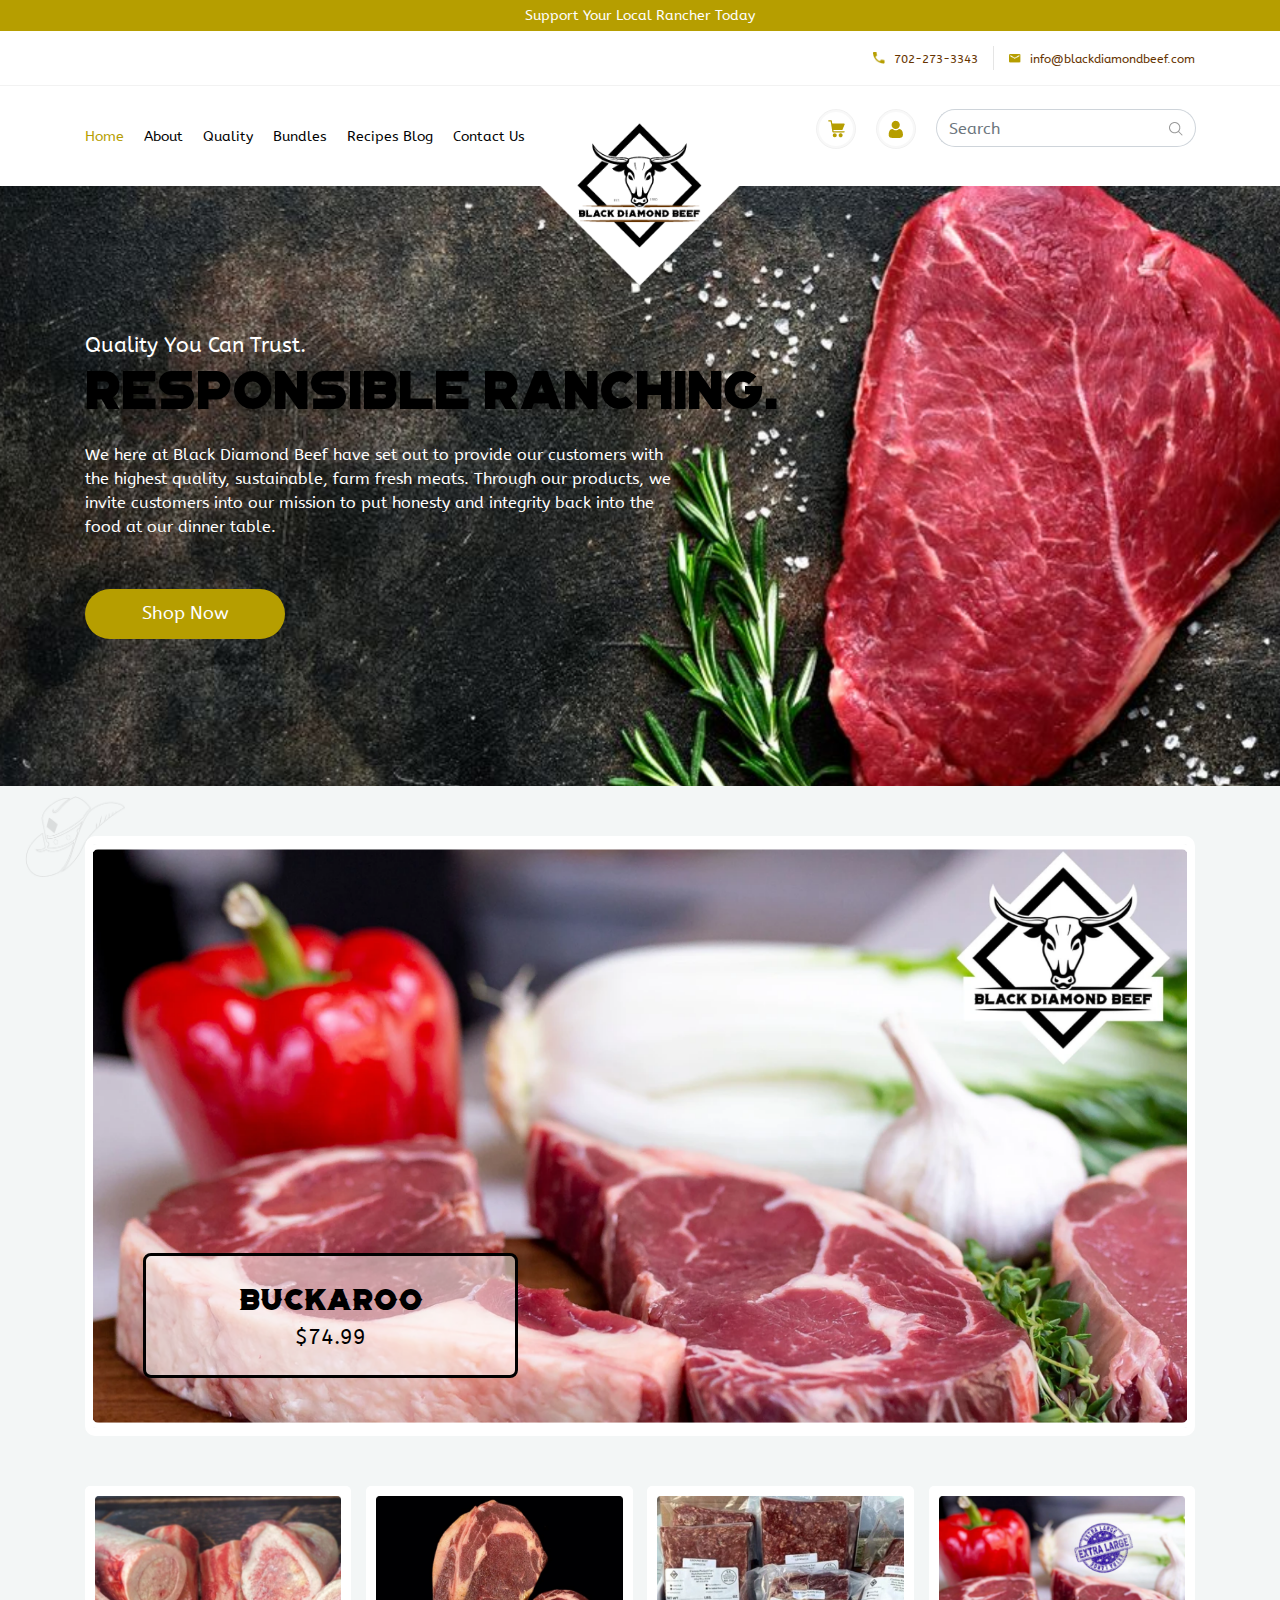
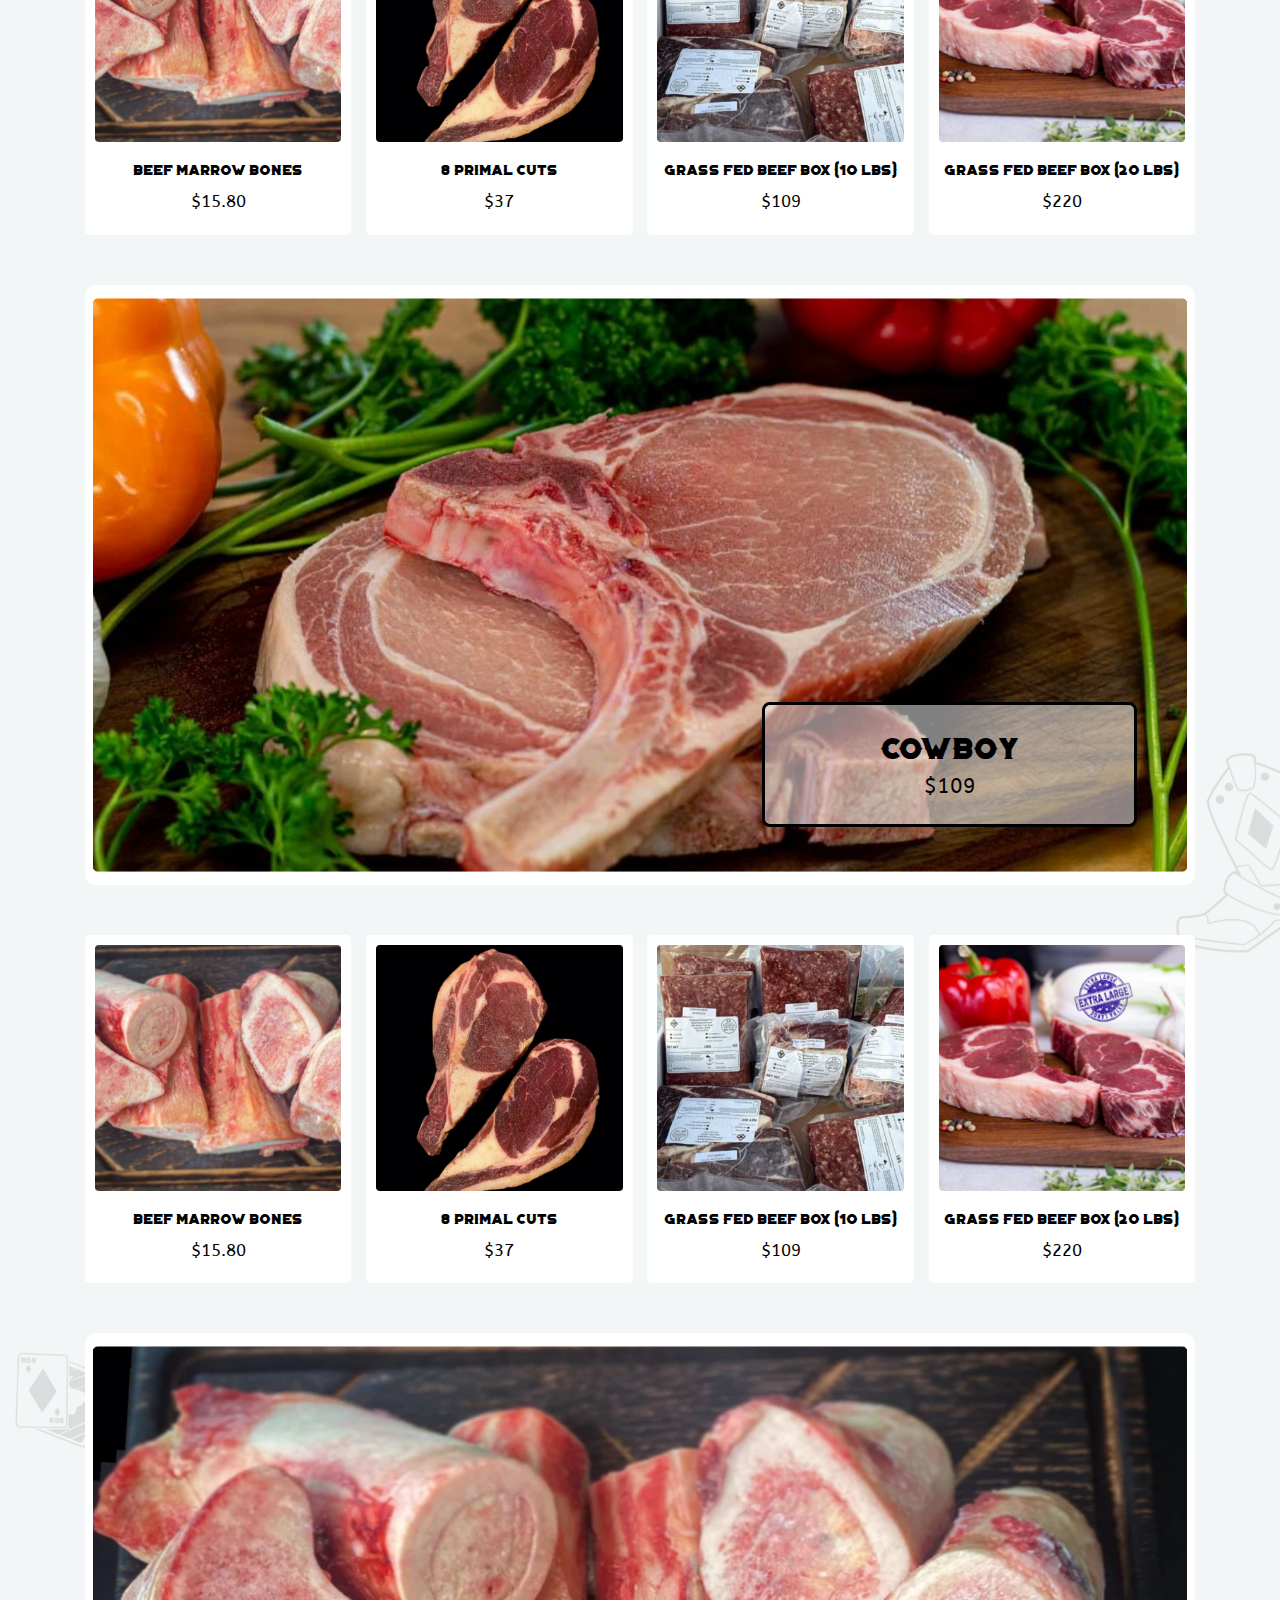
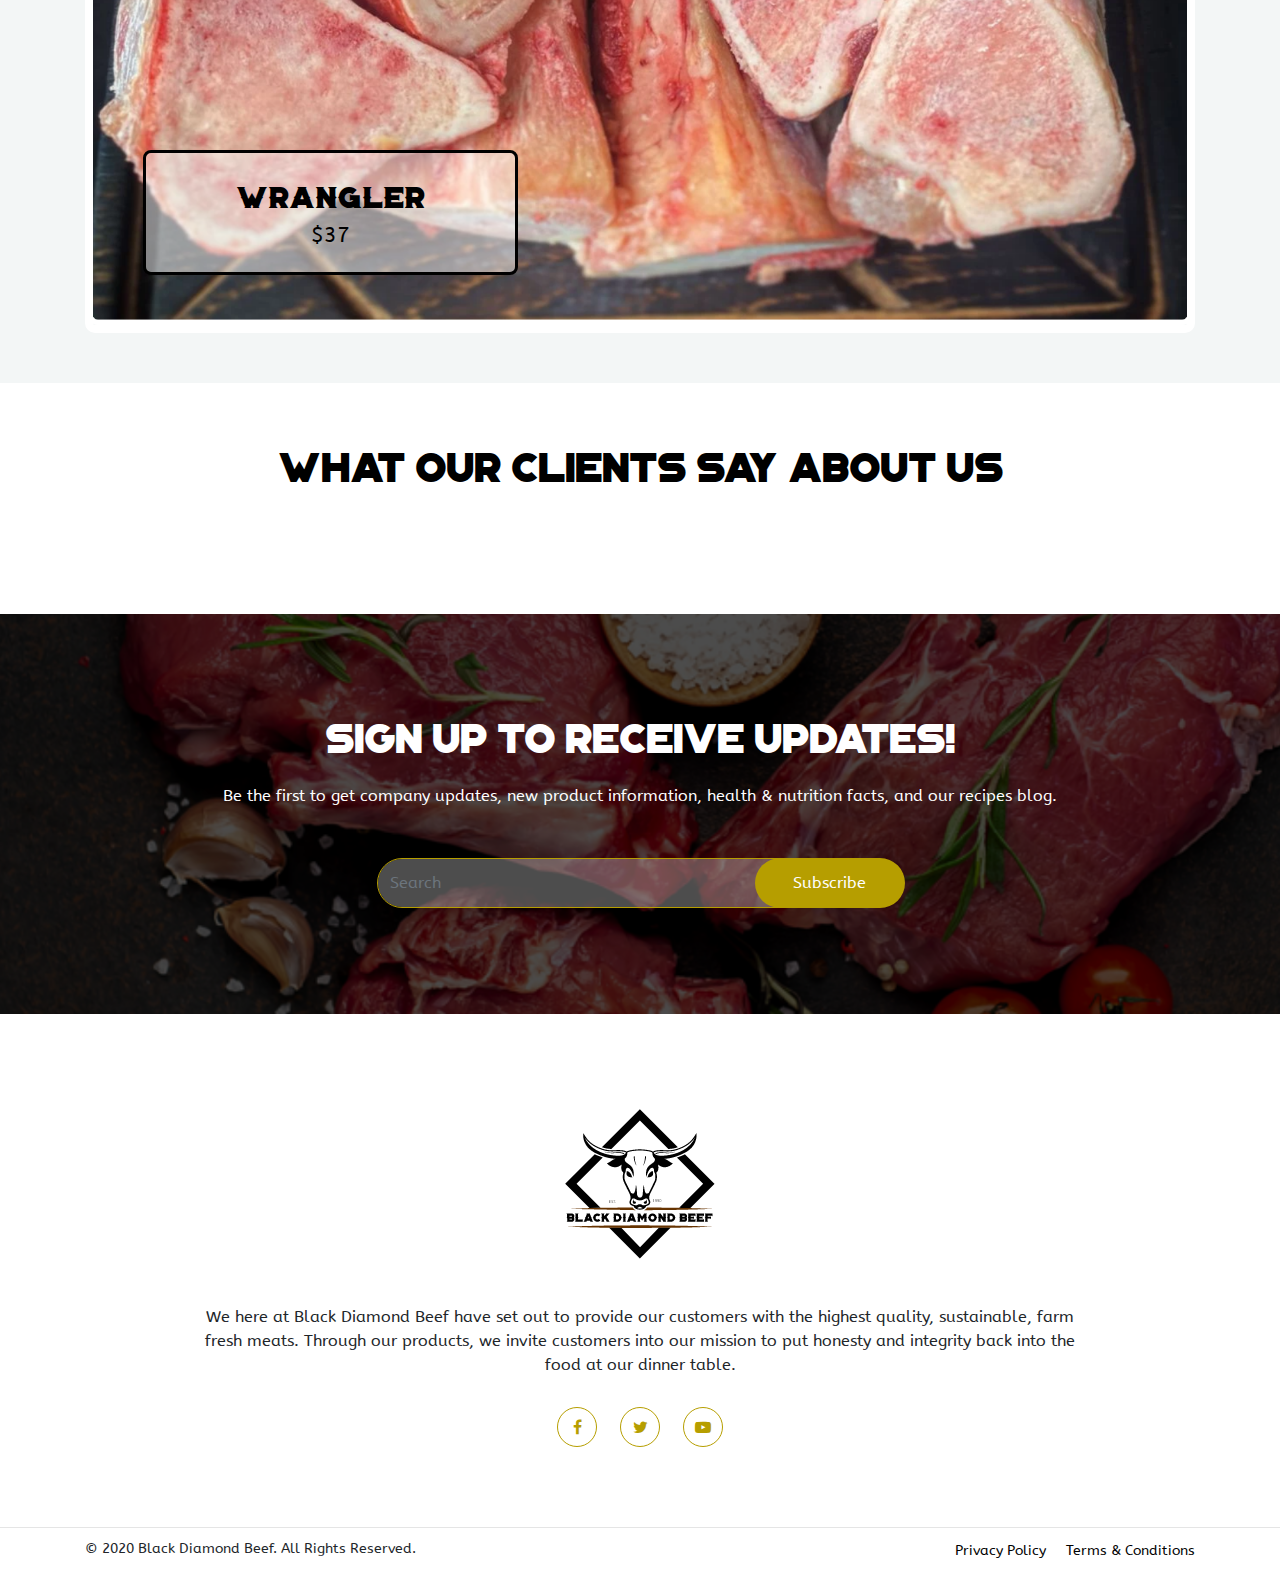
<file: index.html>
<!DOCTYPE html>
<html lang="en">
<head>
    <meta charset="UTF-8">
    <meta name="viewport" content="width=device-width, initial-scale=1.0">
    <title>Home</title>

    <link rel="stylesheet" href="https://stackpath.bootstrapcdn.com/bootstrap/4.4.1/css/bootstrap.min.css" integrity="sha384-Vkoo8x4CGsO3+Hhxv8T/Q5PaXtkKtu6ug5TOeNV6gBiFeWPGFN9MuhOf23Q9Ifjh" crossorigin="anonymous">
    <link rel="stylesheet" href="https://cdnjs.cloudflare.com/ajax/libs/font-awesome/4.7.0/css/font-awesome.min.css">

    <link rel="stylesheet" href="https://cdnjs.cloudflare.com/ajax/libs/OwlCarousel2/2.3.4/assets/owl.carousel.min.css">
    <link rel="stylesheet" href="https://cdnjs.cloudflare.com/ajax/libs/OwlCarousel2/2.3.4/assets/owl.theme.default.min.css">

    <link rel="stylesheet" href="./assets/css/all.css">

</head>
<body>

    <header>
        <div class="topbar">
            <p>Support Your Local Rancher Today</p>
        </div>

        <div class="header-area">
            <div class="header-contact">
                <div class="container">
                    <ul>
                        <li><a href="tel:702-273-3343"><img src="./assets/img/phone.png" alt=""> 702-273-3343</a></li>
                        <li><a href="mailto:info@blackdiamondbeef.com"><img src="./assets/img/mail.png" alt=""> info@blackdiamondbeef.com</a></li>
                    </ul>
                </div>
            </div>
            <div class="container">
                <div class="header-menu-area">
                    
                    <div class="header-menu-items">
                        <div class="mobile-bar">
                            <i class="fa fa-bars" aria-hidden="true"></i>
                        </div>
                        <ul class="menu-item">
                            <li><a href="./index.html" class="active-link">Home</a></li>
                            <li><a href="./about.html">About</a></li>
                            <li><a href="">Quality</a></li>
                            <li><a href="./bundles.html">Bundles</a></li>
                            <li><a href="">Recipes Blog</a></li>
                            <li><a href="">Contact Us</a></li>
                        </ul>
                    </div>
                    <div class="header-logo">
                        <a href=""><img src="./assets/img/logo.png" alt=""></a>
                    </div>
                    <div class="header-menu-items">
                        <ul>
                            <li><a href=""><img src="./assets/img/cart.png" alt=""></a></li>
                            <li><a href=""><img src="./assets/img/user.png" alt=""></a></li>
                            <li class="search-bar">
                                <div class="form-group">
                                    <div class="input-group mb-2 mr-sm-2">
                                        <input type="text" class="form-control cardnumber" id="inlineFormInputGroupUsername2" placeholder="Search">
                                        <div class="input-group-prepend">
                                            <div class="input-group-text"><button type="submit"><img src="./assets/img/search.png" alt=""></button></div>
                                        </div>
                                    </div>
                                </div>
                            </li>
                        </ul>
                    </div>
                </div>
            </div>
        </div>
    </header>

    <main class="home">
        
        <!-- Main Banner -->
        <section class="mbs-section" style="background-image: url('./assets/img/main-banner.png');">
            <div class="container">
                <div class="mbc-content">
                    <h6>Quality You Can Trust.</h6>
                    <h1>Responsible Ranching.</h1>
                    <p>We here at Black Diamond Beef have set out to provide our customers with the highest quality, sustainable, farm fresh meats. Through our products, we invite customers into our mission to put honesty and integrity back into the food at our dinner table.</p>
                    <a href="" class="mbc-btn">Shop Now</a>
                </div>
            </div>
        </section>

        <!-- Product Section -->
        <section class="pss-section">
            <div class="container">
                <div class="pss-content">

                    <div class="pss-box">
                        <div class="bg-product">
                            <img src="./assets/img/bg1-product.png" alt="">
                            <a href="" class="bg-product-btn">
                                <span class="bg-name">Buckaroo</span>
                                <span class="bg-price">$74.99</span>
                            </a>
                        </div>
    
                        <div class="grid-product">
                            <div class="product-box">
                                <div class="pro-img">
                                    <a href=""><img src="./assets/img/p1.png" alt=""></a>
                                </div>
                                <h6><a href="">Beef Marrow Bones</a></h6>
                                <p class="price-btn">$15.80</p>
                            </div>
                            <div class="product-box">
                                <div class="pro-img">
                                    <a href=""><img src="./assets/img/p2.png" alt=""></a>
                                </div>
                                <h6><a href="">8 Primal Cuts</a></h6>
                                <p class="price-btn">$37</p>
                            </div>
                            <div class="product-box">
                                <div class="pro-img">
                                    <a href=""><img src="./assets/img/p3.png" alt=""></a>
                                </div>
                                <h6><a href="">Grass Fed Beef Box (10 lbs)</a></h6>
                                <p class="price-btn">$109</p>
                            </div>
                            <div class="product-box">
                                <div class="pro-img">
                                    <a href=""><img src="./assets/img/p4.png" alt=""></a>
                                </div>
                                <h6><a href="">Grass Fed Beef Box (20 lbs)</a></h6>
                                <p class="price-btn">$220</p>
                            </div>
                        </div>
                    </div>

                    <div class="pss-box">
                        <div class="bg-product">
                            <img src="./assets/img/bg2-product.png" alt="">
                            <a href="" class="bg-product-btn">
                                <span class="bg-name">COWBOY</span>
                                <span class="bg-price">$109</span>
                            </a>
                        </div>
    
                        <div class="grid-product">
                            <div class="product-box">
                                <div class="pro-img">
                                    <a href=""><img src="./assets/img/p1.png" alt=""></a>
                                </div>
                                <h6><a href="">Beef Marrow Bones</a></h6>
                                <p class="price-btn">$15.80</p>
                            </div>
                            <div class="product-box">
                                <div class="pro-img">
                                    <a href=""><img src="./assets/img/p2.png" alt=""></a>
                                </div>
                                <h6><a href="">8 Primal Cuts</a></h6>
                                <p class="price-btn">$37</p>
                            </div>
                            <div class="product-box">
                                <div class="pro-img">
                                    <a href=""><img src="./assets/img/p3.png" alt=""></a>
                                </div>
                                <h6><a href="">Grass Fed Beef Box (10 lbs)</a></h6>
                                <p class="price-btn">$109</p>
                            </div>
                            <div class="product-box">
                                <div class="pro-img">
                                    <a href=""><img src="./assets/img/p4.png" alt=""></a>
                                </div>
                                <h6><a href="">Grass Fed Beef Box (20 lbs)</a></h6>
                                <p class="price-btn">$220</p>
                            </div>
                        </div>
                    </div>

                    <div class="pss-box">
                        <div class="bg-product">
                            <img src="./assets/img/bg3-product.png" alt="">
                            <a href="" class="bg-product-btn">
                                <span class="bg-name">WRANGLER</span>
                                <span class="bg-price">$37</span>
                            </a>
                        </div>
                    </div>

                </div>
            </div>
        </section>

        <!-- Clients Reviews -->
        <section class="crs-section">
            <div class="container">
                <div class="crs-content">
                    
                    <div class="crs-title">
                        <h2>What Our Clients Say About Us</h2>
                    </div>

                    <div class="crs-slider">
                        <div class="owl-carousel owl-theme">
                            
                            <div class="item">
                                <div class="crs-box">
                                    <div class="crs-box-img">
                                        <img src="./assets/img/u1.png" alt="">
                                    </div>
                                    <div class="crs-box-content">
                                        <ul class="star-review">
                                            <li><a href=""><i class="fa fa-star" aria-hidden="true"></i></a></li>
                                            <li><a href=""><i class="fa fa-star" aria-hidden="true"></i></a></li>
                                            <li><a href=""><i class="fa fa-star" aria-hidden="true"></i></a></li>
                                            <li><a href=""><i class="fa fa-star" aria-hidden="true"></i></a></li>
                                            <li><a href=""><i class="fa fa-star" aria-hidden="true"></i></a></li>
                                        </ul>
                                        <p>I can't really say enough about the service, so very friendly. They delivered my order so fast and I really liked the flash frozen packing, makes it super easy to store in the freezer. Pork Chops have been my favorite.I have ordered 2 times and both times were 5 star reviews, this is how you treat people. Thank you</p>
                                        <h6 class="crs-name">David Krueger</h6>
                                    </div>
                                </div>
                            </div>
                            <div class="item">
                                <div class="crs-box">
                                    <div class="crs-box-img">
                                        <img src="./assets/img/user.png" alt="">
                                    </div>
                                    <div class="crs-box-content">
                                        <ul class="star-review">
                                            <li><a href=""><i class="fa fa-star" aria-hidden="true"></i></a></li>
                                            <li><a href=""><i class="fa fa-star" aria-hidden="true"></i></a></li>
                                            <li><a href=""><i class="fa fa-star" aria-hidden="true"></i></a></li>
                                            <li><a href=""><i class="fa fa-star" aria-hidden="true"></i></a></li>
                                            <li><a href=""><i class="fa fa-star" aria-hidden="true"></i></a></li>
                                        </ul>
                                        <p>I can't really say enough about the service, so very friendly. They delivered my order so fast and I really liked the flash frozen packing, makes it super easy to store in the freezer. Pork Chops have been my favorite.I have ordered 2 times and both times were 5 star reviews, this is how you treat people. Thank you</p>
                                        <h6 class="crs-name">David Krueger</h6>
                                    </div>
                                </div>
                            </div>
                            <div class="item">
                                <div class="crs-box">
                                    <div class="crs-box-img">
                                        <img src="./assets/img/user.png" alt="">
                                    </div>
                                    <div class="crs-box-content">
                                        <ul class="star-review">
                                            <li><a href=""><i class="fa fa-star" aria-hidden="true"></i></a></li>
                                            <li><a href=""><i class="fa fa-star" aria-hidden="true"></i></a></li>
                                            <li><a href=""><i class="fa fa-star" aria-hidden="true"></i></a></li>
                                            <li><a href=""><i class="fa fa-star" aria-hidden="true"></i></a></li>
                                            <li><a href=""><i class="fa fa-star" aria-hidden="true"></i></a></li>
                                        </ul>
                                        <p>I can't really say enough about the service, so very friendly. They delivered my order so fast and I really liked the flash frozen packing, makes it super easy to store in the freezer. Pork Chops have been my favorite.I have ordered 2 times and both times were 5 star reviews, this is how you treat people. Thank you</p>
                                        <h6 class="crs-name">David Krueger</h6>
                                    </div>
                                </div>
                            </div>
                            <div class="item">
                                <div class="crs-box">
                                    <div class="crs-box-img">
                                        <img src="./assets/img/user.png" alt="">
                                    </div>
                                    <div class="crs-box-content">
                                        <ul class="star-review">
                                            <li><a href=""><i class="fa fa-star" aria-hidden="true"></i></a></li>
                                            <li><a href=""><i class="fa fa-star" aria-hidden="true"></i></a></li>
                                            <li><a href=""><i class="fa fa-star" aria-hidden="true"></i></a></li>
                                            <li><a href=""><i class="fa fa-star" aria-hidden="true"></i></a></li>
                                            <li><a href=""><i class="fa fa-star" aria-hidden="true"></i></a></li>
                                        </ul>
                                        <p>I can't really say enough about the service, so very friendly. They delivered my order so fast and I really liked the flash frozen packing, makes it super easy to store in the freezer. Pork Chops have been my favorite.I have ordered 2 times and both times were 5 star reviews, this is how you treat people. Thank you</p>
                                        <h6 class="crs-name">David Krueger</h6>
                                    </div>
                                </div>
                            </div>

                        </div>
                    </div>

                </div>
            </div>
        </section>

        <!-- Sign up to receive updates! -->
        <section class="sru-section" style="background-image: url('./assets/img/newsletter-banner.png');">
            <div class="container">
                <div class="sru-content">
                    <div class="crs-title">
                        <h2>Sign up to receive updates!</h2>
                        <p>Be the first to get company updates, new product information, health & nutrition facts, and our recipes blog.</p>
                    </div>
                    <div class="newsletter-form">
                        <div class="form-group">
                            <div class="input-group mb-2 mr-sm-2">
                                <input type="text" class="form-control cardnumber" id="inlineFormInputGroupUsername2" placeholder="Search">
                                <div class="input-group-prepend">
                                    <div class="input-group-text"><button type="submit">Subscribe</button></div>
                                </div>
                            </div>
                        </div>
                    </div>
                </div>
            </div>
            <div class="sru-overlay"></div>
        </section>

    </main>

    <footer>
        <div class="container">
            <div class="footer-content">
                
                <div class="foo-logo">
                    <a href=""><img src="./assets/img/logo.png" alt=""></a>
                </div>
                <p>We here at Black Diamond Beef have set out to provide our customers with the highest quality, sustainable, farm fresh meats. Through our products, we invite customers into our mission to put honesty and integrity back into the food at our dinner table.</p>
                <ul class="foo-social-link">
                    <li><a href=""><i class="fa fa-facebook" aria-hidden="true"></i></a></li>
                    <li><a href=""><i class="fa fa-twitter" aria-hidden="true"></i></a></li>
                    <li><a href=""><i class="fa fa-youtube-play" aria-hidden="true"></i></a></li>
                </ul>
            </div>
        </div>

        <div class="copyright">
            <div class="container">
                <div class="copyright-content">
                    <p>© 2020 Black Diamond Beef. All Rights Reserved.</p>
                    <ul>
                        <li><a href="">Privacy Policy</a></li>
                        <li><a href="">Terms & Conditions</a></li>
                    </ul>
                </div>
            </div>
        </div>
    </footer>


    <script src="https://code.jquery.com/jquery-3.4.1.slim.min.js" integrity="sha384-J6qa4849blE2+poT4WnyKhv5vZF5SrPo0iEjwBvKU7imGFAV0wwj1yYfoRSJoZ+n" crossorigin="anonymous"></script>
    <script src="https://stackpath.bootstrapcdn.com/bootstrap/4.4.1/js/bootstrap.min.js" integrity="sha384-wfSDF2E50Y2D1uUdj0O3uMBJnjuUD4Ih7YwaYd1iqfktj0Uod8GCExl3Og8ifwB6" crossorigin="anonymous"></script>
    
    <script src="https://cdnjs.cloudflare.com/ajax/libs/OwlCarousel2/2.3.4/owl.carousel.min.js"></script>

    <script src="./assets/js/custom.js"></script>

</body>
</html>
</file>
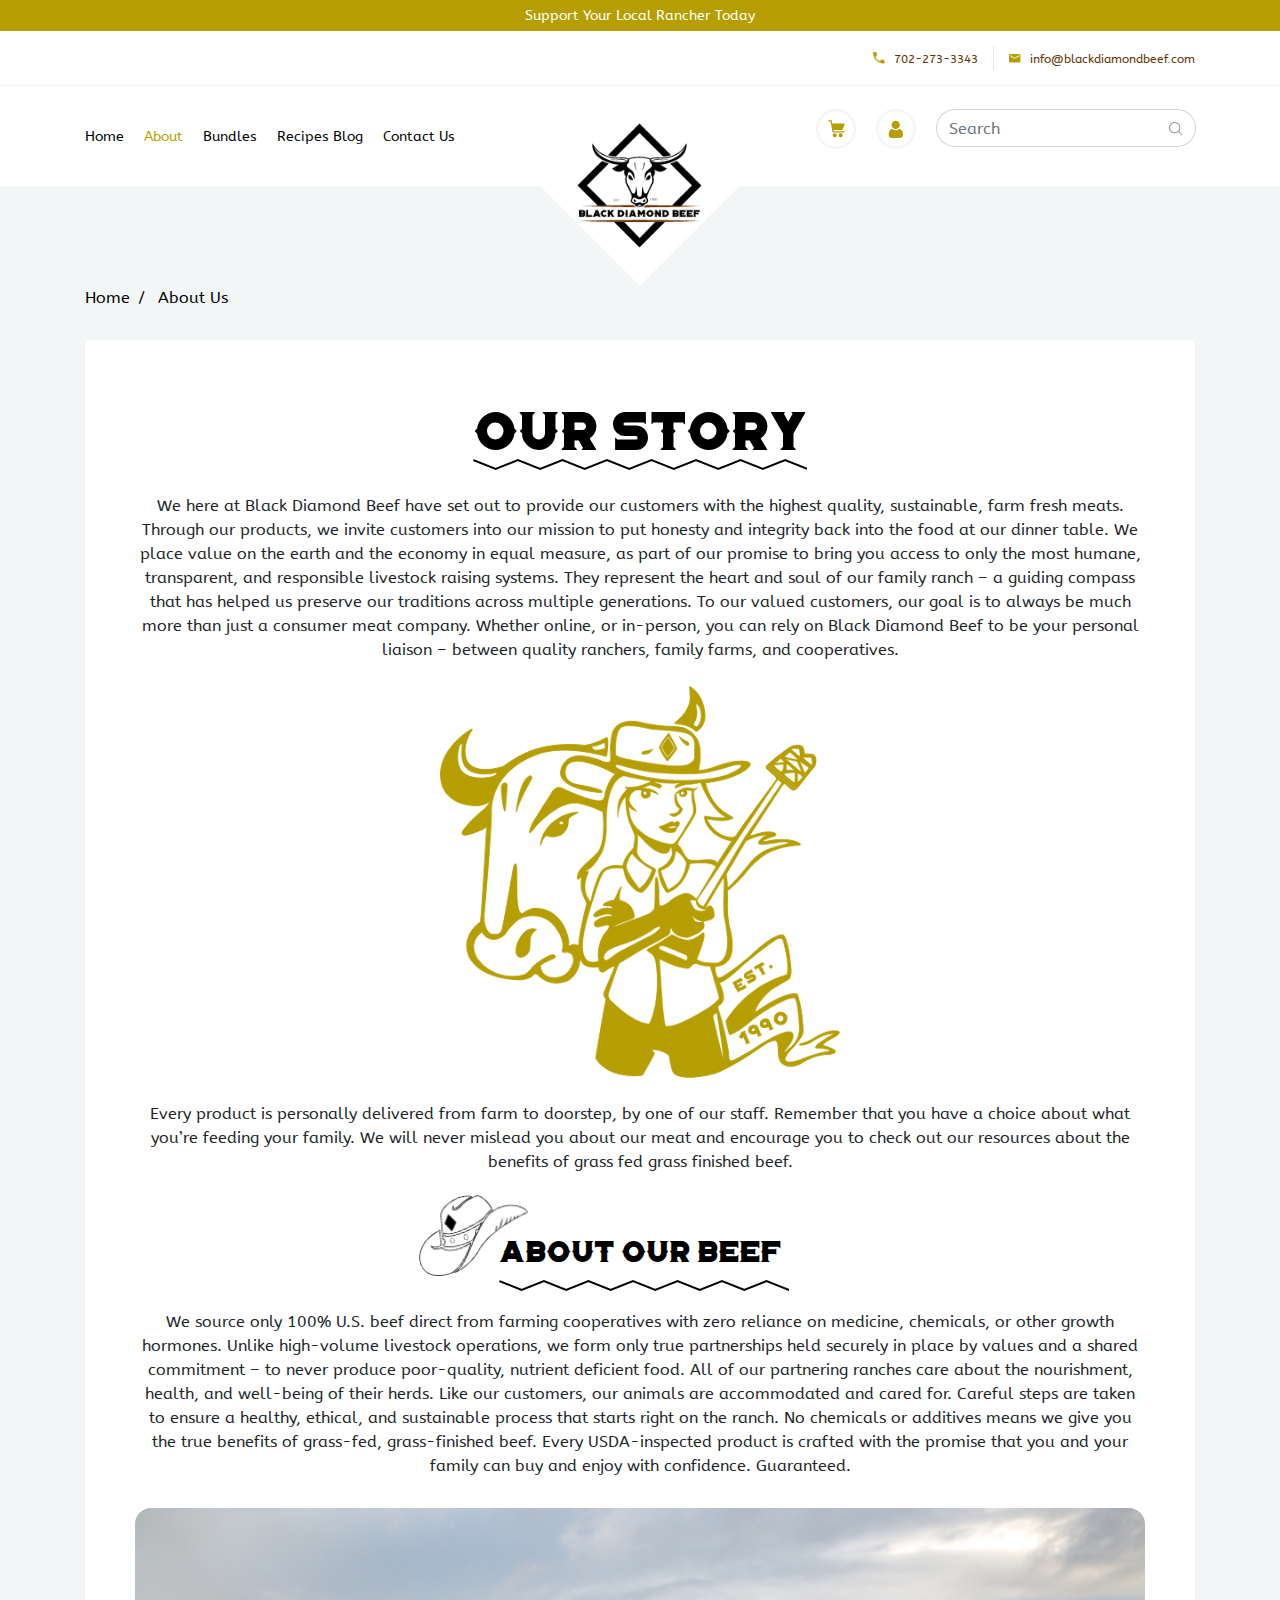
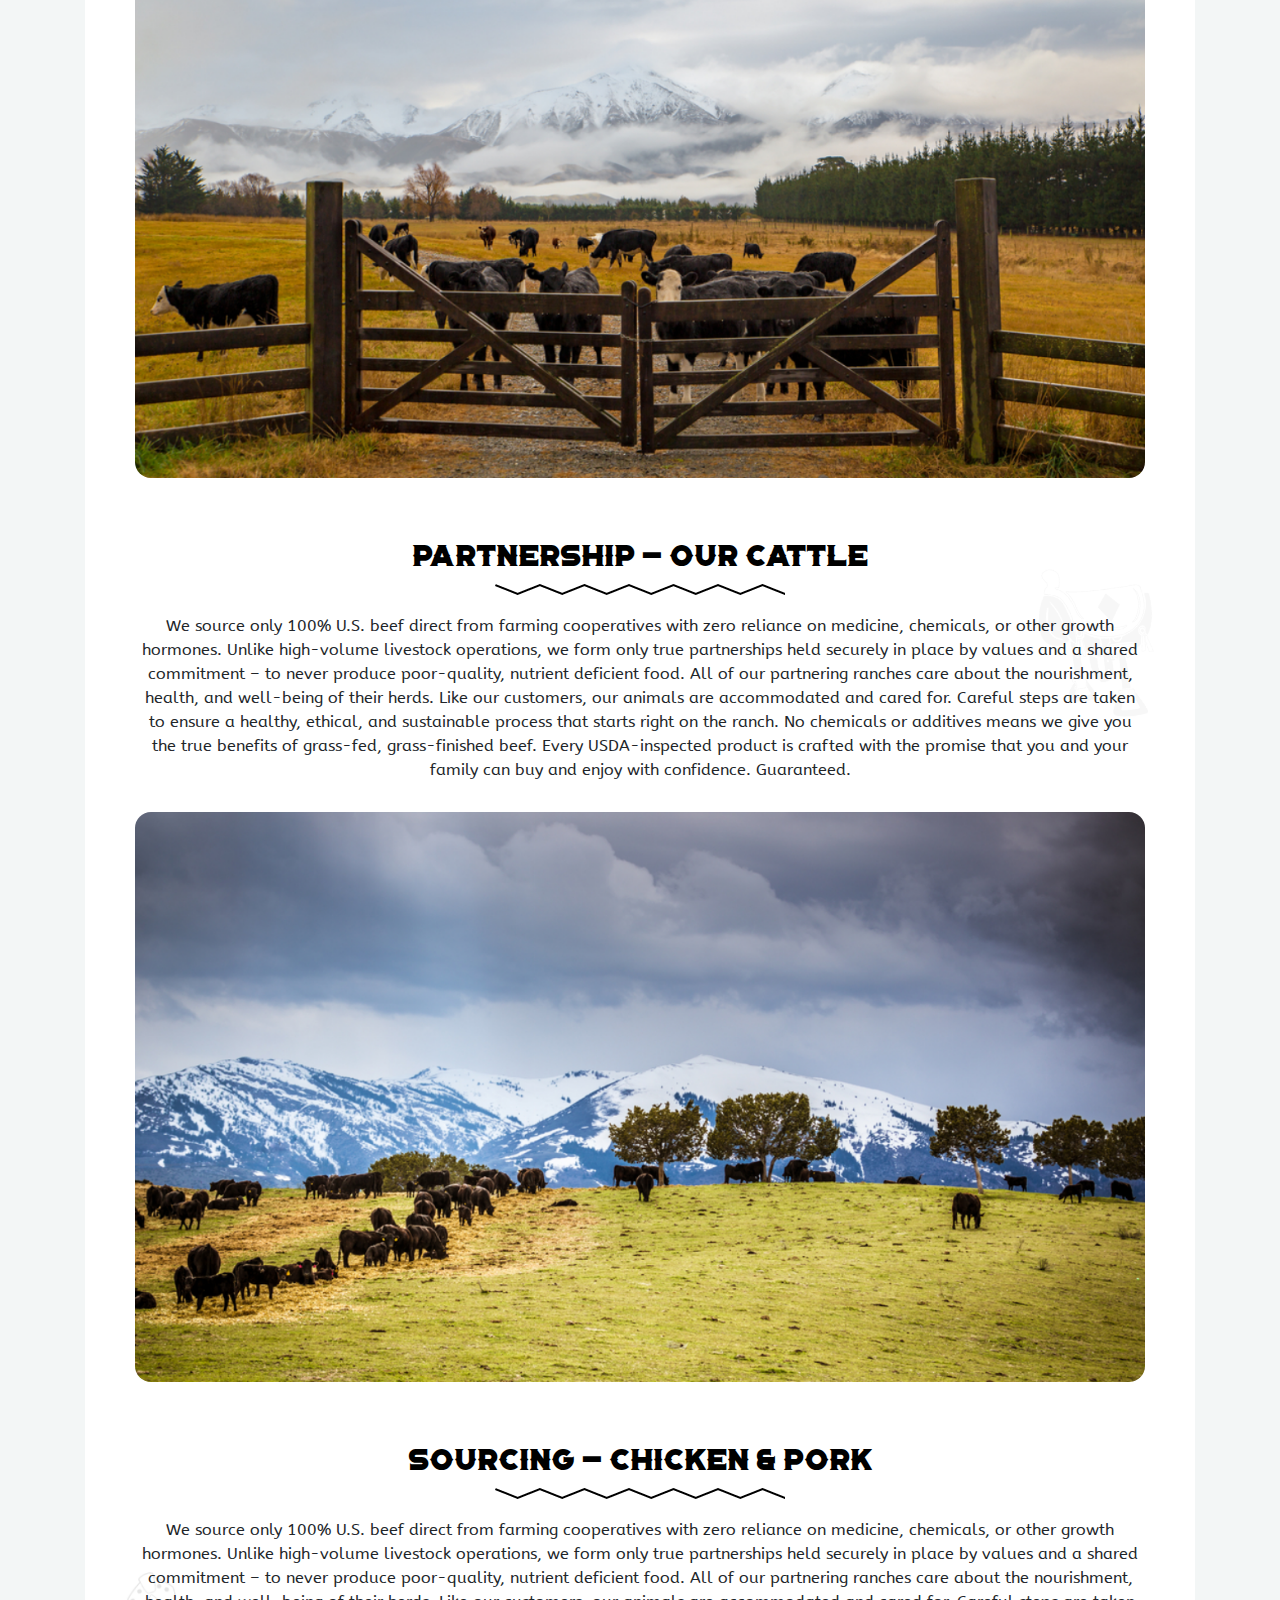
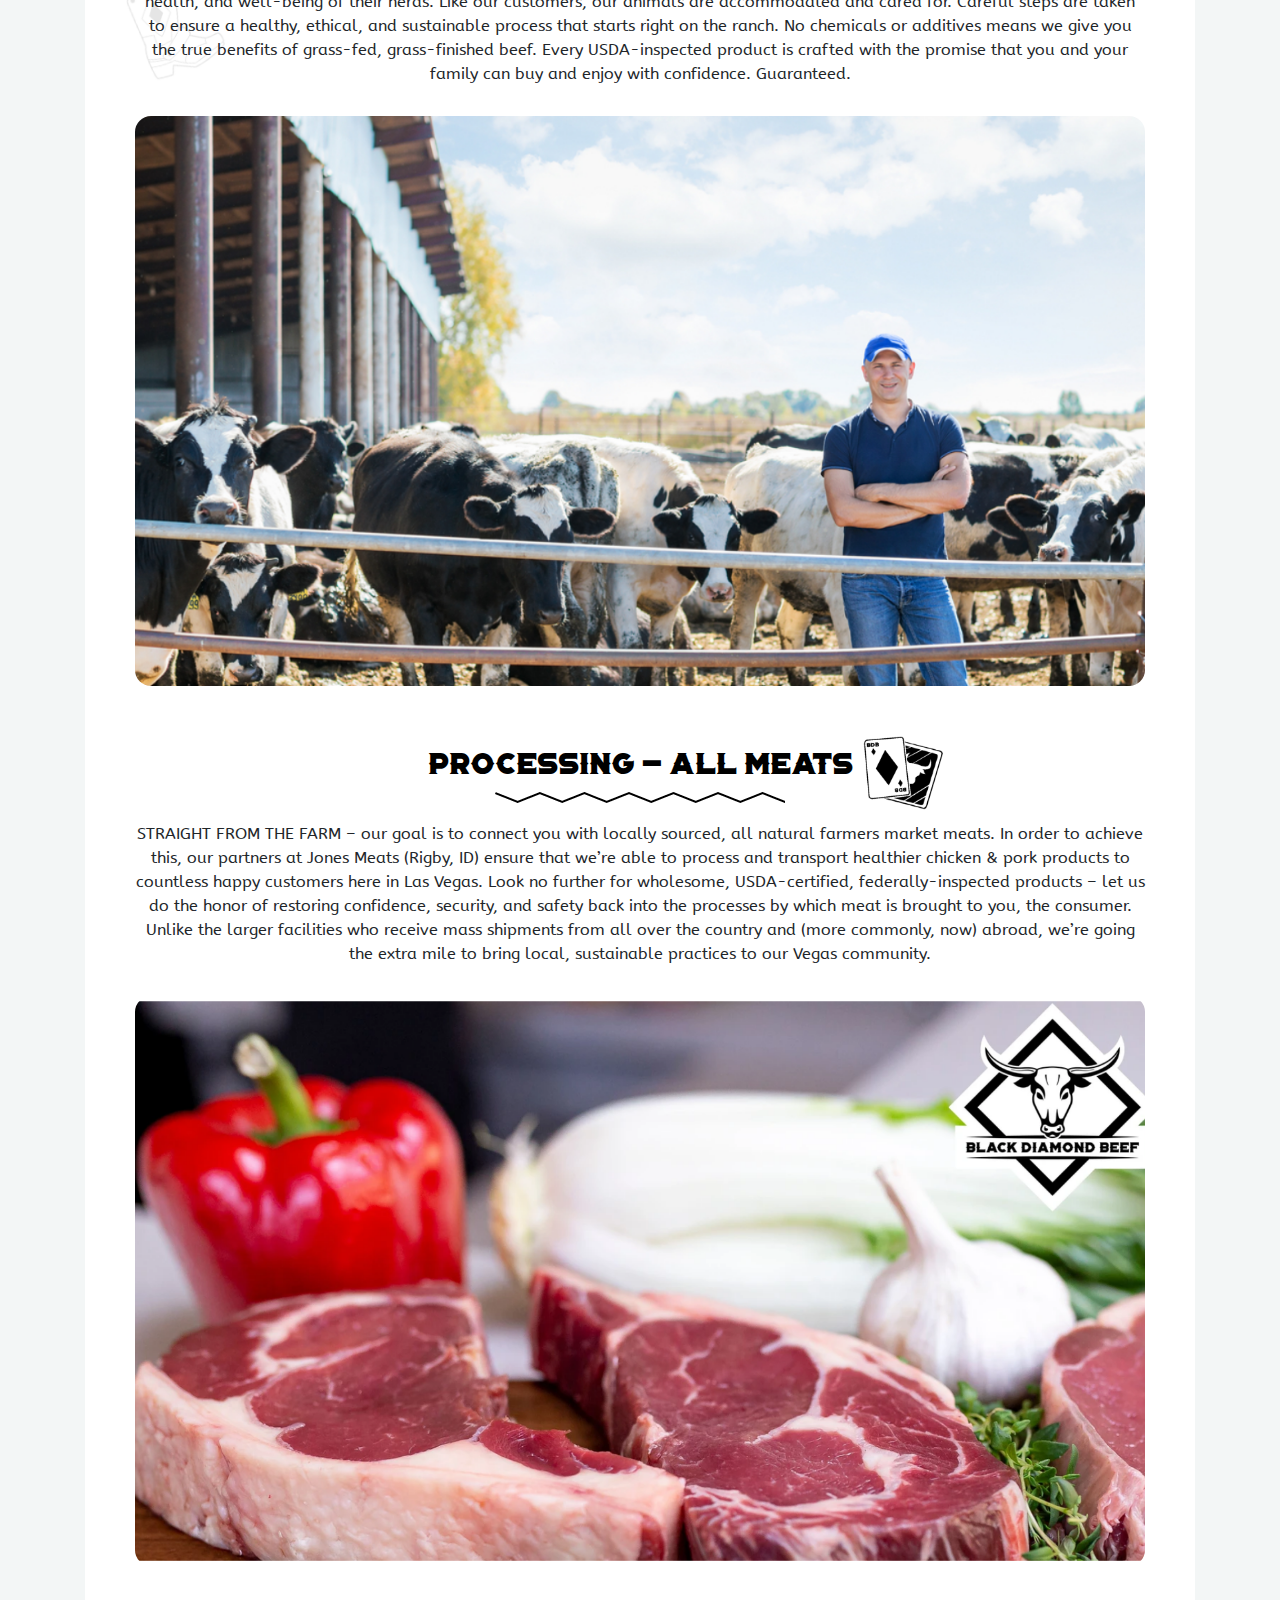
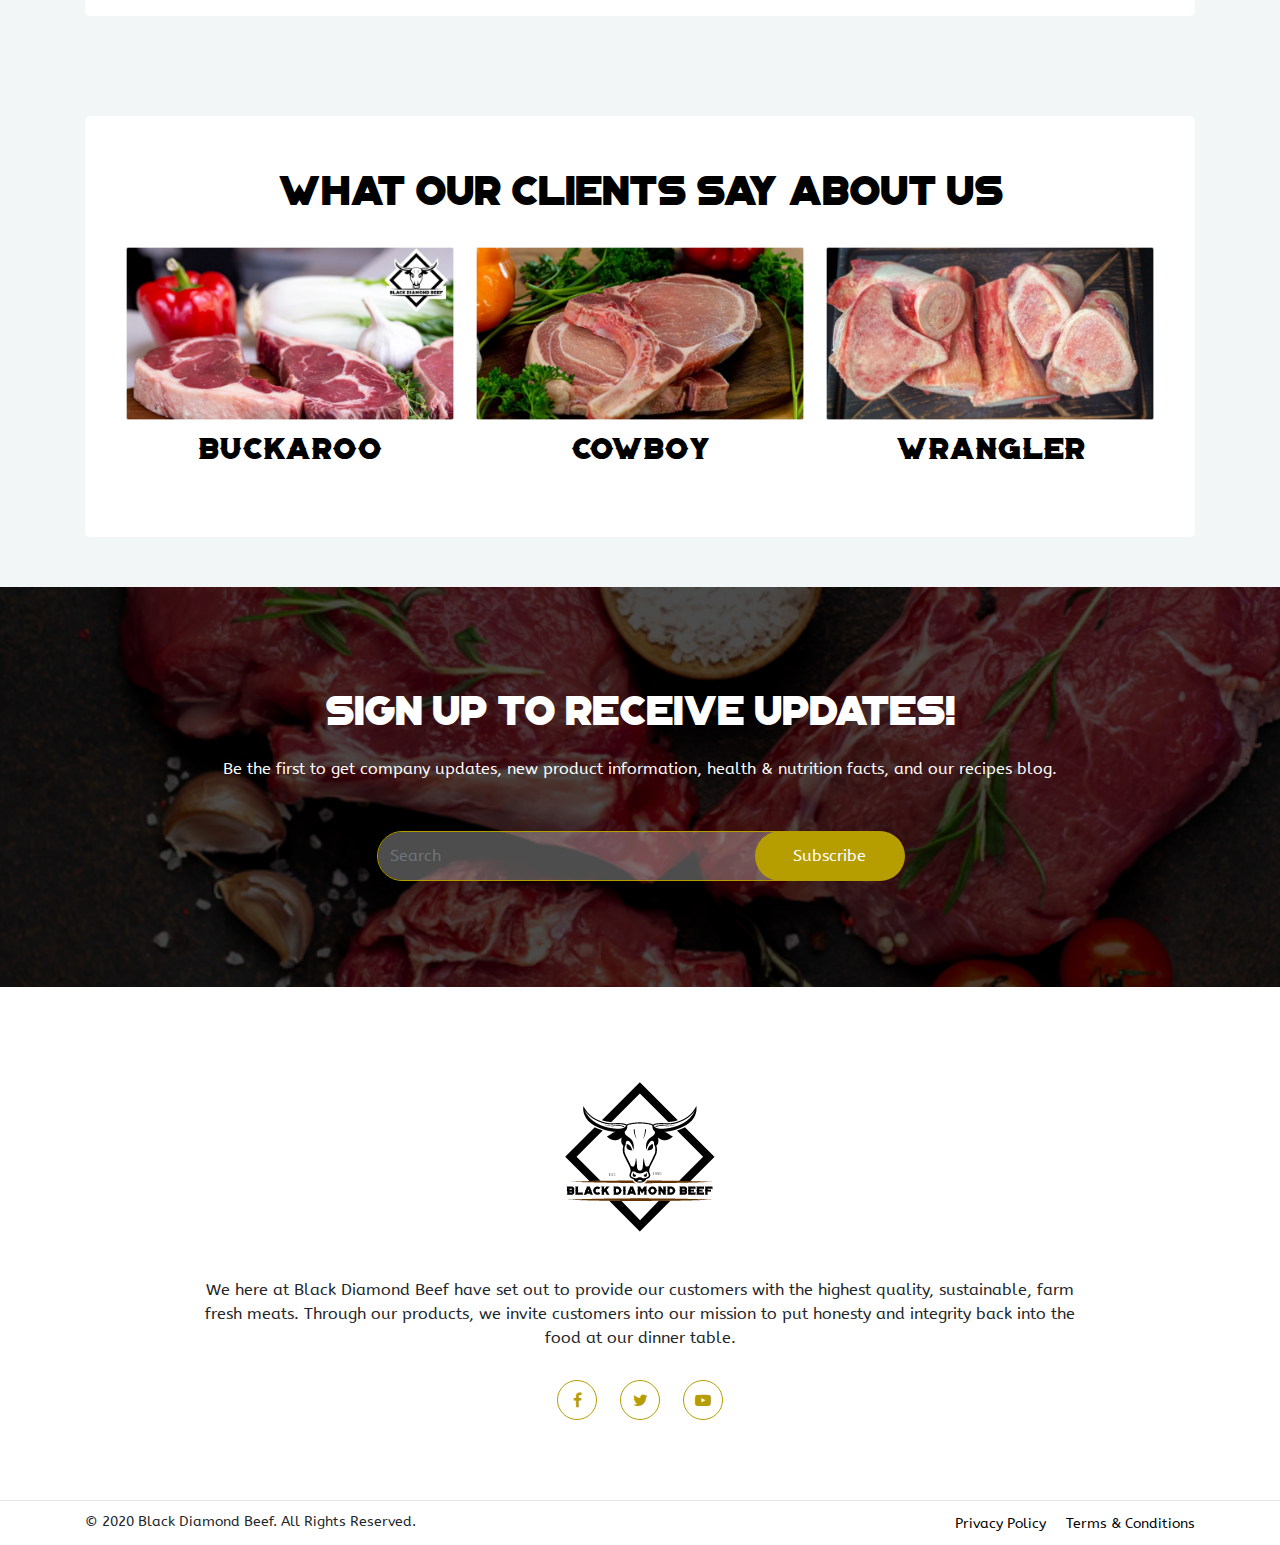
<file: about.html>
<!DOCTYPE html>
<html lang="en">
<head>
    <meta charset="UTF-8">
    <meta name="viewport" content="width=device-width, initial-scale=1.0">
    <title>About</title>

    <link rel="stylesheet" href="https://stackpath.bootstrapcdn.com/bootstrap/4.4.1/css/bootstrap.min.css" integrity="sha384-Vkoo8x4CGsO3+Hhxv8T/Q5PaXtkKtu6ug5TOeNV6gBiFeWPGFN9MuhOf23Q9Ifjh" crossorigin="anonymous">
    <link rel="stylesheet" href="https://cdnjs.cloudflare.com/ajax/libs/font-awesome/4.7.0/css/font-awesome.min.css">

    <link rel="stylesheet" href="https://cdnjs.cloudflare.com/ajax/libs/OwlCarousel2/2.3.4/assets/owl.carousel.min.css">
    <link rel="stylesheet" href="https://cdnjs.cloudflare.com/ajax/libs/OwlCarousel2/2.3.4/assets/owl.theme.default.min.css">

    <link rel="stylesheet" href="./assets/css/all.css">

</head>
<body>

    <header>
        <div class="topbar">
            <p>Support Your Local Rancher Today</p>
        </div>

        <div class="header-area">
            <div class="header-contact">
                <div class="container">
                    <ul>
                        <li><a href="tel:702-273-3343"><img src="./assets/img/phone.png" alt=""> 702-273-3343</a></li>
                        <li><a href="mailto:info@blackdiamondbeef.com"><img src="./assets/img/mail.png" alt=""> info@blackdiamondbeef.com</a></li>
                    </ul>
                </div>
            </div>
            <div class="container">
                <div class="header-menu-area">
                    
                    <div class="header-menu-items">
                        <div class="mobile-bar">
                            <i class="fa fa-bars" aria-hidden="true"></i>
                        </div>
                        <ul class="menu-item">
                            <li><a href="./index.html">Home</a></li>
                            <li><a href="./about.html" class="active-link">About</a></li>
                            <li><a href="./bundles.html">Bundles</a></li>
                            <li><a href="">Recipes Blog</a></li>
                            <li><a href="">Contact Us</a></li>
                        </ul>
                    </div>
                    <div class="header-logo">
                        <a href=""><img src="./assets/img/logo.png" alt=""></a>
                    </div>
                    <div class="header-menu-items">
                        <ul>
                            <li><a href=""><img src="./assets/img/cart.png" alt=""></a></li>
                            <li><a href=""><img src="./assets/img/user.png" alt=""></a></li>
                            <li class="search-bar">
                                <div class="form-group">
                                    <div class="input-group mb-2 mr-sm-2">
                                        <input type="text" class="form-control cardnumber" id="inlineFormInputGroupUsername2" placeholder="Search">
                                        <div class="input-group-prepend">
                                            <div class="input-group-text"><button type="submit"><img src="./assets/img/search.png" alt=""></button></div>
                                        </div>
                                    </div>
                                </div>
                            </li>
                        </ul>
                    </div>
                </div>
            </div>
        </div>
    </header>

    <main class="about">

        <!-- Site Breadcrumb -->
        <div class="own-breadcrumb">
            <div class="container">
                <div class="own-breadcrumb-items">
                    <ul>
                        <li><a href="">Home</a></li>
                        <li>About Us</li>
                    </ul>
                </div>
            </div>
        </div>

        <!-- Our Story -->
        <section class="oss-section">
            <div class="container">
                <div class="oss-content">

                    <div class="oss-box">
                        <div class="oss-box-title">
                            <h1>Our Story</h1>    
                        </div>
                        <p>We here at Black Diamond Beef have set out to provide our customers with the highest quality, sustainable, farm fresh meats. Through our products, we invite customers into our mission to put honesty and integrity back into the food at our dinner table. We place value on the earth and the economy in equal measure, as part of our promise to bring you access to only the most humane, transparent, and responsible livestock raising systems. They represent the heart and soul of our family ranch – a guiding compass that has helped us preserve our traditions across multiple generations. To our valued customers, our goal is to always be much more than just a consumer meat company. Whether online, or in-person, you can rely on Black Diamond Beef to be your personal liaison – between quality ranchers, family farms, and cooperatives.</p>
                        <div class="oss-box-img">
                            <img src="./assets/img/cowgirl.png" alt="">
                        </div>
                        <p>Every product is personally delivered from farm to doorstep, by one of our staff. Remember that you have a choice about what you’re feeding your family. We will never mislead you about our meat and encourage you to check out our resources about the benefits of grass fed grass finished beef.  </p>
                    </div>

                    <div class="oss-inner-box">
                        <div class="oss-inner-box-title">
                            <h3>About Our Beef</h3>
                        </div>
                        <p>We source only 100% U.S. beef direct from farming cooperatives with zero reliance on medicine, chemicals, or other growth hormones. Unlike high-volume livestock operations, we form only true partnerships held securely in place by values and a shared commitment – to never produce poor-quality, nutrient deficient food. All of our partnering ranches care about the nourishment, health, and well-being of their herds. Like our customers, our animals are accommodated and cared for. Careful steps are taken to ensure a healthy, ethical, and sustainable process that starts right on the ranch. No chemicals or additives means we give you the true benefits of grass-fed, grass-finished beef. Every USDA-inspected product is crafted with the promise that you and your family can buy and enjoy with confidence. Guaranteed.</p>
                        <div class="oss-inner-box-img">
                            <img src="./assets/img/our-beef.png" alt="">
                        </div>
                    </div>

                    <div class="oss-inner-box">
                        <div class="oss-inner-box-title">
                            <h3>Partnership - our Cattle</h3>
                        </div>
                        <p>We source only 100% U.S. beef direct from farming cooperatives with zero reliance on medicine, chemicals, or other growth hormones. Unlike high-volume livestock operations, we form only true partnerships held securely in place by values and a shared commitment – to never produce poor-quality, nutrient deficient food. All of our partnering ranches care about the nourishment, health, and well-being of their herds. Like our customers, our animals are accommodated and cared for. Careful steps are taken to ensure a healthy, ethical, and sustainable process that starts right on the ranch. No chemicals or additives means we give you the true benefits of grass-fed, grass-finished beef. Every USDA-inspected product is crafted with the promise that you and your family can buy and enjoy with confidence. Guaranteed.</p>
                        <div class="oss-inner-box-img">
                            <img src="./assets/img/our-cattle.png" alt="">
                        </div>
                    </div>

                    <div class="oss-inner-box">
                        <div class="oss-inner-box-title">
                            <h3>Sourcing - Chicken & Pork</h3>
                        </div>
                        <p>We source only 100% U.S. beef direct from farming cooperatives with zero reliance on medicine, chemicals, or other growth hormones. Unlike high-volume livestock operations, we form only true partnerships held securely in place by values and a shared commitment – to never produce poor-quality, nutrient deficient food. All of our partnering ranches care about the nourishment, health, and well-being of their herds. Like our customers, our animals are accommodated and cared for. Careful steps are taken to ensure a healthy, ethical, and sustainable process that starts right on the ranch. No chemicals or additives means we give you the true benefits of grass-fed, grass-finished beef. Every USDA-inspected product is crafted with the promise that you and your family can buy and enjoy with confidence. Guaranteed.</p>
                        <div class="oss-inner-box-img">
                            <img src="./assets/img/chicken-and-pork.png" alt="">
                        </div>
                    </div>

                    <div class="oss-inner-box">
                        <div class="oss-inner-box-title">
                            <h3>Processing - All Meats</h3>
                        </div>
                        <p>STRAIGHT FROM THE FARM – our goal is to connect you with locally sourced, all natural farmers market meats. In order to achieve this, our partners at Jones Meats (Rigby, ID) ensure that we’re able to process and transport healthier chicken & pork products to countless happy customers here in Las Vegas. Look no further for wholesome, USDA-certified, federally-inspected products – let us do the honor of restoring confidence, security, and safety back into the processes by which meat is brought to you, the consumer. Unlike the larger facilities who receive mass shipments from all over the country and (more commonly, now) abroad, we’re going the extra mile to bring local, sustainable practices to our Vegas community.</p>
                        <div class="oss-inner-box-img">
                            <img src="./assets/img/bg1-product.png" alt="">
                        </div>
                    </div>

                </div>
            </div>
        </section>

        <!-- Our Core products -->
        <section class="ocp-section">
            <div class="container">
                <div class="ocp-content">
                    <div class="crs-title">
                        <h2>What Our Clients Say About Us</h2>
                    </div>

                    <div class="ocp-boxes">
                        <div class="ocp-box">
                            <div class="ocp-box-img">
                                <a href=""><img src="./assets/img/bg1-product.png" alt=""></a>
                            </div>
                            <h3><a href="">BUCKAROO</a></h3>
                        </div>
                        <div class="ocp-box">
                            <div class="ocp-box-img">
                                <a href=""><img src="./assets/img/bg2-product.png" alt=""></a>
                            </div>
                            <h3><a href="">COWBOY</a></h3>
                        </div>
                        <div class="ocp-box">
                            <div class="ocp-box-img">
                                <a href=""><img src="./assets/img/bg3-product.png" alt=""></a>
                            </div>
                            <h3><a href="">WRANGLER</a></h3>
                        </div>

                    </div>
                </div>
            </div>
        </section>

        <!-- Sign up to receive updates! -->
        <section class="sru-section" style="background-image: url('./assets/img/newsletter-banner.png');">
            <div class="container">
                <div class="sru-content">
                    <div class="crs-title">
                        <h2>Sign up to receive updates!</h2>
                        <p>Be the first to get company updates, new product information, health & nutrition facts, and our recipes blog.</p>
                    </div>
                    <div class="newsletter-form">
                        <div class="form-group">
                            <div class="input-group mb-2 mr-sm-2">
                                <input type="text" class="form-control cardnumber" id="inlineFormInputGroupUsername2" placeholder="Search">
                                <div class="input-group-prepend">
                                    <div class="input-group-text"><button type="submit">Subscribe</button></div>
                                </div>
                            </div>
                        </div>
                    </div>
                </div>
            </div>
            <div class="sru-overlay"></div>
        </section>
    
    </main>

    <footer>
        <div class="container">
            <div class="footer-content">
                
                <div class="foo-logo">
                    <a href=""><img src="./assets/img/logo.png" alt=""></a>
                </div>
                <p>We here at Black Diamond Beef have set out to provide our customers with the highest quality, sustainable, farm fresh meats. Through our products, we invite customers into our mission to put honesty and integrity back into the food at our dinner table.</p>
                <ul class="foo-social-link">
                    <li><a href=""><i class="fa fa-facebook" aria-hidden="true"></i></a></li>
                    <li><a href=""><i class="fa fa-twitter" aria-hidden="true"></i></a></li>
                    <li><a href=""><i class="fa fa-youtube-play" aria-hidden="true"></i></a></li>
                </ul>
            </div>
        </div>

        <div class="copyright">
            <div class="container">
                <div class="copyright-content">
                    <p>© 2020 Black Diamond Beef. All Rights Reserved.</p>
                    <ul>
                        <li><a href="">Privacy Policy</a></li>
                        <li><a href="">Terms & Conditions</a></li>
                    </ul>
                </div>
            </div>
        </div>
    </footer>


    <script src="https://code.jquery.com/jquery-3.4.1.slim.min.js" integrity="sha384-J6qa4849blE2+poT4WnyKhv5vZF5SrPo0iEjwBvKU7imGFAV0wwj1yYfoRSJoZ+n" crossorigin="anonymous"></script>
    <script src="https://stackpath.bootstrapcdn.com/bootstrap/4.4.1/js/bootstrap.min.js" integrity="sha384-wfSDF2E50Y2D1uUdj0O3uMBJnjuUD4Ih7YwaYd1iqfktj0Uod8GCExl3Og8ifwB6" crossorigin="anonymous"></script>
    
    <script src="https://cdnjs.cloudflare.com/ajax/libs/OwlCarousel2/2.3.4/owl.carousel.min.js"></script>

    <script src="./assets/js/custom.js"></script>

</body>
</html>
</file>
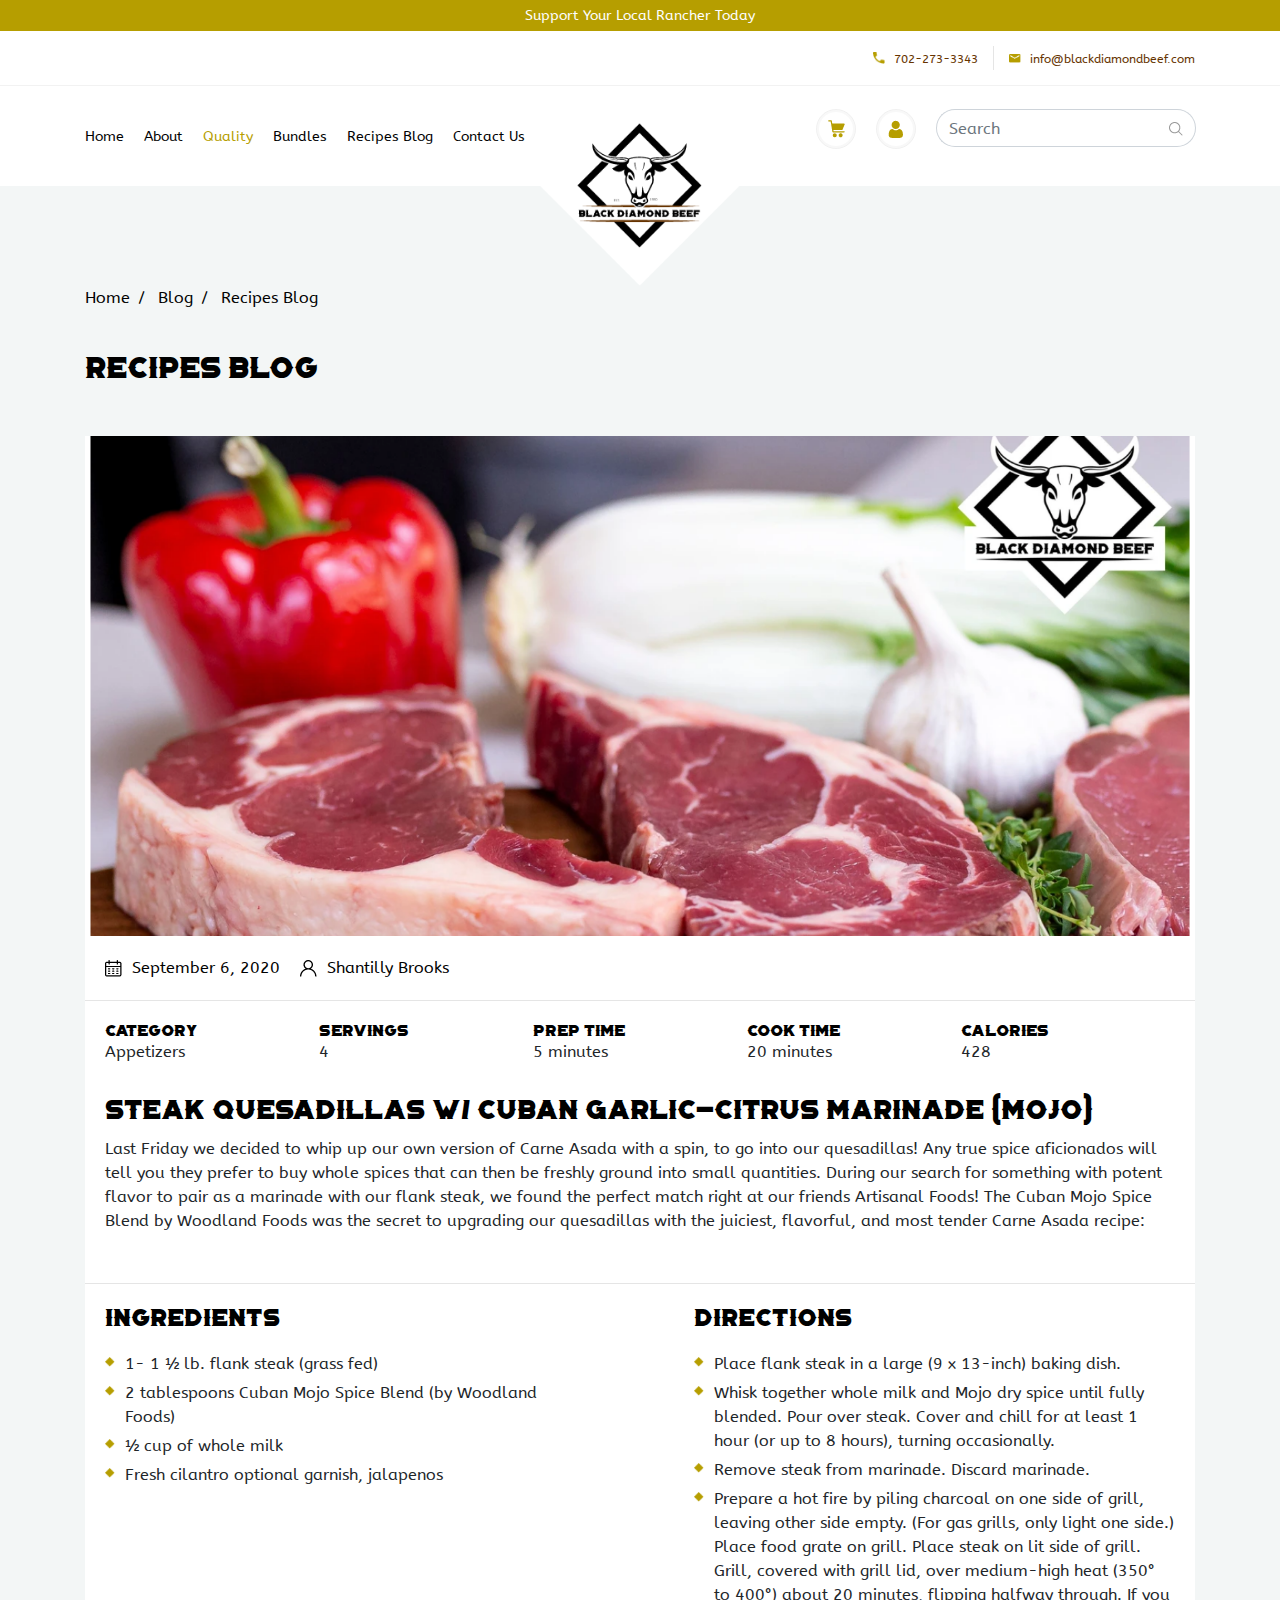
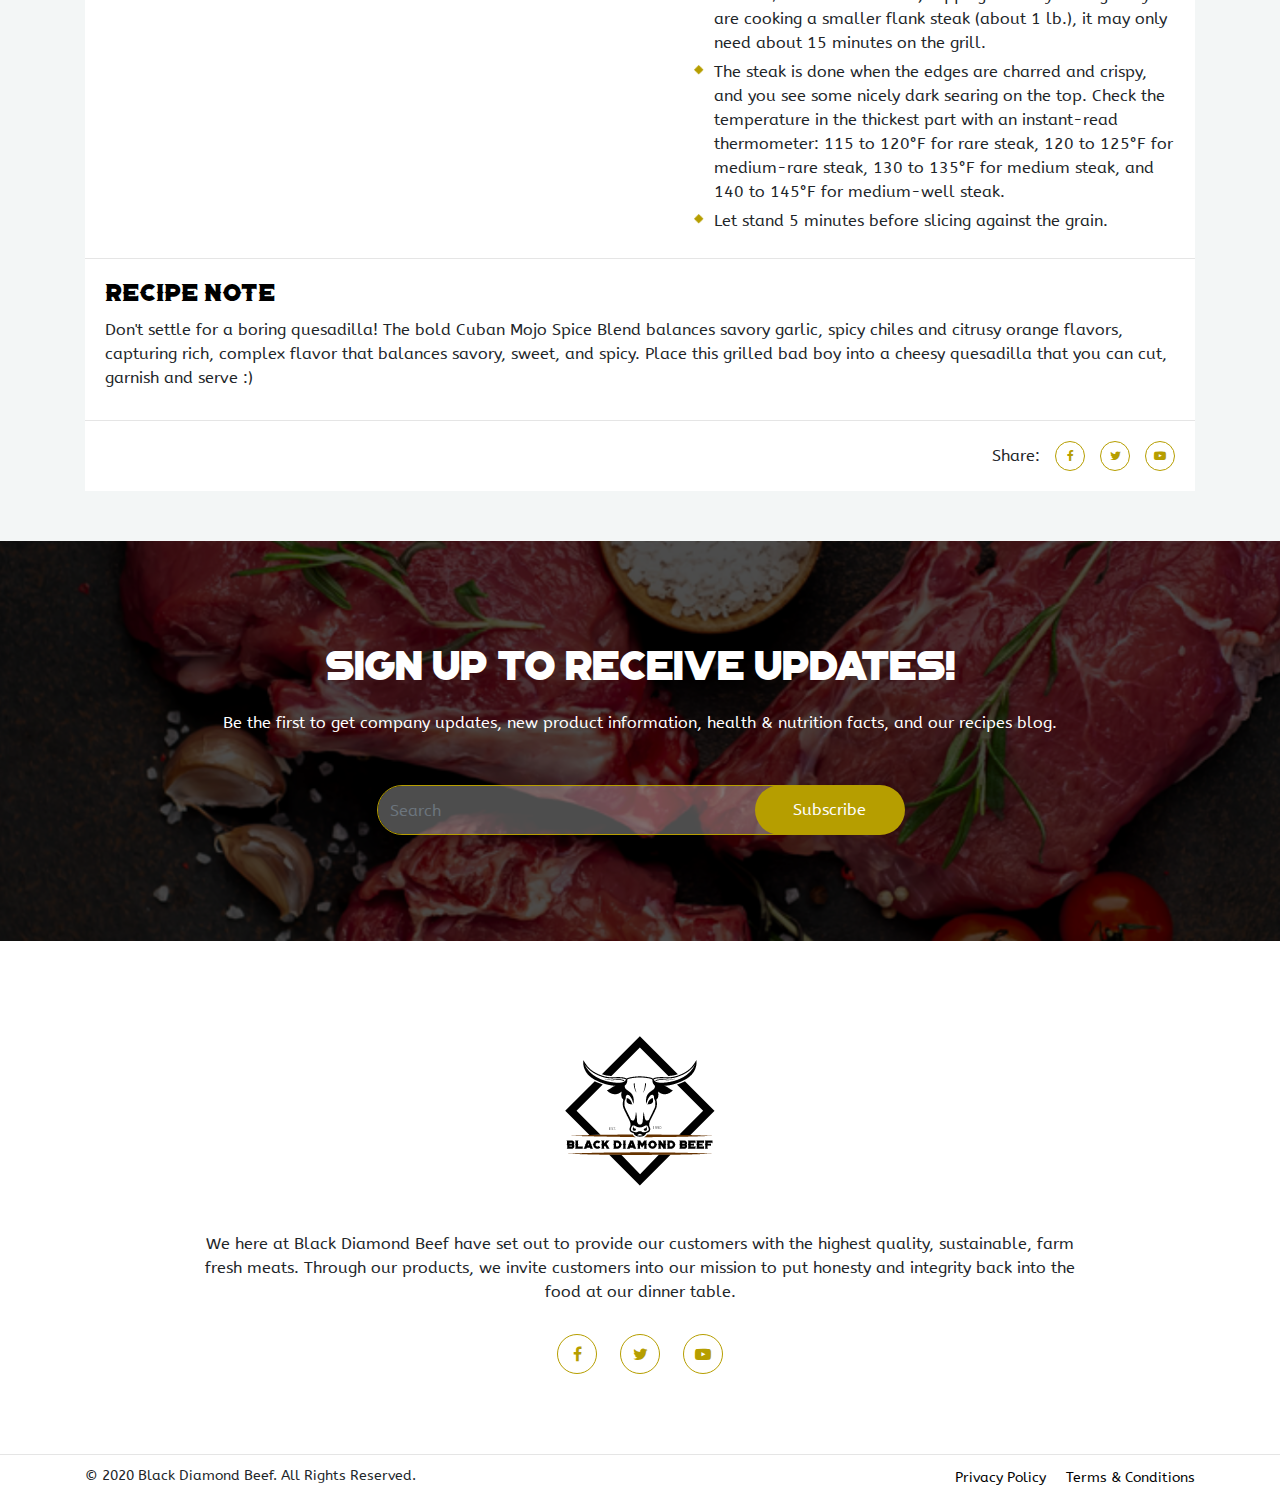
<file: blog-detail.html>
<!DOCTYPE html>
<html lang="en">
<head>
    <meta charset="UTF-8">
    <meta name="viewport" content="width=device-width, initial-scale=1.0">
    <title>Blog Detail</title>

    <link rel="stylesheet" href="https://stackpath.bootstrapcdn.com/bootstrap/4.4.1/css/bootstrap.min.css" integrity="sha384-Vkoo8x4CGsO3+Hhxv8T/Q5PaXtkKtu6ug5TOeNV6gBiFeWPGFN9MuhOf23Q9Ifjh" crossorigin="anonymous">
    <link rel="stylesheet" href="https://cdnjs.cloudflare.com/ajax/libs/font-awesome/4.7.0/css/font-awesome.min.css">

    <link rel="stylesheet" href="https://cdnjs.cloudflare.com/ajax/libs/OwlCarousel2/2.3.4/assets/owl.carousel.min.css">
    <link rel="stylesheet" href="https://cdnjs.cloudflare.com/ajax/libs/OwlCarousel2/2.3.4/assets/owl.theme.default.min.css">

    <link rel="stylesheet" href="./assets/css/all.css">

</head>
<body>

    <header>
        <div class="topbar">
            <p>Support Your Local Rancher Today</p>
        </div>

        <div class="header-area">
            <div class="header-contact">
                <div class="container">
                    <ul>
                        <li><a href="tel:702-273-3343"><img src="./assets/img/phone.png" alt=""> 702-273-3343</a></li>
                        <li><a href="mailto:info@blackdiamondbeef.com"><img src="./assets/img/mail.png" alt=""> info@blackdiamondbeef.com</a></li>
                    </ul>
                </div>
            </div>
            <div class="container">
                <div class="header-menu-area">
                    
                    <div class="header-menu-items">
                        <div class="mobile-bar">
                            <i class="fa fa-bars" aria-hidden="true"></i>
                        </div>
                        <ul class="menu-item">
                            <li><a href="./index.html">Home</a></li>
                            <li><a href="./about.html">About</a></li>
                            <li><a href="./quality.html" class="active-link">Quality</a></li>
                            <li><a href="./bundles.html">Bundles</a></li>
                            <li><a href="">Recipes Blog</a></li>
                            <li><a href="">Contact Us</a></li>
                        </ul>
                    </div>
                    <div class="header-logo">
                        <a href=""><img src="./assets/img/logo.png" alt=""></a>
                    </div>
                    <div class="header-menu-items">
                        <ul>
                            <li><a href=""><img src="./assets/img/cart.png" alt=""></a></li>
                            <li><a href=""><img src="./assets/img/user.png" alt=""></a></li>
                            <li class="search-bar">
                                <div class="form-group">
                                    <div class="input-group mb-2 mr-sm-2">
                                        <input type="text" class="form-control cardnumber" id="inlineFormInputGroupUsername2" placeholder="Search">
                                        <div class="input-group-prepend">
                                            <div class="input-group-text"><button type="submit"><img src="./assets/img/search.png" alt=""></button></div>
                                        </div>
                                    </div>
                                </div>
                            </li>
                        </ul>
                    </div>
                </div>
            </div>
        </div>
    </header>

    <main class="blog-detail">

        <!-- Site Breadcrumb -->
        <div class="own-breadcrumb">
            <div class="container">
                <div class="own-breadcrumb-items">
                    <ul>
                        <li><a href="">Home</a></li>
                        <li><a href="">Blog</a></li>
                        <li>Recipes Blog</li>
                    </ul>
                </div>
            </div>
        </div>

        <!-- product Title -->
        <div class="product-title">
            <div class="container">
                <h3>Recipes Blog</h3>
            </div>
        </div>

        <!-- Single Blog Post -->
        <section class="sbp-section">
            <div class="container">
                <div class="sbp-content">
                    <div class="sbp-img">
                        <img src="./assets/img/bg1-product.png" alt="">
                    </div>
                    <div class="blg-post-date">
                        <a href=""><img src="./assets/img/calendar.png" alt=""> September 6, 2020</a>
                        <a href=""><img src="./assets/img/user1.png" alt=""> Shantilly Brooks</a>
                    </div>
                    <div class="blg-recipe-detail">
                        <div class="recipe-details-titles">
                            <div class="titles-box">
                                <h6>Category</h6>
                                <p>Appetizers</p>
                            </div>
                            <div class="titles-box">
                                <h6>Servings</h6>
                                <p>4</p>
                            </div>
                            <div class="titles-box">
                                <h6>Prep Time</h6>
                                <p>5 minutes</p>
                            </div>
                            <div class="titles-box">
                                <h6>Cook Time</h6>
                                <p>20 minutes</p>
                            </div>
                            <div class="titles-box">
                                <h6>Calories</h6>
                                <p>428</p>
                            </div>
                        </div>
                        <h4>Steak Quesadillas w/ Cuban Garlic-Citrus Marinade (Mojo)</h4>
                        <p>Last Friday we decided to whip up our own version of Carne Asada with a spin, to go into our quesadillas! Any true spice aficionados will tell you they prefer to buy whole spices that can then be freshly ground into small quantities. During our search for something with potent flavor to pair as a marinade with our flank steak, we found the perfect match right at our friends Artisanal Foods! The Cuban Mojo Spice Blend by Woodland Foods was the secret to upgrading our quesadillas with the juiciest, flavorful, and most tender Carne Asada recipe:</p>
                    </div>
                    <div class="blg-ingredient">
                        <div class="ingredients-box">
                            <h5>Ingredients</h5>
                            <ul>
                                <li>1- 1 ½ lb. flank steak (grass fed)</li>
                                <li>2 tablespoons Cuban Mojo Spice Blend (by Woodland Foods)</li>
                                <li>½ cup of whole milk</li>
                                <li>Fresh cilantro optional garnish, jalapenos</li>
                            </ul>
                        </div>
                        <div class="ingredients-box">
                            <h5>Directions</h5>
                            <ul>
                                <li>Place flank steak in a large (9 x 13-inch) baking dish.</li>
                                <li>Whisk together whole milk and Mojo dry spice until fully blended. Pour over steak. Cover and chill for at least 1 hour (or up to 8 hours), turning occasionally.</li>
                                <li>Remove steak from marinade. Discard marinade.</li>
                                <li>Prepare a hot fire by piling charcoal on one side of grill, leaving other side empty. (For gas grills, only light one side.) Place food grate on grill. Place steak on lit side of grill. Grill, covered with grill lid, over medium-high heat (350° to 400°) about 20 minutes, flipping halfway through. If you are cooking a smaller flank steak (about 1 lb.), it may only need about 15 minutes on the grill.</li>
                                <li>The steak is done when the edges are charred and crispy, and you see some nicely dark searing on the top. Check the temperature in the thickest part with an instant-read thermometer: 115 to 120°F for rare steak, 120 to 125°F for medium-rare steak, 130 to 135°F for medium steak, and 140 to 145°F for medium-well steak.</li>
                                <li>Let stand 5 minutes before slicing against the grain.</li>
                            </ul>
                        </div>
                    </div>
                    <div class="blg-recipe-note">
                        <h5>Recipe Note</h5>
                        <p>Don't settle for a boring quesadilla! The bold Cuban Mojo Spice Blend balances savory garlic, spicy chiles and citrusy orange flavors, capturing rich, complex flavor that balances savory, sweet, and spicy. Place this grilled bad boy into a cheesy quesadilla that you can cut, garnish and serve :)</p>
                    </div>
                    <div class="blg-social-link">
                        <p>Share:</p>
                        <ul>
                            <li><a href=""><i class="fa fa-facebook" aria-hidden="true"></i></a></li>
                            <li><a href=""><i class="fa fa-twitter" aria-hidden="true"></i></a></li>
                            <li><a href=""><i class="fa fa-youtube-play" aria-hidden="true"></i></a></li>
                        </ul>
                    </div>
                </div>
            </div>
        </section>

        <!-- Sign up to receive updates! -->
        <section class="sru-section" style="background-image: url('./assets/img/newsletter-banner.png');">
            <div class="container">
                <div class="sru-content">
                    <div class="crs-title">
                        <h2>Sign up to receive updates!</h2>
                        <p>Be the first to get company updates, new product information, health & nutrition facts, and our recipes blog.</p>
                    </div>
                    <div class="newsletter-form">
                        <div class="form-group">
                            <div class="input-group mb-2 mr-sm-2">
                                <input type="text" class="form-control cardnumber" id="inlineFormInputGroupUsername2" placeholder="Search">
                                <div class="input-group-prepend">
                                    <div class="input-group-text"><button type="submit">Subscribe</button></div>
                                </div>
                            </div>
                        </div>
                    </div>
                </div>
            </div>
            <div class="sru-overlay"></div>
        </section>

    </main>

    <footer>
        <div class="container">
            <div class="footer-content">
                
                <div class="foo-logo">
                    <a href=""><img src="./assets/img/logo.png" alt=""></a>
                </div>
                <p>We here at Black Diamond Beef have set out to provide our customers with the highest quality, sustainable, farm fresh meats. Through our products, we invite customers into our mission to put honesty and integrity back into the food at our dinner table.</p>
                <ul class="foo-social-link">
                    <li><a href=""><i class="fa fa-facebook" aria-hidden="true"></i></a></li>
                    <li><a href=""><i class="fa fa-twitter" aria-hidden="true"></i></a></li>
                    <li><a href=""><i class="fa fa-youtube-play" aria-hidden="true"></i></a></li>
                </ul>
            </div>
        </div>

        <div class="copyright">
            <div class="container">
                <div class="copyright-content">
                    <p>© 2020 Black Diamond Beef. All Rights Reserved.</p>
                    <ul>
                        <li><a href="">Privacy Policy</a></li>
                        <li><a href="">Terms & Conditions</a></li>
                    </ul>
                </div>
            </div>
        </div>
    </footer>


    <script src="https://code.jquery.com/jquery-3.4.1.slim.min.js" integrity="sha384-J6qa4849blE2+poT4WnyKhv5vZF5SrPo0iEjwBvKU7imGFAV0wwj1yYfoRSJoZ+n" crossorigin="anonymous"></script>
    <script src="https://stackpath.bootstrapcdn.com/bootstrap/4.4.1/js/bootstrap.min.js" integrity="sha384-wfSDF2E50Y2D1uUdj0O3uMBJnjuUD4Ih7YwaYd1iqfktj0Uod8GCExl3Og8ifwB6" crossorigin="anonymous"></script>
    
    <script src="https://cdnjs.cloudflare.com/ajax/libs/OwlCarousel2/2.3.4/owl.carousel.min.js"></script>

    <script src="./assets/js/custom.js"></script>

</body>
</html>
</file>
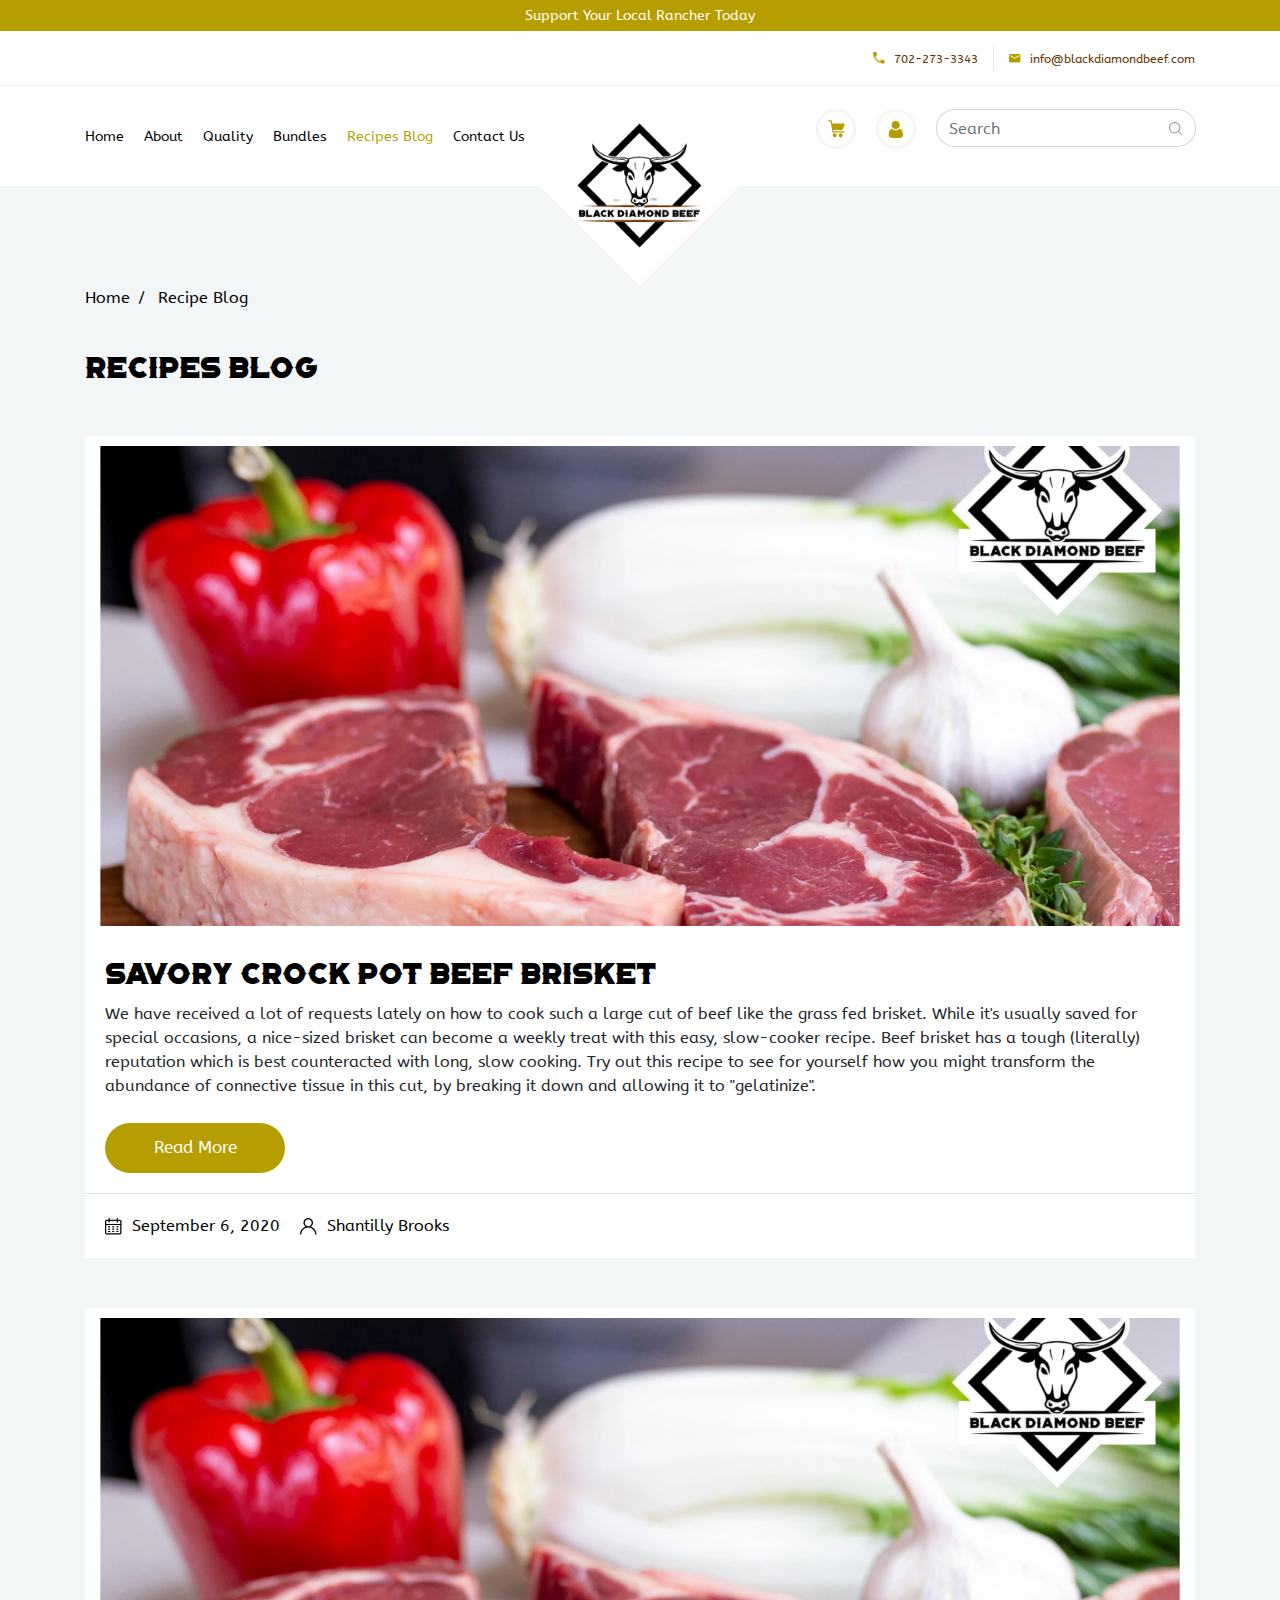
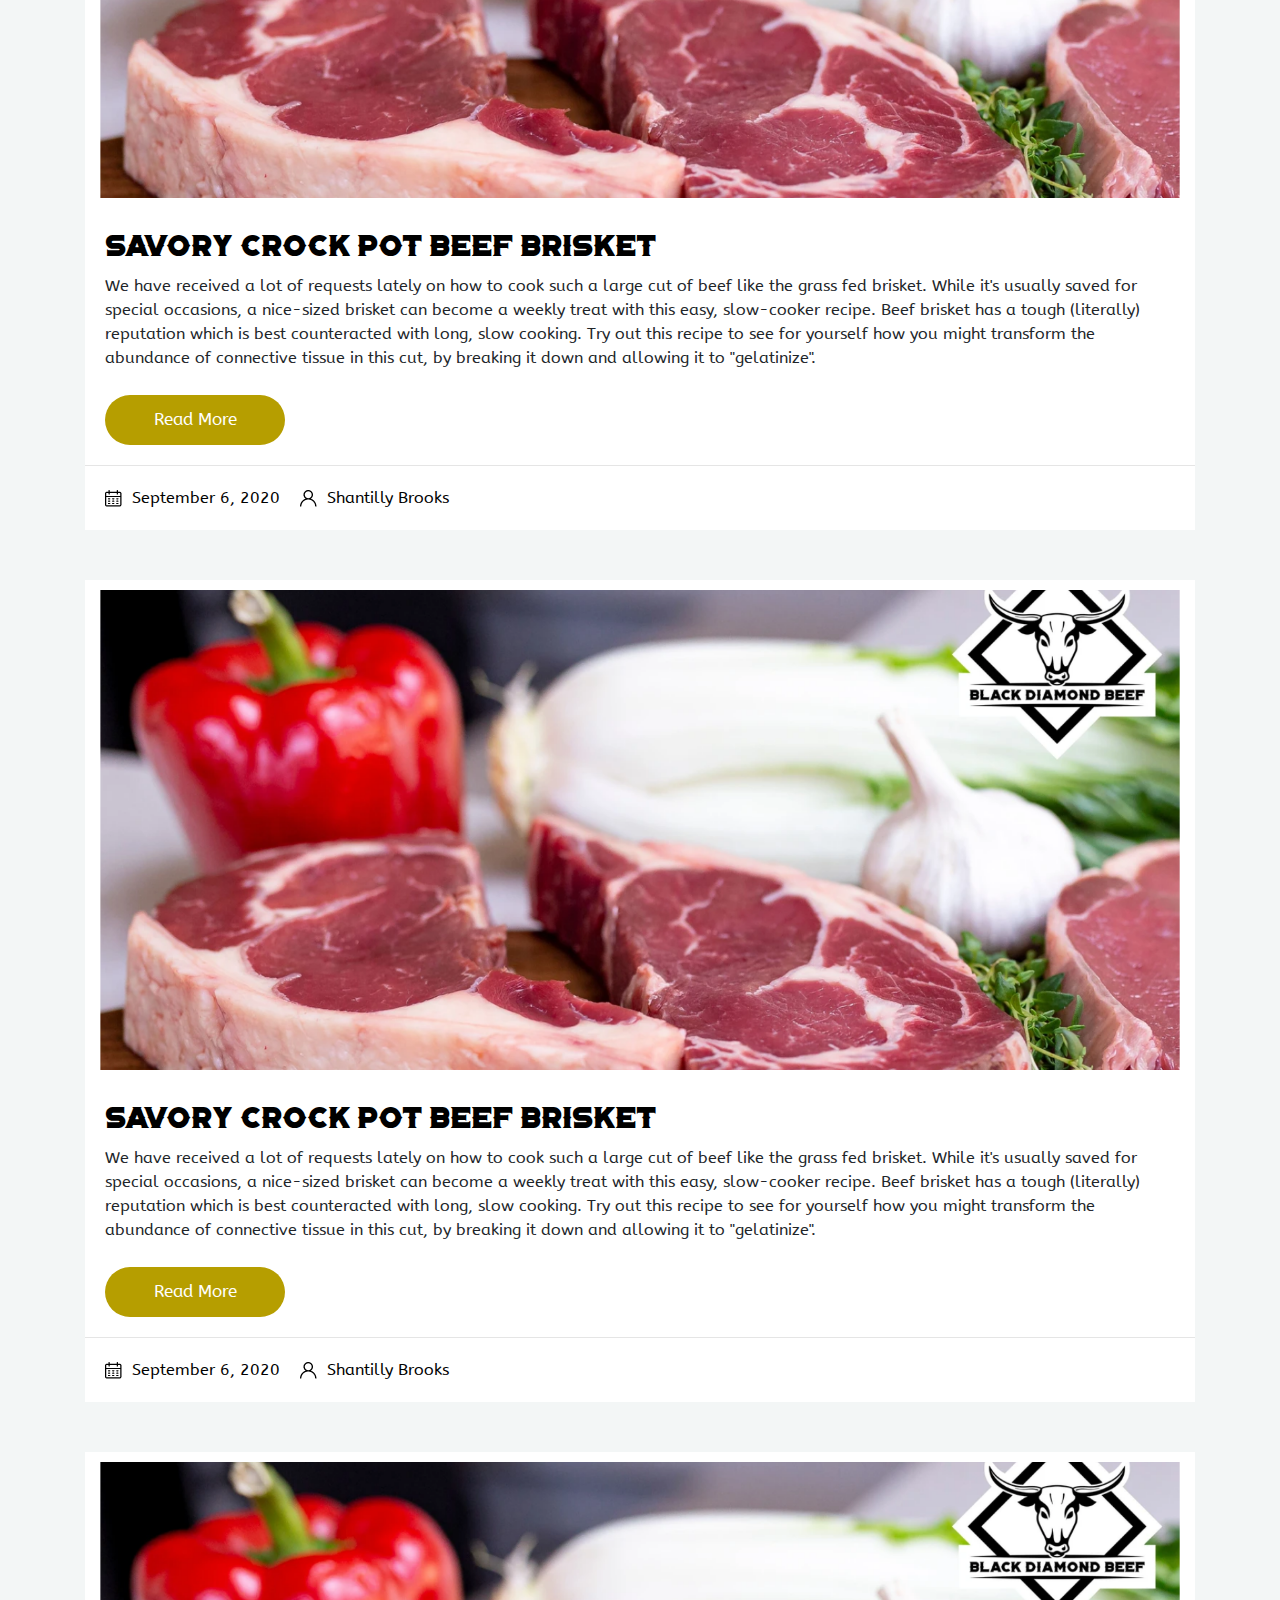
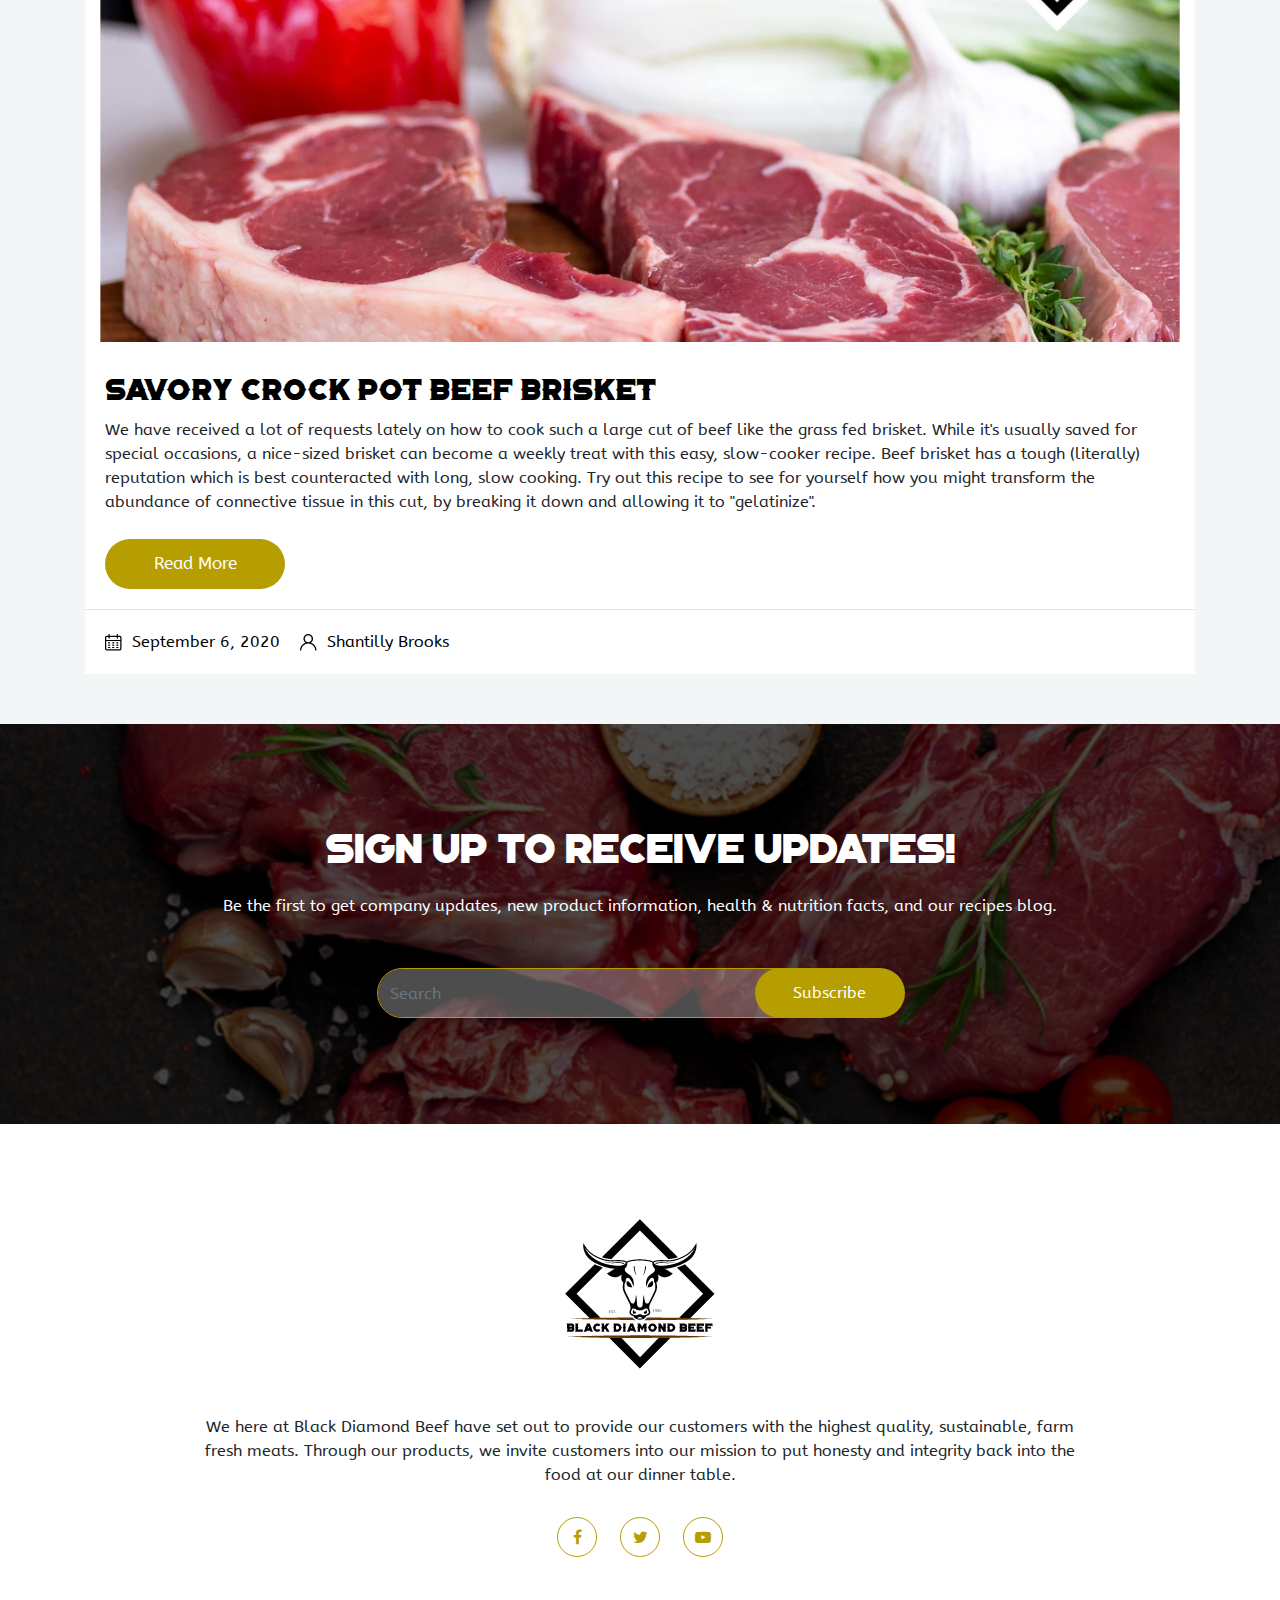
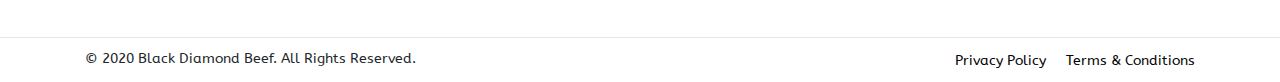
<file: blog.html>
<!DOCTYPE html>
<html lang="en">
<head>
    <meta charset="UTF-8">
    <meta name="viewport" content="width=device-width, initial-scale=1.0">
    <title>Recipe Blog</title>

    <link rel="stylesheet" href="https://stackpath.bootstrapcdn.com/bootstrap/4.4.1/css/bootstrap.min.css" integrity="sha384-Vkoo8x4CGsO3+Hhxv8T/Q5PaXtkKtu6ug5TOeNV6gBiFeWPGFN9MuhOf23Q9Ifjh" crossorigin="anonymous">
    <link rel="stylesheet" href="https://cdnjs.cloudflare.com/ajax/libs/font-awesome/4.7.0/css/font-awesome.min.css">

    <link rel="stylesheet" href="https://cdnjs.cloudflare.com/ajax/libs/OwlCarousel2/2.3.4/assets/owl.carousel.min.css">
    <link rel="stylesheet" href="https://cdnjs.cloudflare.com/ajax/libs/OwlCarousel2/2.3.4/assets/owl.theme.default.min.css">

    <link rel="stylesheet" href="./assets/css/all.css">

</head>
<body>

    <header>
        <div class="topbar">
            <p>Support Your Local Rancher Today</p>
        </div>

        <div class="header-area">
            <div class="header-contact">
                <div class="container">
                    <ul>
                        <li><a href="tel:702-273-3343"><img src="./assets/img/phone.png" alt=""> 702-273-3343</a></li>
                        <li><a href="mailto:info@blackdiamondbeef.com"><img src="./assets/img/mail.png" alt=""> info@blackdiamondbeef.com</a></li>
                    </ul>
                </div>
            </div>
            <div class="container">
                <div class="header-menu-area">
                    
                    <div class="header-menu-items">
                        <div class="mobile-bar">
                            <i class="fa fa-bars" aria-hidden="true"></i>
                        </div>
                        <ul class="menu-item">
                            <li><a href="./index.html">Home</a></li>
                            <li><a href="./about.html">About</a></li>
                            <li><a href="./quality.html">Quality</a></li>
                            <li><a href="./bundles.html">Bundles</a></li>
                            <li><a href="./blog.html" class="active-link">Recipes Blog</a></li>
                            <li><a href="./contact.html">Contact Us</a></li>
                        </ul>
                    </div>
                    <div class="header-logo">
                        <a href=""><img src="./assets/img/logo.png" alt=""></a>
                    </div>
                    <div class="header-menu-items">
                        <ul>
                            <li><a href=""><img src="./assets/img/cart.png" alt=""></a></li>
                            <li><a href=""><img src="./assets/img/user.png" alt=""></a></li>
                            <li class="search-bar">
                                <div class="form-group">
                                    <div class="input-group mb-2 mr-sm-2">
                                        <input type="text" class="form-control cardnumber" id="inlineFormInputGroupUsername2" placeholder="Search">
                                        <div class="input-group-prepend">
                                            <div class="input-group-text"><button type="submit"><img src="./assets/img/search.png" alt=""></button></div>
                                        </div>
                                    </div>
                                </div>
                            </li>
                        </ul>
                    </div>
                </div>
            </div>
        </div>
    </header>

    <main class="blog">

        <!-- Site Breadcrumb -->
        <div class="own-breadcrumb">
            <div class="container">
                <div class="own-breadcrumb-items">
                    <ul>
                        <li><a href="">Home</a></li>
                        <li>Recipe Blog</li>
                    </ul>
                </div>
            </div>
        </div>

        <!-- product Title -->
        <div class="product-title">
            <div class="container">
                <h3>Recipes Blog</h3>
            </div>
        </div>

        <!-- Blog Posts -->
        <section class="blg-section">
            <div class="container">
                <div class="blg-content">

                    <div class="blg-box">
                        <div class="blg-img">
                            <img src="./assets/img/bg1-product.png" alt="">
                        </div>
                        <div class="blg-description">
                            <h3>SAVORY CROCK POT BEEF BRISKET</h3>
                            <p>We have received a lot of requests lately on how to cook such a large cut of beef like the grass fed brisket. While it's usually saved for special occasions, a nice-sized brisket can become a weekly treat with this easy, slow-cooker recipe. Beef brisket has a tough (literally) reputation which is best counteracted with long, slow cooking. Try out this recipe to see for yourself how you might transform the abundance of connective tissue in this cut, by breaking it down and allowing it to "gelatinize".</p>
                            <button type="button" class="blg-btn">Read More</button>
                        </div>
                        <div class="blg-post-date">
                            <a href=""><img src="./assets/img/calendar.png" alt=""> September 6, 2020</a>
                            <a href=""><img src="./assets/img/user1.png" alt=""> Shantilly Brooks</a>
                        </div>
                    </div>
                    <div class="blg-box">
                        <div class="blg-img">
                            <img src="./assets/img/bg1-product.png" alt="">
                        </div>
                        <div class="blg-description">
                            <h3>SAVORY CROCK POT BEEF BRISKET</h3>
                            <p>We have received a lot of requests lately on how to cook such a large cut of beef like the grass fed brisket. While it's usually saved for special occasions, a nice-sized brisket can become a weekly treat with this easy, slow-cooker recipe. Beef brisket has a tough (literally) reputation which is best counteracted with long, slow cooking. Try out this recipe to see for yourself how you might transform the abundance of connective tissue in this cut, by breaking it down and allowing it to "gelatinize".</p>
                            <button type="button" class="blg-btn">Read More</button>
                        </div>
                        <div class="blg-post-date">
                            <a href=""><img src="./assets/img/calendar.png" alt=""> September 6, 2020</a>
                            <a href=""><img src="./assets/img/user1.png" alt=""> Shantilly Brooks</a>
                        </div>
                    </div>
                    <div class="blg-box">
                        <div class="blg-img">
                            <img src="./assets/img/bg1-product.png" alt="">
                        </div>
                        <div class="blg-description">
                            <h3>SAVORY CROCK POT BEEF BRISKET</h3>
                            <p>We have received a lot of requests lately on how to cook such a large cut of beef like the grass fed brisket. While it's usually saved for special occasions, a nice-sized brisket can become a weekly treat with this easy, slow-cooker recipe. Beef brisket has a tough (literally) reputation which is best counteracted with long, slow cooking. Try out this recipe to see for yourself how you might transform the abundance of connective tissue in this cut, by breaking it down and allowing it to "gelatinize".</p>
                            <button type="button" class="blg-btn">Read More</button>
                        </div>
                        <div class="blg-post-date">
                            <a href=""><img src="./assets/img/calendar.png" alt=""> September 6, 2020</a>
                            <a href=""><img src="./assets/img/user1.png" alt=""> Shantilly Brooks</a>
                        </div>
                    </div>
                    <div class="blg-box">
                        <div class="blg-img">
                            <img src="./assets/img/bg1-product.png" alt="">
                        </div>
                        <div class="blg-description">
                            <h3>SAVORY CROCK POT BEEF BRISKET</h3>
                            <p>We have received a lot of requests lately on how to cook such a large cut of beef like the grass fed brisket. While it's usually saved for special occasions, a nice-sized brisket can become a weekly treat with this easy, slow-cooker recipe. Beef brisket has a tough (literally) reputation which is best counteracted with long, slow cooking. Try out this recipe to see for yourself how you might transform the abundance of connective tissue in this cut, by breaking it down and allowing it to "gelatinize".</p>
                            <button type="button" class="blg-btn">Read More</button>
                        </div>
                        <div class="blg-post-date">
                            <a href=""><img src="./assets/img/calendar.png" alt=""> September 6, 2020</a>
                            <a href=""><img src="./assets/img/user1.png" alt=""> Shantilly Brooks</a>
                        </div>
                    </div>

                </div>
            </div>
        </section>

        <!-- Sign up to receive updates! -->
        <section class="sru-section" style="background-image: url('./assets/img/newsletter-banner.png');">
            <div class="container">
                <div class="sru-content">
                    <div class="crs-title">
                        <h2>Sign up to receive updates!</h2>
                        <p>Be the first to get company updates, new product information, health & nutrition facts, and our recipes blog.</p>
                    </div>
                    <div class="newsletter-form">
                        <div class="form-group">
                            <div class="input-group mb-2 mr-sm-2">
                                <input type="text" class="form-control cardnumber" id="inlineFormInputGroupUsername2" placeholder="Search">
                                <div class="input-group-prepend">
                                    <div class="input-group-text"><button type="submit">Subscribe</button></div>
                                </div>
                            </div>
                        </div>
                    </div>
                </div>
            </div>
            <div class="sru-overlay"></div>
        </section>

    </main>

    <footer>
        <div class="container">
            <div class="footer-content">
                
                <div class="foo-logo">
                    <a href=""><img src="./assets/img/logo.png" alt=""></a>
                </div>
                <p>We here at Black Diamond Beef have set out to provide our customers with the highest quality, sustainable, farm fresh meats. Through our products, we invite customers into our mission to put honesty and integrity back into the food at our dinner table.</p>
                <ul class="foo-social-link">
                    <li><a href=""><i class="fa fa-facebook" aria-hidden="true"></i></a></li>
                    <li><a href=""><i class="fa fa-twitter" aria-hidden="true"></i></a></li>
                    <li><a href=""><i class="fa fa-youtube-play" aria-hidden="true"></i></a></li>
                </ul>
            </div>
        </div>

        <div class="copyright">
            <div class="container">
                <div class="copyright-content">
                    <p>© 2020 Black Diamond Beef. All Rights Reserved.</p>
                    <ul>
                        <li><a href="">Privacy Policy</a></li>
                        <li><a href="">Terms & Conditions</a></li>
                    </ul>
                </div>
            </div>
        </div>
    </footer>


    <script src="https://code.jquery.com/jquery-3.4.1.slim.min.js" integrity="sha384-J6qa4849blE2+poT4WnyKhv5vZF5SrPo0iEjwBvKU7imGFAV0wwj1yYfoRSJoZ+n" crossorigin="anonymous"></script>
    <script src="https://stackpath.bootstrapcdn.com/bootstrap/4.4.1/js/bootstrap.min.js" integrity="sha384-wfSDF2E50Y2D1uUdj0O3uMBJnjuUD4Ih7YwaYd1iqfktj0Uod8GCExl3Og8ifwB6" crossorigin="anonymous"></script>
    
    <script src="https://cdnjs.cloudflare.com/ajax/libs/OwlCarousel2/2.3.4/owl.carousel.min.js"></script>

    <script src="./assets/js/custom.js"></script>

</body>
</html>
</file>
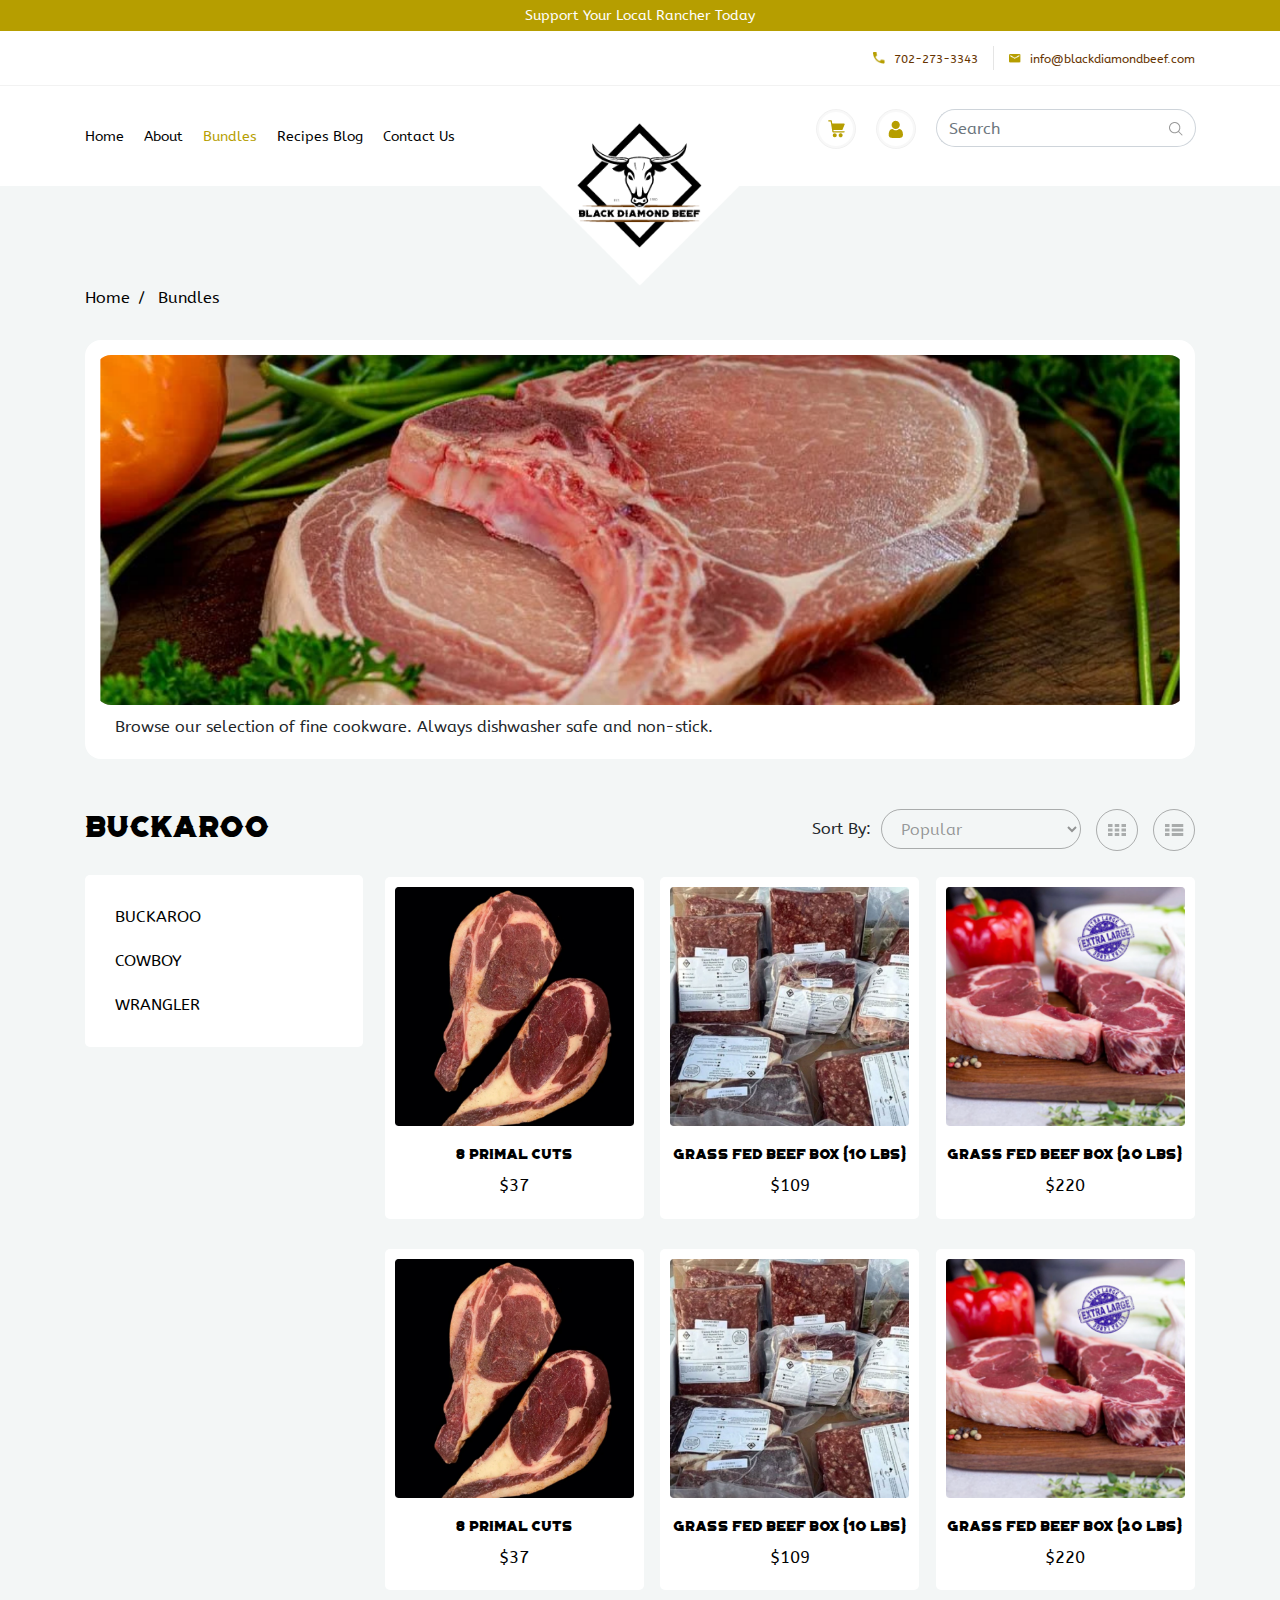
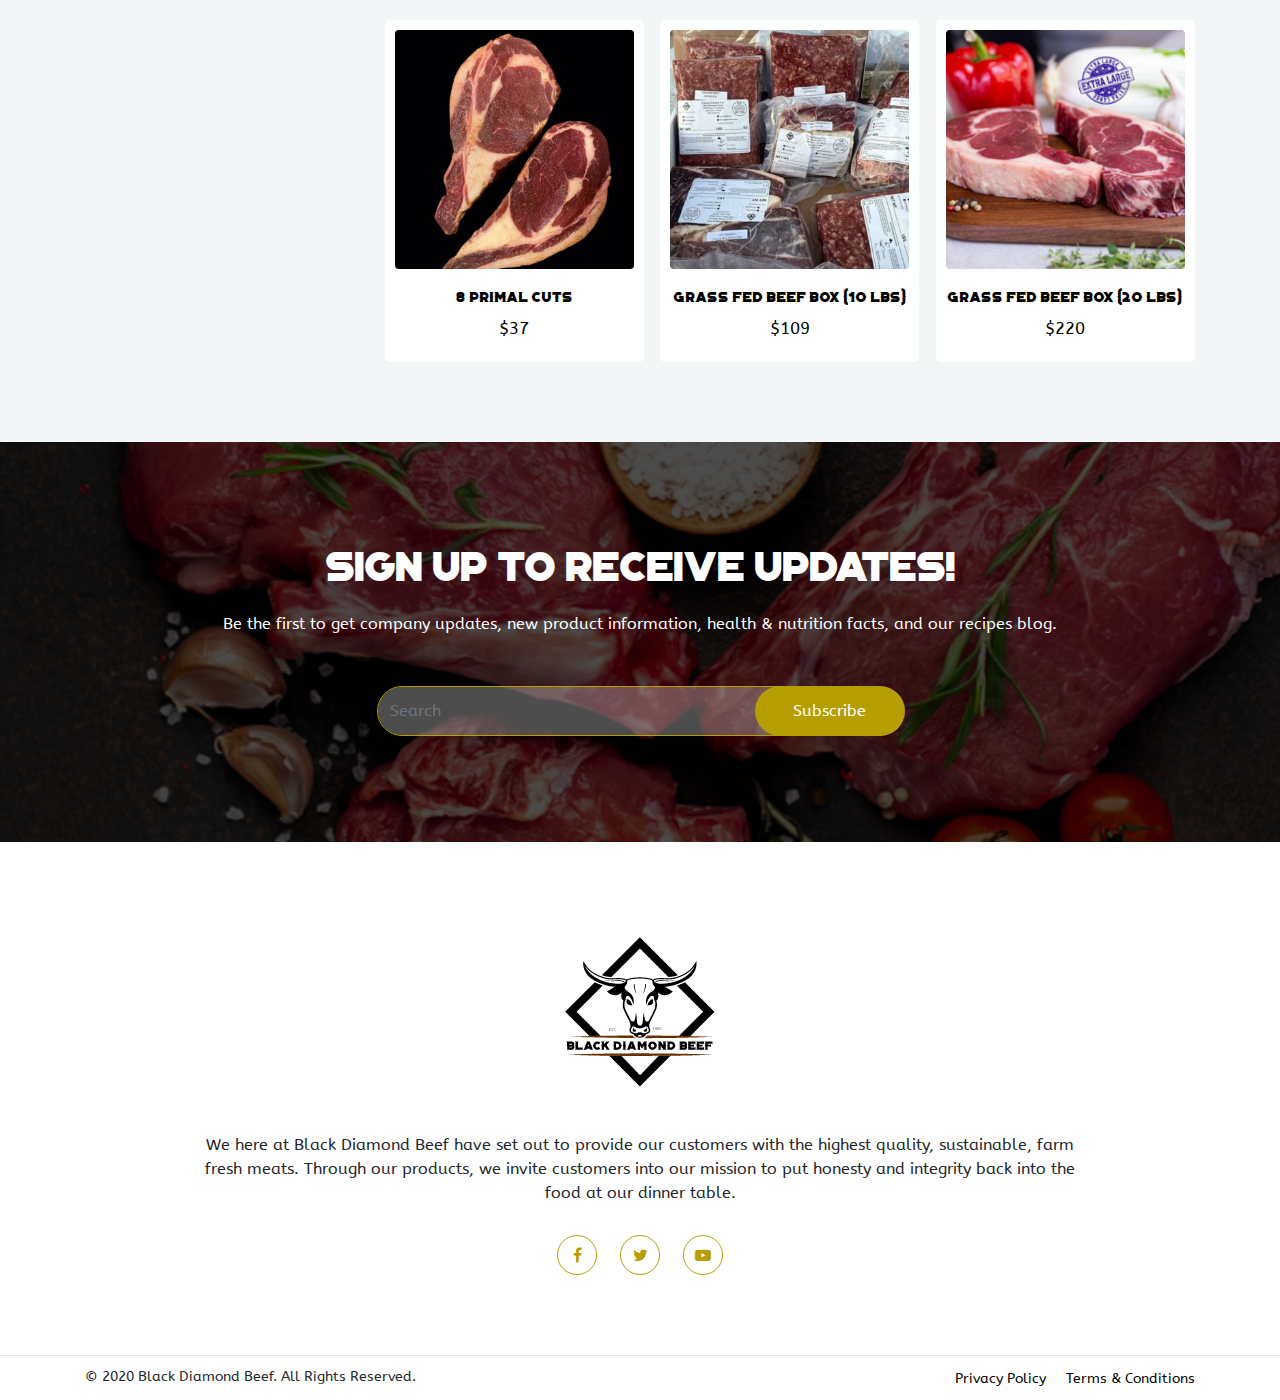
<file: bundles.html>
<!DOCTYPE html>
<html lang="en">
<head>
    <meta charset="UTF-8">
    <meta name="viewport" content="width=device-width, initial-scale=1.0">
    <title>Bundles</title>

    <link rel="stylesheet" href="https://stackpath.bootstrapcdn.com/bootstrap/4.4.1/css/bootstrap.min.css" integrity="sha384-Vkoo8x4CGsO3+Hhxv8T/Q5PaXtkKtu6ug5TOeNV6gBiFeWPGFN9MuhOf23Q9Ifjh" crossorigin="anonymous">
    <link rel="stylesheet" href="https://cdnjs.cloudflare.com/ajax/libs/font-awesome/4.7.0/css/font-awesome.min.css">

    <link rel="stylesheet" href="https://cdnjs.cloudflare.com/ajax/libs/OwlCarousel2/2.3.4/assets/owl.carousel.min.css">
    <link rel="stylesheet" href="https://cdnjs.cloudflare.com/ajax/libs/OwlCarousel2/2.3.4/assets/owl.theme.default.min.css">

    <link rel="stylesheet" href="./assets/css/all.css">

</head>
<body>

    <header>
        <div class="topbar">
            <p>Support Your Local Rancher Today</p>
        </div>

        <div class="header-area">
            <div class="header-contact">
                <div class="container">
                    <ul>
                        <li><a href="tel:702-273-3343"><img src="./assets/img/phone.png" alt=""> 702-273-3343</a></li>
                        <li><a href="mailto:info@blackdiamondbeef.com"><img src="./assets/img/mail.png" alt=""> info@blackdiamondbeef.com</a></li>
                    </ul>
                </div>
            </div>
            <div class="container">
                <div class="header-menu-area">
                    
                    <div class="header-menu-items">
                        <div class="mobile-bar">
                            <i class="fa fa-bars" aria-hidden="true"></i>
                        </div>
                        <ul class="menu-item">
                            <li><a href="./index.html">Home</a></li>
                            <li><a href="./about.html" >About</a></li>
                            <li><a href="./bundles.html" class="active-link">Bundles</a></li>
                            <li><a href="">Recipes Blog</a></li>
                            <li><a href="">Contact Us</a></li>
                        </ul>
                    </div>
                    <div class="header-logo">
                        <a href=""><img src="./assets/img/logo.png" alt=""></a>
                    </div>
                    <div class="header-menu-items">
                        <ul>
                            <li><a href=""><img src="./assets/img/cart.png" alt=""></a></li>
                            <li><a href=""><img src="./assets/img/user.png" alt=""></a></li>
                            <li class="search-bar">
                                <div class="form-group">
                                    <div class="input-group mb-2 mr-sm-2">
                                        <input type="text" class="form-control cardnumber" id="inlineFormInputGroupUsername2" placeholder="Search">
                                        <div class="input-group-prepend">
                                            <div class="input-group-text"><button type="submit"><img src="./assets/img/search.png" alt=""></button></div>
                                        </div>
                                    </div>
                                </div>
                            </li>
                        </ul>
                    </div>
                </div>
            </div>
        </div>
    </header>

    <main class="bundles">
        <!-- Site Breadcrumb -->
        <div class="own-breadcrumb">
            <div class="container">
                <div class="own-breadcrumb-items">
                    <ul>
                        <li><a href="">Home</a></li>
                        <li>Bundles</li>
                    </ul>
                </div>
            </div>
        </div>

        <!-- bumdle Banner -->
        <section class="bbs-section">
            <div class="container">
                <div class="bss-content">
                    <div class="bss-img">
                        <img src="./assets/img/bg2-product.png" alt="">
                    </div>
                    <p>Browse our selection of fine cookware.  Always dishwasher safe and non-stick.</p>
                </div>
            </div>
        </section>

        <!-- product Section -->
        <section class="pbs-section">
            <div class="container">
                <div class="pbs-content">
                    <div class="pbs-left">
                        <h3>Buckaroo</h3>
                        <div class="pbs-category">
                            <ul>
                                <li ><a class="active-cateory" href="">Buckaroo</a></li>
                                <li><a href="">COWBOY</a></li>
                                <li><a href="">WRANGLER</a></li>
                            </ul>
                        </div>
                    </div>
                    <div class="pbs-right">
                        <div class="pbs-search">
                            <div class="sort-by">
                                <div class="form-group">
                                    <label for="exampleFormControlSelect1">Sort By:</label>
                                    <select class="form-control" id="exampleFormControlSelect1">
                                        <option>Popular</option>
                                        <option>2</option>
                                    </select>
                                </div>
                            </div>
                            <a class="page-view-1" href="javascript:void(0)"><img src="./assets/img/layout-1.png" alt=""></a>
                            <a href="javascript:void(0)" class="page-view-2"><img src="./assets/img/layout-2.png" alt=""></a>
                        </div>
                        <div class="pbs-boxes">
                            
                            <div class="product-box">
                                <div class="pro-img">
                                    <a href=""><img src="./assets/img/p2.png" alt=""></a>
                                </div>
                                <div class="pro-details">
                                    <h6><a href="">8 Primal Cuts</a></h6>
                                    <p class="price-btn">$37</p>
                                </div>
                            </div>
                            <div class="product-box">
                                <div class="pro-img">
                                    <a href=""><img src="./assets/img/p3.png" alt=""></a>
                                </div>
                                <div class="pro-details">
                                    <h6><a href="">Grass Fed Beef Box (10 lbs)</a></h6>
                                    <p class="price-btn">$109</p>
                                </div>
                            </div>
                            <div class="product-box">
                                <div class="pro-img">
                                    <a href=""><img src="./assets/img/p4.png" alt=""></a>
                                </div>
                                <div class="pro-details">
                                    <h6><a href="">Grass Fed Beef Box (20 lbs)</a></h6>
                                    <p class="price-btn">$220</p>
                                </div>
                            </div>
                            <div class="product-box">
                                <div class="pro-img">
                                    <a href=""><img src="./assets/img/p2.png" alt=""></a>
                                </div>
                                <div class="pro-details">
                                    <h6><a href="">8 Primal Cuts</a></h6>
                                    <p class="price-btn">$37</p>
                                </div>
                            </div>
                            <div class="product-box">
                                <div class="pro-img">
                                    <a href=""><img src="./assets/img/p3.png" alt=""></a>
                                </div>
                                <div class="pro-details">
                                    <h6><a href="">Grass Fed Beef Box (10 lbs)</a></h6>
                                    <p class="price-btn">$109</p>
                                </div>
                            </div>
                            <div class="product-box">
                                <div class="pro-img">
                                    <a href=""><img src="./assets/img/p4.png" alt=""></a>
                                </div>
                                <div class="pro-details">
                                    <h6><a href="">Grass Fed Beef Box (20 lbs)</a></h6>
                                    <p class="price-btn">$220</p>
                                </div>
                            </div>
                            <div class="product-box">
                                <div class="pro-img">
                                    <a href=""><img src="./assets/img/p2.png" alt=""></a>
                                </div>
                                <div class="pro-details">
                                    <h6><a href="">8 Primal Cuts</a></h6>
                                    <p class="price-btn">$37</p>
                                </div>
                            </div>
                            <div class="product-box">
                                <div class="pro-img">
                                    <a href=""><img src="./assets/img/p3.png" alt=""></a>
                                </div>
                                <div class="pro-details">
                                    <h6><a href="">Grass Fed Beef Box (10 lbs)</a></h6>
                                    <p class="price-btn">$109</p>
                                </div>
                            </div>
                            <div class="product-box">
                                <div class="pro-img">
                                    <a href=""><img src="./assets/img/p4.png" alt=""></a>
                                </div>
                                <div class="pro-details">
                                    <h6><a href="">Grass Fed Beef Box (20 lbs)</a></h6>
                                    <p class="price-btn">$220</p>
                                </div>
                            </div>
                            
                            
                        </div>
                    </div>
                </div>
            </div>
        </section>

        <!-- Sign up to receive updates! -->
        <section class="sru-section" style="background-image: url('./assets/img/newsletter-banner.png');">
            <div class="container">
                <div class="sru-content">
                    <div class="crs-title">
                        <h2>Sign up to receive updates!</h2>
                        <p>Be the first to get company updates, new product information, health & nutrition facts, and our recipes blog.</p>
                    </div>
                    <div class="newsletter-form">
                        <div class="form-group">
                            <div class="input-group mb-2 mr-sm-2">
                                <input type="text" class="form-control cardnumber" id="inlineFormInputGroupUsername2" placeholder="Search">
                                <div class="input-group-prepend">
                                    <div class="input-group-text"><button type="submit">Subscribe</button></div>
                                </div>
                            </div>
                        </div>
                    </div>
                </div>
            </div>
            <div class="sru-overlay"></div>
        </section>

    </main>

    <footer>
        <div class="container">
            <div class="footer-content">
                
                <div class="foo-logo">
                    <a href=""><img src="./assets/img/logo.png" alt=""></a>
                </div>
                <p>We here at Black Diamond Beef have set out to provide our customers with the highest quality, sustainable, farm fresh meats. Through our products, we invite customers into our mission to put honesty and integrity back into the food at our dinner table.</p>
                <ul class="foo-social-link">
                    <li><a href=""><i class="fa fa-facebook" aria-hidden="true"></i></a></li>
                    <li><a href=""><i class="fa fa-twitter" aria-hidden="true"></i></a></li>
                    <li><a href=""><i class="fa fa-youtube-play" aria-hidden="true"></i></a></li>
                </ul>
            </div>
        </div>

        <div class="copyright">
            <div class="container">
                <div class="copyright-content">
                    <p>© 2020 Black Diamond Beef. All Rights Reserved.</p>
                    <ul>
                        <li><a href="">Privacy Policy</a></li>
                        <li><a href="">Terms & Conditions</a></li>
                    </ul>
                </div>
            </div>
        </div>
    </footer>


    <script src="https://code.jquery.com/jquery-3.4.1.slim.min.js" integrity="sha384-J6qa4849blE2+poT4WnyKhv5vZF5SrPo0iEjwBvKU7imGFAV0wwj1yYfoRSJoZ+n" crossorigin="anonymous"></script>
    <script src="https://stackpath.bootstrapcdn.com/bootstrap/4.4.1/js/bootstrap.min.js" integrity="sha384-wfSDF2E50Y2D1uUdj0O3uMBJnjuUD4Ih7YwaYd1iqfktj0Uod8GCExl3Og8ifwB6" crossorigin="anonymous"></script>
    
    <script src="https://cdnjs.cloudflare.com/ajax/libs/OwlCarousel2/2.3.4/owl.carousel.min.js"></script>

    <script src="./assets/js/custom.js"></script>

</body>
</html>
</file>
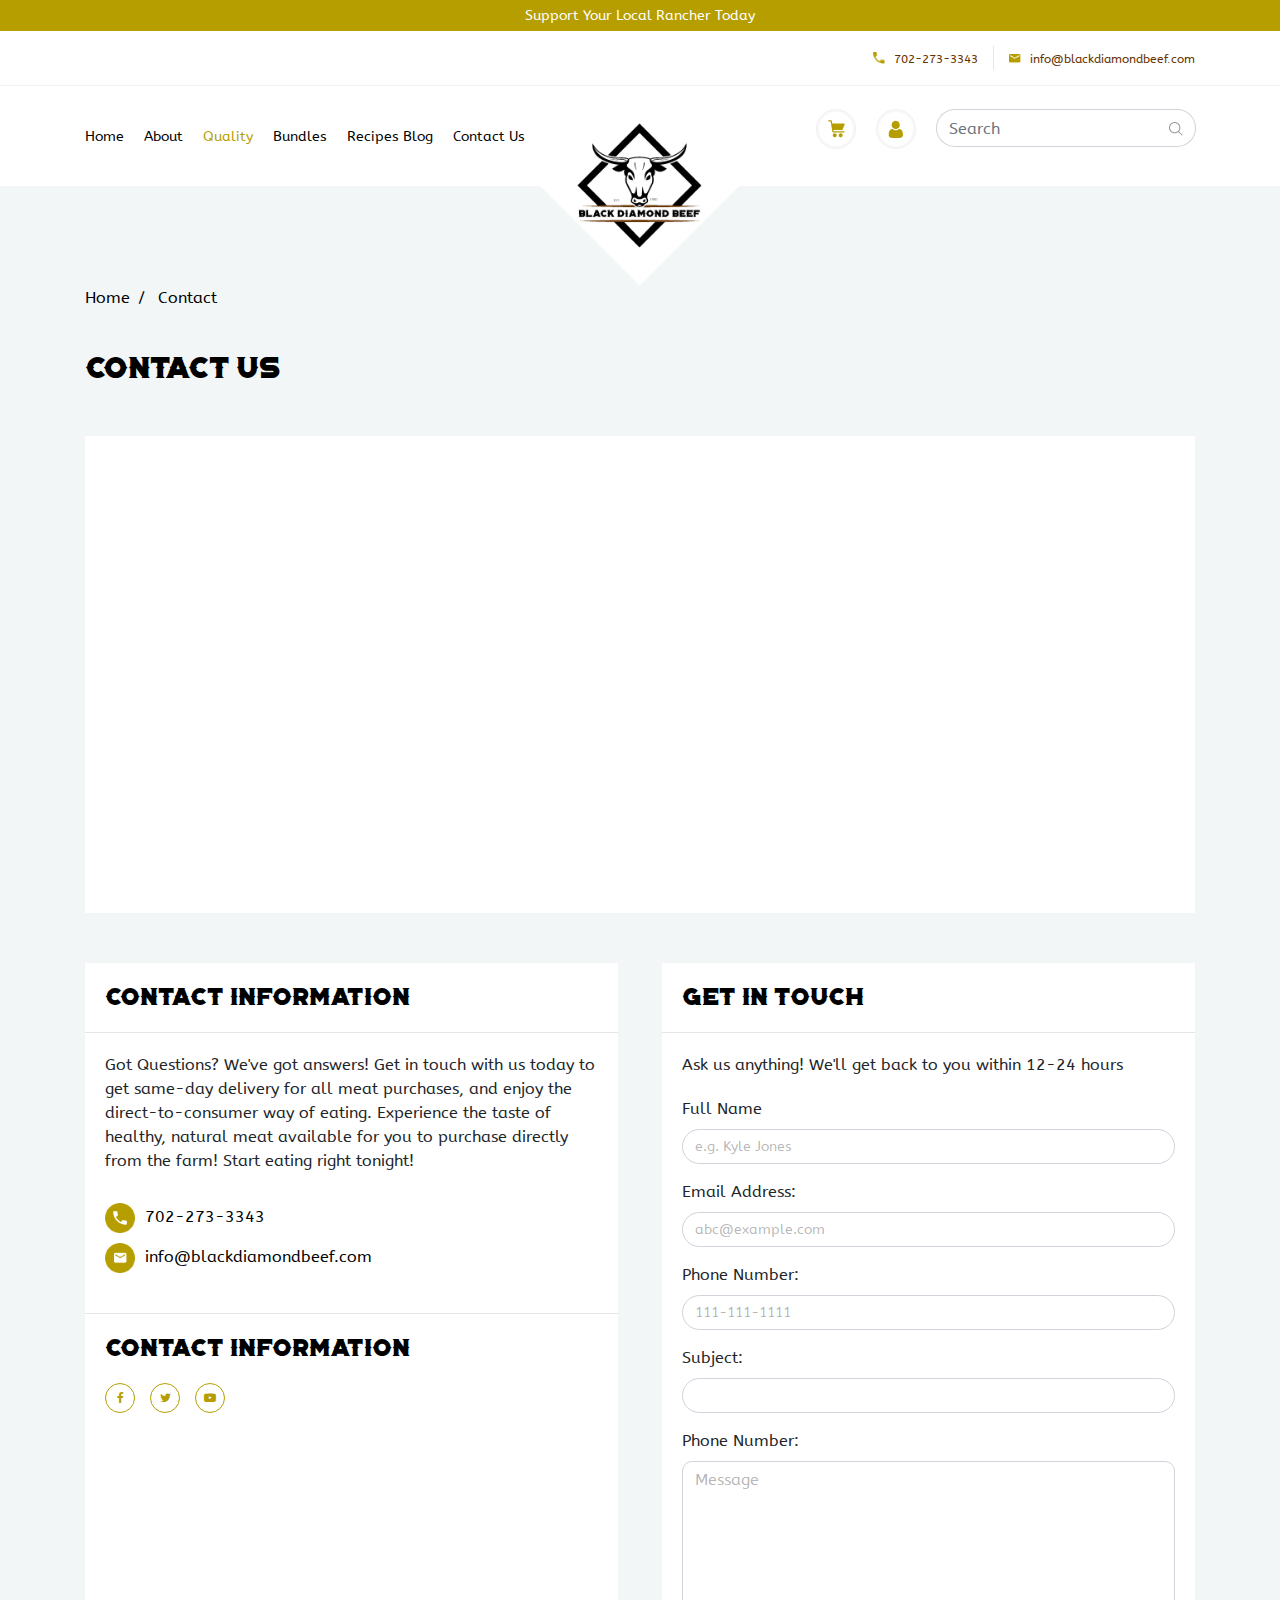
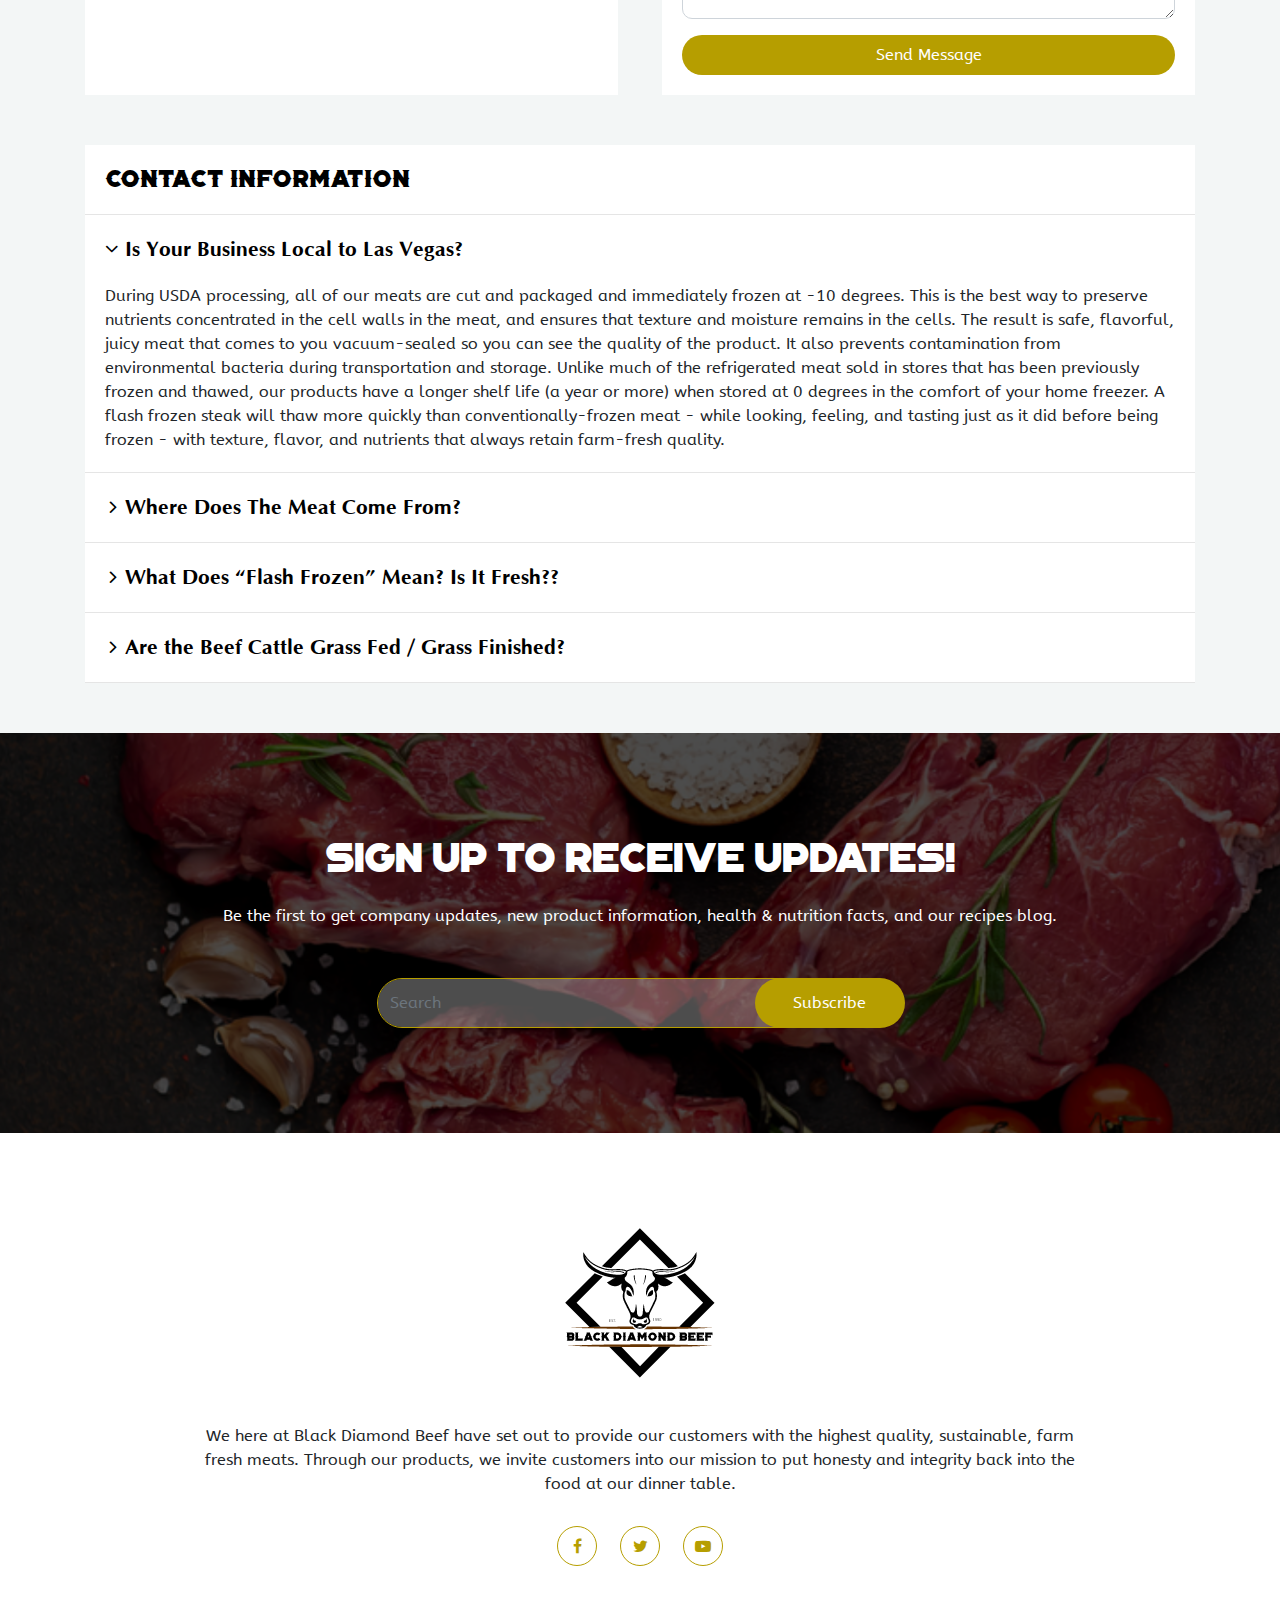
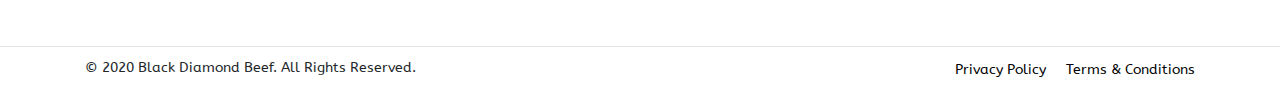
<file: contact.html>
<!DOCTYPE html>
<html lang="en">
<head>
    <meta charset="UTF-8">
    <meta name="viewport" content="width=device-width, initial-scale=1.0">
    <title>Quality</title>

    <link rel="stylesheet" href="https://stackpath.bootstrapcdn.com/bootstrap/4.4.1/css/bootstrap.min.css" integrity="sha384-Vkoo8x4CGsO3+Hhxv8T/Q5PaXtkKtu6ug5TOeNV6gBiFeWPGFN9MuhOf23Q9Ifjh" crossorigin="anonymous">
    <link rel="stylesheet" href="https://cdnjs.cloudflare.com/ajax/libs/font-awesome/4.7.0/css/font-awesome.min.css">

    <link rel="stylesheet" href="https://cdnjs.cloudflare.com/ajax/libs/OwlCarousel2/2.3.4/assets/owl.carousel.min.css">
    <link rel="stylesheet" href="https://cdnjs.cloudflare.com/ajax/libs/OwlCarousel2/2.3.4/assets/owl.theme.default.min.css">

    <link rel="stylesheet" href="./assets/css/all.css">

</head>
<body>

    <header>
        <div class="topbar">
            <p>Support Your Local Rancher Today</p>
        </div>

        <div class="header-area">
            <div class="header-contact">
                <div class="container">
                    <ul>
                        <li><a href="tel:702-273-3343"><img src="./assets/img/phone.png" alt=""> 702-273-3343</a></li>
                        <li><a href="mailto:info@blackdiamondbeef.com"><img src="./assets/img/mail.png" alt=""> info@blackdiamondbeef.com</a></li>
                    </ul>
                </div>
            </div>
            <div class="container">
                <div class="header-menu-area">
                    
                    <div class="header-menu-items">
                        <div class="mobile-bar">
                            <i class="fa fa-bars" aria-hidden="true"></i>
                        </div>
                        <ul class="menu-item">
                            <li><a href="./index.html">Home</a></li>
                            <li><a href="./about.html">About</a></li>
                            <li><a href="./quality.html" class="active-link">Quality</a></li>
                            <li><a href="./bundles.html">Bundles</a></li>
                            <li><a href="">Recipes Blog</a></li>
                            <li><a href="">Contact Us</a></li>
                        </ul>
                    </div>
                    <div class="header-logo">
                        <a href=""><img src="./assets/img/logo.png" alt=""></a>
                    </div>
                    <div class="header-menu-items">
                        <ul>
                            <li><a href=""><img src="./assets/img/cart.png" alt=""></a></li>
                            <li><a href=""><img src="./assets/img/user.png" alt=""></a></li>
                            <li class="search-bar">
                                <div class="form-group">
                                    <div class="input-group mb-2 mr-sm-2">
                                        <input type="text" class="form-control cardnumber" id="inlineFormInputGroupUsername2" placeholder="Search">
                                        <div class="input-group-prepend">
                                            <div class="input-group-text"><button type="submit"><img src="./assets/img/search.png" alt=""></button></div>
                                        </div>
                                    </div>
                                </div>
                            </li>
                        </ul>
                    </div>
                </div>
            </div>
        </div>
    </header>

    <main class="contact">
        <!-- Site Breadcrumb -->
        <div class="own-breadcrumb">
            <div class="container">
                <div class="own-breadcrumb-items">
                    <ul>
                        <li><a href="">Home</a></li>
                        <li>Contact</li>
                    </ul>
                </div>
            </div>
        </div>

        <!-- product Title -->
        <div class="product-title">
            <div class="container">
                <h3>Contact Us</h3>
            </div>
        </div>

        <!-- Google Map -->
        <section class="gms-section">
            <div class="container">
                <div class="gms-content">
                    <iframe src="https://www.google.com/maps/embed?pb=!1m18!1m12!1m3!1d3024.3204645910305!2d-74.01430808342727!3d40.71096130650702!2m3!1f0!2f0!3f0!3m2!1i1024!2i768!4f13.1!3m3!1m2!1s0x89c25a19f55d3d77%3A0xae83b1a4eabed403!2sGreenwich%20St%2C%20New%20York%2C%20NY%2010007%2C%20USA!5e0!3m2!1sen!2s!4v1602067126252!5m2!1sen!2s" width="100%" height="450" frameborder="0" style="border:0;" allowfullscreen="" aria-hidden="false" tabindex="0"></iframe>
                </div>
            </div>
        </section>   
        
        <!-- Contact Info Section -->
        <section class="cis-section">
            <div class="container">
                <div class="cis-content">
                    <div class="cis-box">
                        <div class="cis-title">
                            <h5>Contact Information</h5>
                        </div>
                        <div class="cis-info">
                            <p>Got Questions? We've got answers! Get in touch with us today to get same-day delivery for all meat purchases, and enjoy the direct-to-consumer way of eating. Experience the taste of healthy, natural meat available for you to purchase directly from the farm! Start eating right tonight!</p>
                                <div class="contact-links">
                                    <a href="tel:702-273-3343"><img src="./assets/img/c-phone.png" alt=""> 702-273-3343</a>
                                <a href="mailto:info@blackdiamondbeef.com"><img src="./assets/img/c-mail.png" alt=""> info@blackdiamondbeef.com</a>
                                </div>
                        </div>
                        <div class="cis-social">
                            <h5>Contact Information</h5>
                            <ul>
                                <li><a href=""><i class="fa fa-facebook" aria-hidden="true"></i></a></li>
                                <li><a href=""><i class="fa fa-twitter" aria-hidden="true"></i></a></li>
                                <li><a href=""><i class="fa fa-youtube-play" aria-hidden="true"></i></a></li>
                            </ul>
                        </div>
                    </div>
                    <div class="cis-box">
                        <div class="cis-title">
                            <h5>Get In Touch</h5>
                        </div>
                        <div class="cis-form">
                            <p>Ask us anything! We'll get back to you within 12-24 hours</p>
                            <form action="">
                                <div class="form-group">
                                    <label>Full Name</label>
                                    <input type="text" class="form-control" placeholder="e.g. Kyle Jones">
                                </div>
                                <div class="form-group">
                                    <label>Email Address:</label>
                                    <input type="text" class="form-control" placeholder="abc@example.com">
                                </div>
                                <div class="form-group">
                                    <label>Phone Number:</label>
                                    <input type="text" class="form-control" placeholder="111-111-1111">
                                </div>
                                <div class="form-group">
                                    <label>Subject:</label>
                                    <input type="text" class="form-control" placeholder="">
                                </div>
                                <div class="form-group">
                                    <label>Phone Number:</label>
                                    <textarea class="form-control" rows="6" placeholder="Message"></textarea>
                                </div>
                                <input type="submit" value="Send Message" class="cis-form-btn">
                            </form>
                        </div>
                    </div>
                </div>
            </div>
        </section>

        <!-- Faq Section -->
        <section class="faq-section">
            <div class="container">
                <div class="faq-content">
                    <div class="cis-title">
                        <h5>Contact Information</h5>
                    </div>

                    <div id="accordion">
                        <div class="card">
                            <div class="card-header" id="headingOne">
                                <h6 class="mb-0">
                                <button class="faq-link" data-toggle="collapse" data-target="#collapseOne" aria-expanded="true" aria-controls="collapseOne">
                                    <i class="fa fa-angle-down" aria-hidden="true"></i> Is Your Business Local to Las Vegas?
                                </button>
                                </h6>
                            </div>
                      
                            <div id="collapseOne" class="collapse show" aria-labelledby="headingOne" data-parent="#accordion" style="">
                                <div class="card-body">
                                    <p>During USDA processing, all of our meats are cut and packaged and immediately frozen at -10 degrees. This is the best way to preserve nutrients concentrated in the cell walls in the meat, and ensures that texture and moisture remains in the cells. The result is safe, flavorful, juicy meat that comes to you vacuum-sealed so you can see the quality of the product. It also prevents contamination from environmental bacteria during transportation and storage. Unlike much of the refrigerated meat sold in stores that has been previously frozen and thawed, our products have a longer shelf life (a year or more) when stored at 0 degrees in the comfort of your home freezer. A flash frozen steak will thaw more quickly than conventionally-frozen meat - while looking, feeling, and tasting just as it did before being frozen - with texture, flavor, and nutrients that always retain farm-fresh quality.</p>
                                </div>
                            </div>
                        </div>
                        <div class="card">
                            <div class="card-header" id="headingTwo">
                                <h6 class="mb-0">
                                <button class="faq-link collapsed" data-toggle="collapse" data-target="#collapseTwo" aria-expanded="false" aria-controls="collapseTwo">
                                    <i class="fa fa-angle-down" aria-hidden="true"></i> Where Does The Meat Come From?
                                </button>
                                </h6>
                            </div>
                            <div id="collapseTwo" class="collapse" aria-labelledby="headingTwo" data-parent="#accordion" style="">
                                <div class="card-body">
                                    <p>During USDA processing, all of our meats are cut and packaged and immediately frozen at -10 degrees. This is the best way to preserve nutrients concentrated in the cell walls in the meat, and ensures that texture and moisture remains in the cells. The result is safe, flavorful, juicy meat that comes to you vacuum-sealed so you can see the quality of the product. It also prevents contamination from environmental bacteria during transportation and storage. Unlike much of the refrigerated meat sold in stores that has been previously frozen and thawed, our products have a longer shelf life (a year or more) when stored at 0 degrees in the comfort of your home freezer. A flash frozen steak will thaw more quickly than conventionally-frozen meat - while looking, feeling, and tasting just as it did before being frozen - with texture, flavor, and nutrients that always retain farm-fresh quality.</p>
                                </div>
                            </div>
                        </div>
                        <div class="card">
                            <div class="card-header" id="headingThree">
                                <h6 class="mb-0">
                                <button class="faq-link collapsed" data-toggle="collapse" data-target="#collapseThree" aria-expanded="false" aria-controls="collapseThree">
                                    <i class="fa fa-angle-down" aria-hidden="true"></i> What Does “Flash Frozen” Mean? Is It Fresh??
                                </button>
                                </h6>
                            </div>
                            <div id="collapseThree" class="collapse" aria-labelledby="headingThree" data-parent="#accordion" style="">
                                <div class="card-body">
                                    <p>During USDA processing, all of our meats are cut and packaged and immediately frozen at -10 degrees. This is the best way to preserve nutrients concentrated in the cell walls in the meat, and ensures that texture and moisture remains in the cells. The result is safe, flavorful, juicy meat that comes to you vacuum-sealed so you can see the quality of the product. It also prevents contamination from environmental bacteria during transportation and storage. Unlike much of the refrigerated meat sold in stores that has been previously frozen and thawed, our products have a longer shelf life (a year or more) when stored at 0 degrees in the comfort of your home freezer. A flash frozen steak will thaw more quickly than conventionally-frozen meat - while looking, feeling, and tasting just as it did before being frozen - with texture, flavor, and nutrients that always retain farm-fresh quality.</p>
                                </div>
                            </div>
                        </div>
                        <div class="card">
                            <div class="card-header" id="headingThree">
                                <h6 class="mb-0">
                                <button class="faq-link collapsed" data-toggle="collapse" data-target="#collapsefour" aria-expanded="false" aria-controls="collapseThree">
                                    <i class="fa fa-angle-down" aria-hidden="true"></i> Are the Beef Cattle Grass Fed / Grass Finished?
                                </button>
                                </h6>
                            </div>
                            <div id="collapsefour" class="collapse" aria-labelledby="headingfour" data-parent="#accordion" style="">
                                <div class="card-body">
                                    <p>During USDA processing, all of our meats are cut and packaged and immediately frozen at -10 degrees. This is the best way to preserve nutrients concentrated in the cell walls in the meat, and ensures that texture and moisture remains in the cells. The result is safe, flavorful, juicy meat that comes to you vacuum-sealed so you can see the quality of the product. It also prevents contamination from environmental bacteria during transportation and storage. Unlike much of the refrigerated meat sold in stores that has been previously frozen and thawed, our products have a longer shelf life (a year or more) when stored at 0 degrees in the comfort of your home freezer. A flash frozen steak will thaw more quickly than conventionally-frozen meat - while looking, feeling, and tasting just as it did before being frozen - with texture, flavor, and nutrients that always retain farm-fresh quality.</p>
                                </div>
                            </div>
                        </div>
                    </div>

                </div>
            </div>
        </section>

        <!-- Sign up to receive updates! -->
        <section class="sru-section" style="background-image: url('./assets/img/newsletter-banner.png');">
            <div class="container">
                <div class="sru-content">
                    <div class="crs-title">
                        <h2>Sign up to receive updates!</h2>
                        <p>Be the first to get company updates, new product information, health & nutrition facts, and our recipes blog.</p>
                    </div>
                    <div class="newsletter-form">
                        <div class="form-group">
                            <div class="input-group mb-2 mr-sm-2">
                                <input type="text" class="form-control cardnumber" id="inlineFormInputGroupUsername2" placeholder="Search">
                                <div class="input-group-prepend">
                                    <div class="input-group-text"><button type="submit">Subscribe</button></div>
                                </div>
                            </div>
                        </div>
                    </div>
                </div>
            </div>
            <div class="sru-overlay"></div>
        </section>

    </main>

    <footer>
        <div class="container">
            <div class="footer-content">
                
                <div class="foo-logo">
                    <a href=""><img src="./assets/img/logo.png" alt=""></a>
                </div>
                <p>We here at Black Diamond Beef have set out to provide our customers with the highest quality, sustainable, farm fresh meats. Through our products, we invite customers into our mission to put honesty and integrity back into the food at our dinner table.</p>
                <ul class="foo-social-link">
                    <li><a href=""><i class="fa fa-facebook" aria-hidden="true"></i></a></li>
                    <li><a href=""><i class="fa fa-twitter" aria-hidden="true"></i></a></li>
                    <li><a href=""><i class="fa fa-youtube-play" aria-hidden="true"></i></a></li>
                </ul>
            </div>
        </div>

        <div class="copyright">
            <div class="container">
                <div class="copyright-content">
                    <p>© 2020 Black Diamond Beef. All Rights Reserved.</p>
                    <ul>
                        <li><a href="">Privacy Policy</a></li>
                        <li><a href="">Terms & Conditions</a></li>
                    </ul>
                </div>
            </div>
        </div>
    </footer>


<script src="https://code.jquery.com/jquery-3.4.1.slim.min.js" integrity="sha384-J6qa4849blE2+poT4WnyKhv5vZF5SrPo0iEjwBvKU7imGFAV0wwj1yYfoRSJoZ+n" crossorigin="anonymous"></script>
<script src="https://stackpath.bootstrapcdn.com/bootstrap/4.4.1/js/bootstrap.min.js" integrity="sha384-wfSDF2E50Y2D1uUdj0O3uMBJnjuUD4Ih7YwaYd1iqfktj0Uod8GCExl3Og8ifwB6" crossorigin="anonymous"></script>

<script src="https://cdnjs.cloudflare.com/ajax/libs/OwlCarousel2/2.3.4/owl.carousel.min.js"></script>

<script src="./assets/js/custom.js"></script>

</body>
</html>
</file>
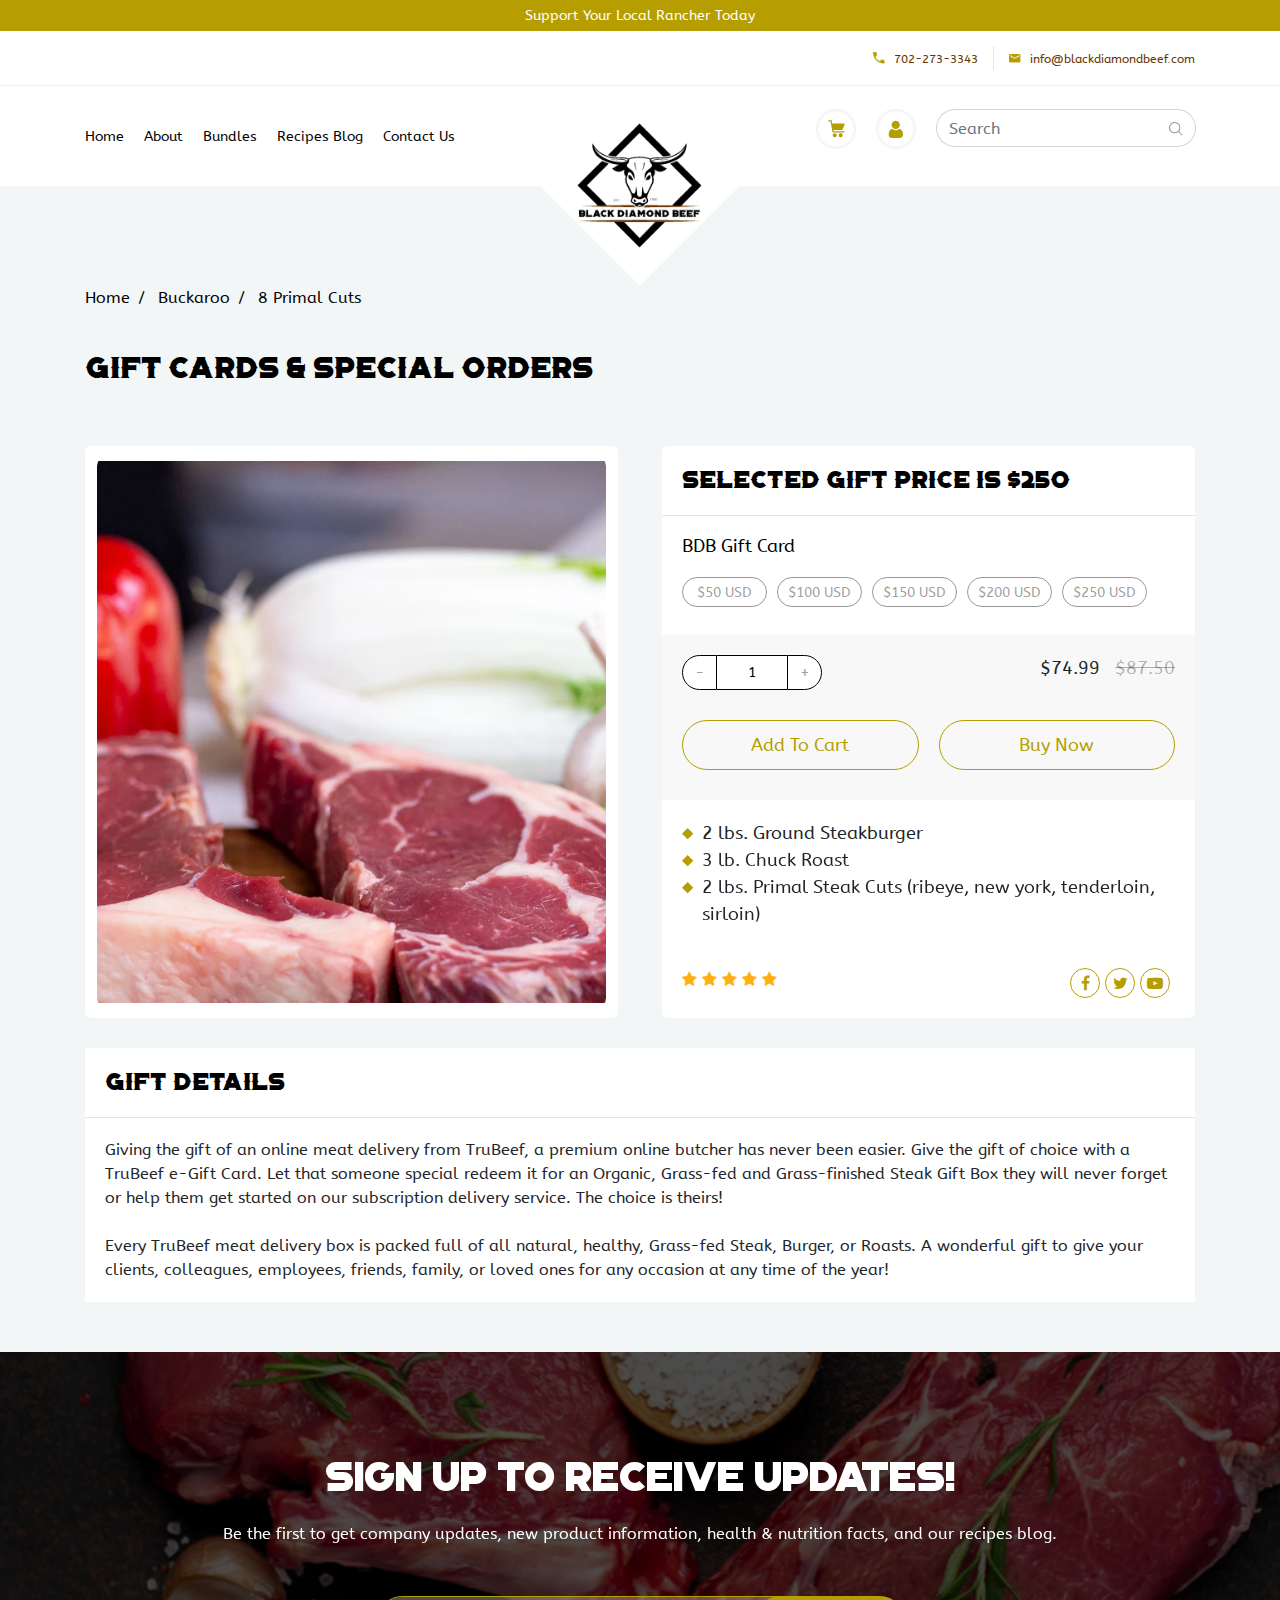
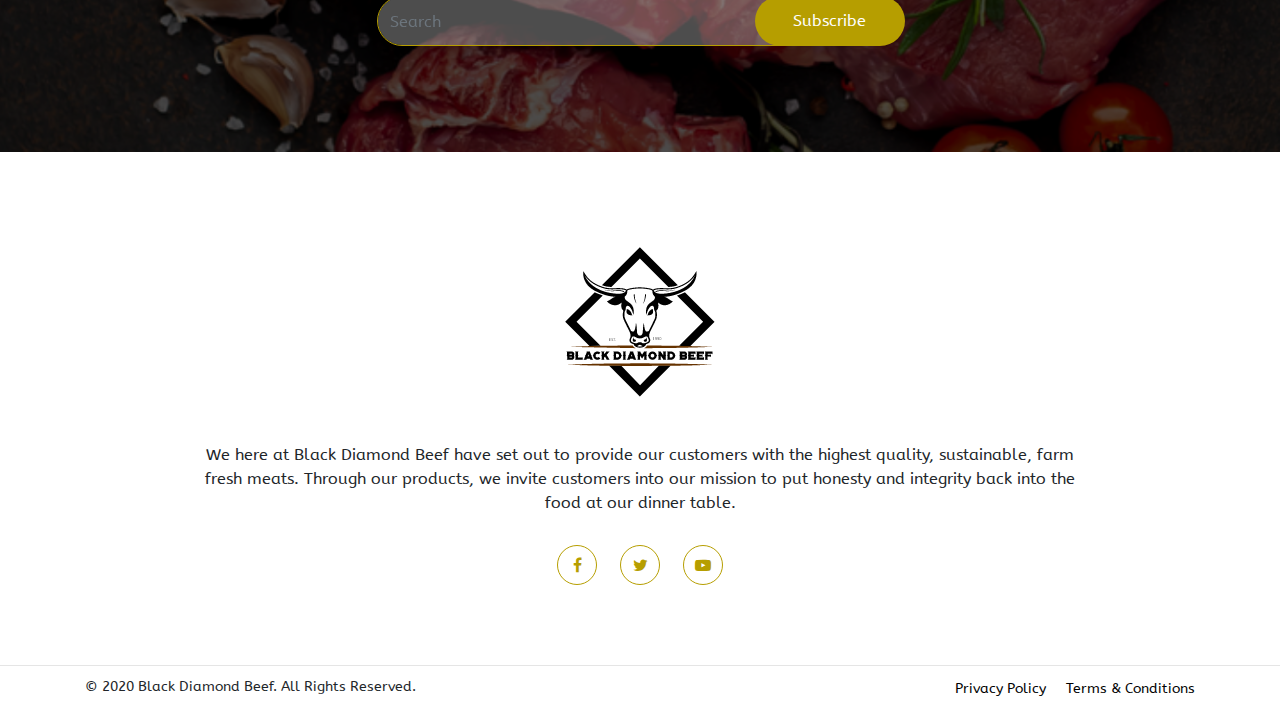
<file: product-details-2.html>
<!DOCTYPE html>
<html lang="en">
<head>
    <meta charset="UTF-8">
    <meta name="viewport" content="width=device-width, initial-scale=1.0">
    <title>Product Details</title>

    <link rel="stylesheet" href="https://stackpath.bootstrapcdn.com/bootstrap/4.4.1/css/bootstrap.min.css" integrity="sha384-Vkoo8x4CGsO3+Hhxv8T/Q5PaXtkKtu6ug5TOeNV6gBiFeWPGFN9MuhOf23Q9Ifjh" crossorigin="anonymous">
    <link rel="stylesheet" href="https://cdnjs.cloudflare.com/ajax/libs/font-awesome/4.7.0/css/font-awesome.min.css">

    <link rel="stylesheet" href="https://cdnjs.cloudflare.com/ajax/libs/OwlCarousel2/2.3.4/assets/owl.carousel.min.css">
    <link rel="stylesheet" href="https://cdnjs.cloudflare.com/ajax/libs/OwlCarousel2/2.3.4/assets/owl.theme.default.min.css">

    <link rel="stylesheet" href="./assets/css/all.css">

</head>
<body>

    <header>
        <div class="topbar">
            <p>Support Your Local Rancher Today</p>
        </div>

        <div class="header-area">
            <div class="header-contact">
                <div class="container">
                    <ul>
                        <li><a href="tel:702-273-3343"><img src="./assets/img/phone.png" alt=""> 702-273-3343</a></li>
                        <li><a href="mailto:info@blackdiamondbeef.com"><img src="./assets/img/mail.png" alt=""> info@blackdiamondbeef.com</a></li>
                    </ul>
                </div>
            </div>
            <div class="container">
                <div class="header-menu-area">
                    
                    <div class="header-menu-items">
                        <div class="mobile-bar">
                            <i class="fa fa-bars" aria-hidden="true"></i>
                        </div>
                        <ul class="menu-item">
                            <li><a href="./index.html">Home</a></li>
                            <li><a href="./about.html">About</a></li>
                            <li><a href="./bundles.html">Bundles</a></li>
                            <li><a href="">Recipes Blog</a></li>
                            <li><a href="">Contact Us</a></li>
                        </ul>
                    </div>
                    <div class="header-logo">
                        <a href=""><img src="./assets/img/logo.png" alt=""></a>
                    </div>
                    <div class="header-menu-items">
                        <ul>
                            <li><a href=""><img src="./assets/img/cart.png" alt=""></a></li>
                            <li><a href=""><img src="./assets/img/user.png" alt=""></a></li>
                            <li class="search-bar">
                                <div class="form-group">
                                    <div class="input-group mb-2 mr-sm-2">
                                        <input type="text" class="form-control cardnumber" id="inlineFormInputGroupUsername2" placeholder="Search">
                                        <div class="input-group-prepend">
                                            <div class="input-group-text"><button type="submit"><img src="./assets/img/search.png" alt=""></button></div>
                                        </div>
                                    </div>
                                </div>
                            </li>
                        </ul>
                    </div>
                </div>
            </div>
        </div>
    </header>

    <main class="product">
        
        <!-- Site Breadcrumb -->
        <div class="own-breadcrumb">
            <div class="container">
                <div class="own-breadcrumb-items">
                    <ul>
                        <li><a href="">Home</a></li>
                        <li><a href="">Buckaroo</a></li>
                        <li>8 Primal Cuts</li>
                    </ul>
                </div>
            </div>
        </div>

        <!-- product Title -->
        <div class="product-title">
            <div class="container">
                <h3>GIFT CARDS & SPECIAL ORDERS</h3>
            </div>
        </div>

        <!-- Product Details -->
        <section class="pud-section">
            <div class="container">
                <div class="pud-content">
                    <div class="pub-img">
                        <img src="./assets/img/bg1-product.png" alt="">
                    </div>
                    <div class="pub-detail">
                        <div class="pub-title">
                            <h5>Selected Gift Price is $250</h5>
                        </div>
                        <div class="add-ons">
                            <h6>BDB Gift Card</h6>
                            <div class="product-price">
                                <input type="radio" id="p1" name="price" value="p1">
                                <label for="p1">$50 USD</label>
    
                                <input type="radio" id="p2" name="price" value="p2">
                                <label for="p2">$100 USD</label>

                                <input type="radio" id="p3" name="price" value="p3">
                                <label for="p3">$150 USD</label>

                                <input type="radio" id="p4" name="price" value="p4">
                                <label for="p4">$200 USD</label>
    
                                <input type="radio" id="p5" name="price" value="p5">
                                <label for="p5">$250 USD</label> 
                            </div>
                        </div>
                        <div class="pub-buy">
                            <div class="pub-quantity">
                                <div class="control">
                                    <button class="qtyminus bttn bttn-left" field="quant" id="minus">
                                        <span>-</span>
                                    </button>
                                    <input type="number" name="quant" min="1" value="1" class="input" id="input">
                                    <button field="quant" class="qtyplus bttn bttn-right" id="plus">
                                        <span>+</span>
                                    </button>
                                </div>
                                <p class="pub-class">$74.99 <span>$87.50</span></p>
                            </div>
                            <div class="pub-btn">
                                <button class="cart-btn" type="submit">Add To Cart</button>
                                <button class="buy-btn" type="submit">Buy Now</button>
                            </div>
                        </div>
                        <div class="pub-list">
                            <ul>
                                <li>2 lbs. Ground Steakburger</li>
                                <li>3 lb. Chuck Roast</li>
                                <li>2 lbs. Primal Steak Cuts (ribeye, new york, tenderloin, sirloin)</li>
                            </ul>
                        </div>
                        <div class="pub-links">
                            <ul class="review-star">
                                <li><i class="fa fa-star" aria-hidden="true"></i></li>
                                <li><i class="fa fa-star" aria-hidden="true"></i></li>
                                <li><i class="fa fa-star" aria-hidden="true"></i></li>
                                <li><i class="fa fa-star" aria-hidden="true"></i></li>
                                <li><i class="fa fa-star" aria-hidden="true"></i></li>
                            </ul>
                            <ul class="pub-social-link">
                                <li><a href=""><i class="fa fa-facebook" aria-hidden="true"></i></a></li>
                                <li><a href=""><i class="fa fa-twitter" aria-hidden="true"></i></a></li>
                                <li><a href=""><i class="fa fa-youtube-play" aria-hidden="true"></i></a></li>
                            </ul>
                        </div>
                    </div>
                </div>
            </div>
        </section>

        <!-- Gift Details -->
        <section class="gds-section">
            <div class="container">
                <div class="gds-content">
                    <div class="pub-title">
                        <h5>Gift Details</h5>
                    </div>
                    <div class="gds-info">
                        <p>Giving the gift of an online meat delivery from TruBeef, a premium online butcher has never been easier. Give the gift of choice with a TruBeef e-Gift Card. Let that someone special redeem it for an Organic, Grass-fed and Grass-finished Steak Gift Box they will never forget or help them get started on our subscription delivery service. The choice is theirs! </p><br>
                    <p>Every TruBeef meat delivery box is packed full of all natural, healthy, Grass-fed Steak, Burger, or Roasts. A wonderful gift to give your clients, colleagues, employees, friends, family, or loved ones for any occasion at any time of the year!</p>
                    </div>
                </div>
            </div>
        </section>

         <!-- Sign up to receive updates! -->
         <section class="sru-section" style="background-image: url('./assets/img/newsletter-banner.png');">
            <div class="container">
                <div class="sru-content">
                    <div class="crs-title">
                        <h2>Sign up to receive updates!</h2>
                        <p>Be the first to get company updates, new product information, health & nutrition facts, and our recipes blog.</p>
                    </div>
                    <div class="newsletter-form">
                        <div class="form-group">
                            <div class="input-group mb-2 mr-sm-2">
                                <input type="text" class="form-control cardnumber" id="inlineFormInputGroupUsername2" placeholder="Search">
                                <div class="input-group-prepend">
                                    <div class="input-group-text"><button type="submit">Subscribe</button></div>
                                </div>
                            </div>
                        </div>
                    </div>
                </div>
            </div>
            <div class="sru-overlay"></div>
        </section>

    </main>

    <footer>
        <div class="container">
            <div class="footer-content">
                
                <div class="foo-logo">
                    <a href=""><img src="./assets/img/logo.png" alt=""></a>
                </div>
                <p>We here at Black Diamond Beef have set out to provide our customers with the highest quality, sustainable, farm fresh meats. Through our products, we invite customers into our mission to put honesty and integrity back into the food at our dinner table.</p>
                <ul class="foo-social-link">
                    <li><a href=""><i class="fa fa-facebook" aria-hidden="true"></i></a></li>
                    <li><a href=""><i class="fa fa-twitter" aria-hidden="true"></i></a></li>
                    <li><a href=""><i class="fa fa-youtube-play" aria-hidden="true"></i></a></li>
                </ul>
            </div>
        </div>

        <div class="copyright">
            <div class="container">
                <div class="copyright-content">
                    <p>© 2020 Black Diamond Beef. All Rights Reserved.</p>
                    <ul>
                        <li><a href="">Privacy Policy</a></li>
                        <li><a href="">Terms & Conditions</a></li>
                    </ul>
                </div>
            </div>
        </div>
    </footer>


    <script src="https://code.jquery.com/jquery-3.4.1.slim.min.js" integrity="sha384-J6qa4849blE2+poT4WnyKhv5vZF5SrPo0iEjwBvKU7imGFAV0wwj1yYfoRSJoZ+n" crossorigin="anonymous"></script>
    <script src="https://stackpath.bootstrapcdn.com/bootstrap/4.4.1/js/bootstrap.min.js" integrity="sha384-wfSDF2E50Y2D1uUdj0O3uMBJnjuUD4Ih7YwaYd1iqfktj0Uod8GCExl3Og8ifwB6" crossorigin="anonymous"></script>
    
    <script src="https://cdnjs.cloudflare.com/ajax/libs/OwlCarousel2/2.3.4/owl.carousel.min.js"></script>

    <script src="./assets/js/custom.js"></script>

</body>
</html>
</file>
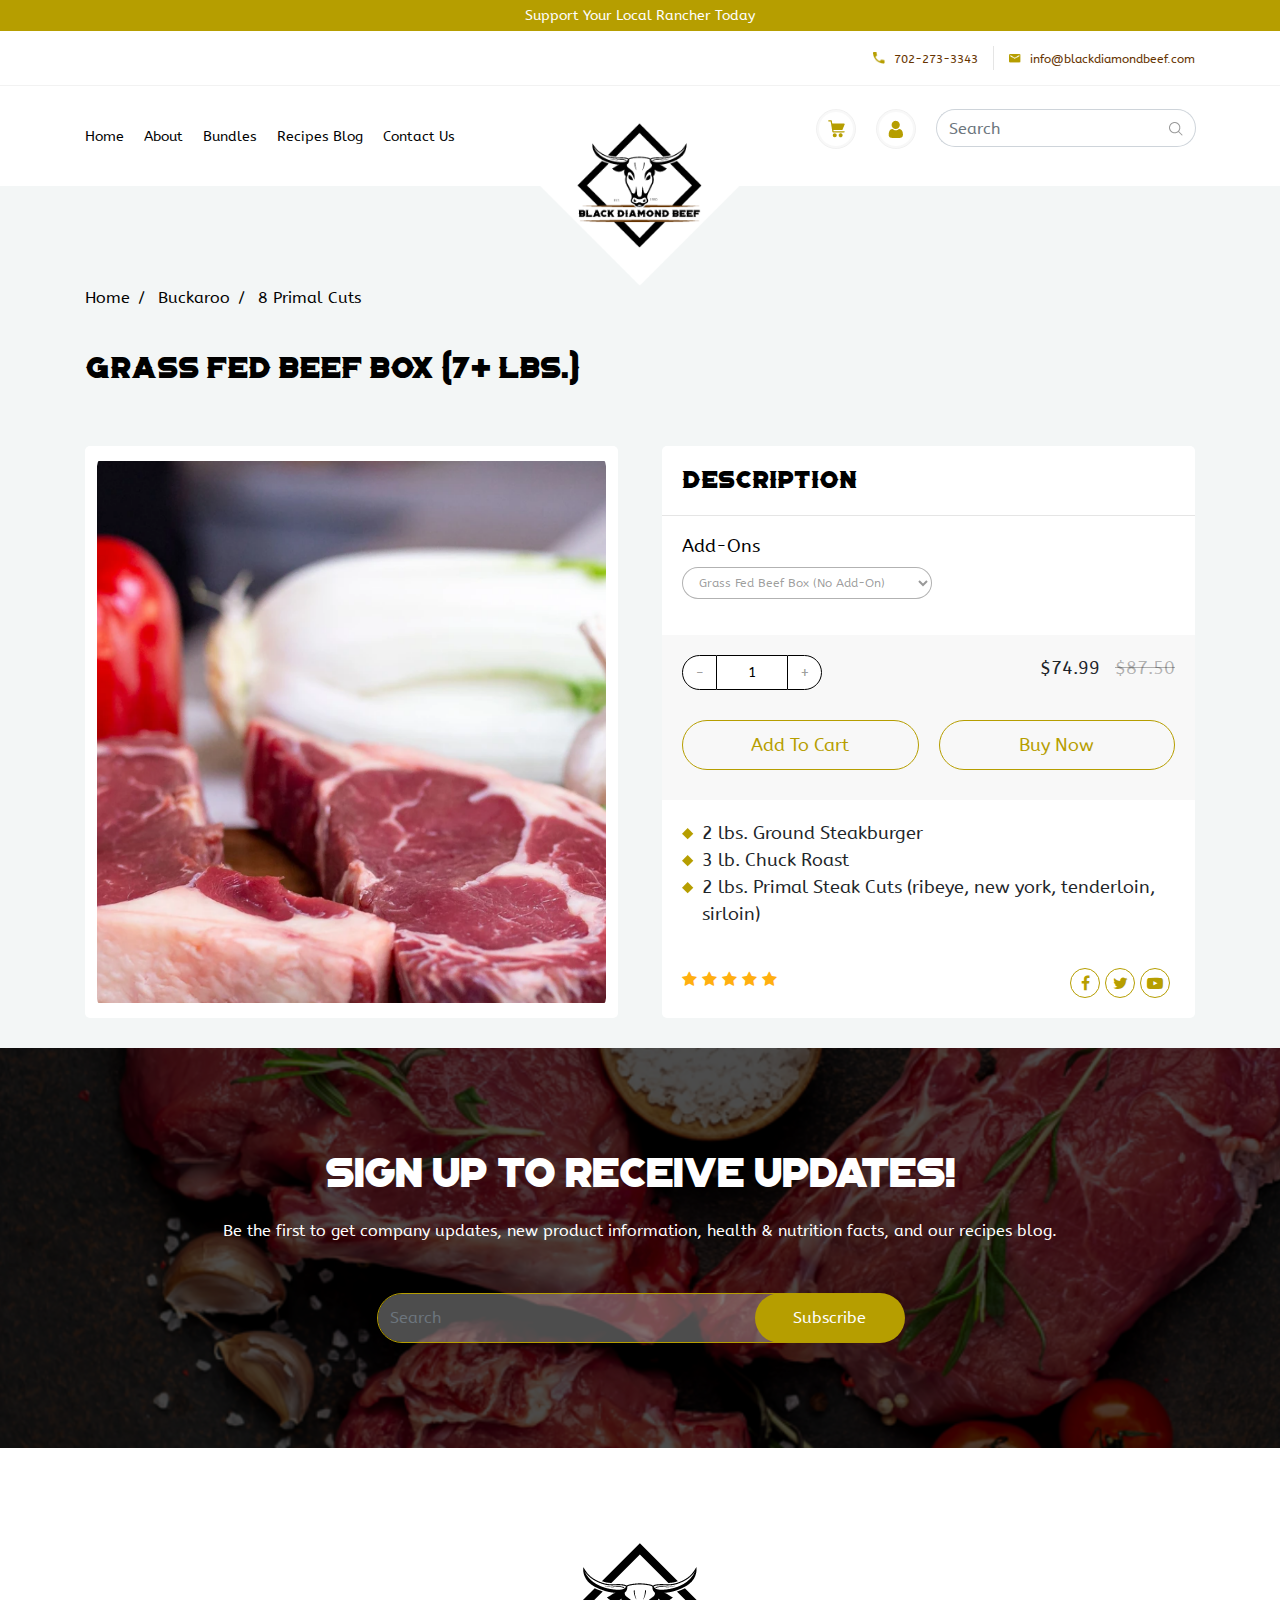
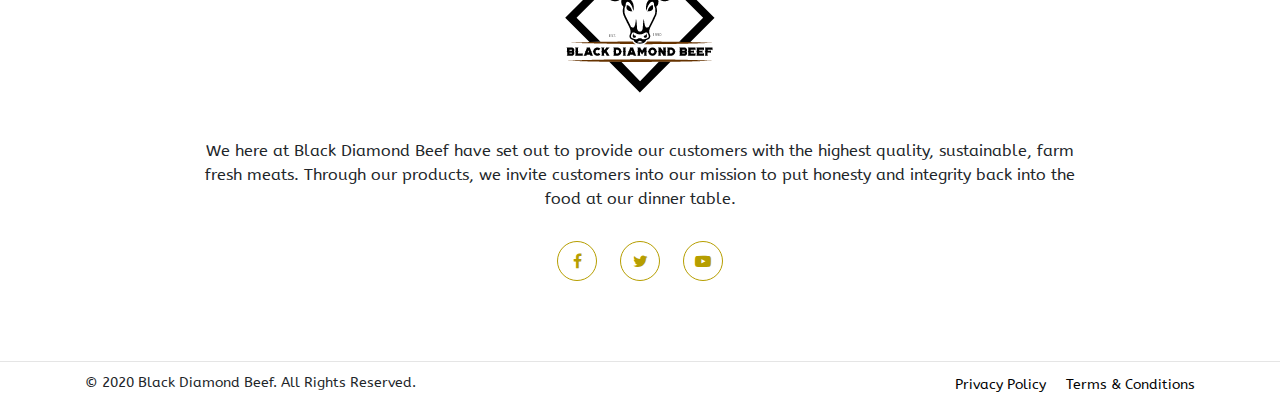
<file: product-details.html>
<!DOCTYPE html>
<html lang="en">
<head>
    <meta charset="UTF-8">
    <meta name="viewport" content="width=device-width, initial-scale=1.0">
    <title>Product Details</title>

    <link rel="stylesheet" href="https://stackpath.bootstrapcdn.com/bootstrap/4.4.1/css/bootstrap.min.css" integrity="sha384-Vkoo8x4CGsO3+Hhxv8T/Q5PaXtkKtu6ug5TOeNV6gBiFeWPGFN9MuhOf23Q9Ifjh" crossorigin="anonymous">
    <link rel="stylesheet" href="https://cdnjs.cloudflare.com/ajax/libs/font-awesome/4.7.0/css/font-awesome.min.css">

    <link rel="stylesheet" href="https://cdnjs.cloudflare.com/ajax/libs/OwlCarousel2/2.3.4/assets/owl.carousel.min.css">
    <link rel="stylesheet" href="https://cdnjs.cloudflare.com/ajax/libs/OwlCarousel2/2.3.4/assets/owl.theme.default.min.css">

    <link rel="stylesheet" href="./assets/css/all.css">

</head>
<body>

    <header>
        <div class="topbar">
            <p>Support Your Local Rancher Today</p>
        </div>

        <div class="header-area">
            <div class="header-contact">
                <div class="container">
                    <ul>
                        <li><a href="tel:702-273-3343"><img src="./assets/img/phone.png" alt=""> 702-273-3343</a></li>
                        <li><a href="mailto:info@blackdiamondbeef.com"><img src="./assets/img/mail.png" alt=""> info@blackdiamondbeef.com</a></li>
                    </ul>
                </div>
            </div>
            <div class="container">
                <div class="header-menu-area">
                    
                    <div class="header-menu-items">
                        <div class="mobile-bar">
                            <i class="fa fa-bars" aria-hidden="true"></i>
                        </div>
                        <ul class="menu-item">
                            <li><a href="./index.html">Home</a></li>
                            <li><a href="./about.html">About</a></li>
                            <li><a href="./bundles.html">Bundles</a></li>
                            <li><a href="">Recipes Blog</a></li>
                            <li><a href="">Contact Us</a></li>
                        </ul>
                    </div>
                    <div class="header-logo">
                        <a href=""><img src="./assets/img/logo.png" alt=""></a>
                    </div>
                    <div class="header-menu-items">
                        <ul>
                            <li><a href=""><img src="./assets/img/cart.png" alt=""></a></li>
                            <li><a href=""><img src="./assets/img/user.png" alt=""></a></li>
                            <li class="search-bar">
                                <div class="form-group">
                                    <div class="input-group mb-2 mr-sm-2">
                                        <input type="text" class="form-control cardnumber" id="inlineFormInputGroupUsername2" placeholder="Search">
                                        <div class="input-group-prepend">
                                            <div class="input-group-text"><button type="submit"><img src="./assets/img/search.png" alt=""></button></div>
                                        </div>
                                    </div>
                                </div>
                            </li>
                        </ul>
                    </div>
                </div>
            </div>
        </div>
    </header>

    <main class="product">
        
        <!-- Site Breadcrumb -->
        <div class="own-breadcrumb">
            <div class="container">
                <div class="own-breadcrumb-items">
                    <ul>
                        <li><a href="">Home</a></li>
                        <li><a href="">Buckaroo</a></li>
                        <li>8 Primal Cuts</li>
                    </ul>
                </div>
            </div>
        </div>

        <!-- product Title -->
        <div class="product-title">
            <div class="container">
                <h3>Grass Fed Beef Box (7+ lbs.)</h3>
            </div>
        </div>

        <!-- Product Details -->
        <section class="pud-section">
            <div class="container">
                <div class="pud-content">
                    <div class="pub-img">
                        <img src="./assets/img/bg1-product.png" alt="">
                    </div>
                    <div class="pub-detail">
                        <div class="pub-title">
                            <h5>Description</h5>
                        </div>
                        <div class="add-ons">
                            <h6>Add-Ons</h6>
                            <div class="form-group">
                                <select class="form-control" id="exampleFormControlSelect1">
                                    <option>Grass Fed Beef Box (No Add-On)</option>
                                    <option>2</option>
                                </select>
                            </div>
                        </div>
                        <div class="pub-buy">
                            <div class="pub-quantity">
                                <div class="control">
                                    <button class="qtyminus bttn bttn-left" field="quant" id="minus">
                                        <span>-</span>
                                    </button>
                                    <input type="number" name="quant" min="1" value="1" class="input" id="input">
                                    <button field="quant" class="qtyplus bttn bttn-right" id="plus">
                                        <span>+</span>
                                    </button>
                                </div>
                                <p class="pub-class">$74.99 <span>$87.50</span></p>
                            </div>
                            <div class="pub-btn">
                                <button class="cart-btn" type="submit">Add To Cart</button>
                                <button class="buy-btn" type="submit">Buy Now</button>
                            </div>
                        </div>
                        <div class="pub-list">
                            <ul>
                                <li>2 lbs. Ground Steakburger</li>
                                <li>3 lb. Chuck Roast</li>
                                <li>2 lbs. Primal Steak Cuts (ribeye, new york, tenderloin, sirloin)</li>
                            </ul>
                        </div>
                        <div class="pub-links">
                            <ul class="review-star">
                                <li><i class="fa fa-star" aria-hidden="true"></i></li>
                                <li><i class="fa fa-star" aria-hidden="true"></i></li>
                                <li><i class="fa fa-star" aria-hidden="true"></i></li>
                                <li><i class="fa fa-star" aria-hidden="true"></i></li>
                                <li><i class="fa fa-star" aria-hidden="true"></i></li>
                            </ul>
                            <ul class="pub-social-link">
                                <li><a href=""><i class="fa fa-facebook" aria-hidden="true"></i></a></li>
                                <li><a href=""><i class="fa fa-twitter" aria-hidden="true"></i></a></li>
                                <li><a href=""><i class="fa fa-youtube-play" aria-hidden="true"></i></a></li>
                            </ul>
                        </div>
                    </div>
                </div>
            </div>
        </section>

         <!-- Sign up to receive updates! -->
         <section class="sru-section" style="background-image: url('./assets/img/newsletter-banner.png');">
            <div class="container">
                <div class="sru-content">
                    <div class="crs-title">
                        <h2>Sign up to receive updates!</h2>
                        <p>Be the first to get company updates, new product information, health & nutrition facts, and our recipes blog.</p>
                    </div>
                    <div class="newsletter-form">
                        <div class="form-group">
                            <div class="input-group mb-2 mr-sm-2">
                                <input type="text" class="form-control cardnumber" id="inlineFormInputGroupUsername2" placeholder="Search">
                                <div class="input-group-prepend">
                                    <div class="input-group-text"><button type="submit">Subscribe</button></div>
                                </div>
                            </div>
                        </div>
                    </div>
                </div>
            </div>
            <div class="sru-overlay"></div>
        </section>

    </main>

    <footer>
        <div class="container">
            <div class="footer-content">
                
                <div class="foo-logo">
                    <a href=""><img src="./assets/img/logo.png" alt=""></a>
                </div>
                <p>We here at Black Diamond Beef have set out to provide our customers with the highest quality, sustainable, farm fresh meats. Through our products, we invite customers into our mission to put honesty and integrity back into the food at our dinner table.</p>
                <ul class="foo-social-link">
                    <li><a href=""><i class="fa fa-facebook" aria-hidden="true"></i></a></li>
                    <li><a href=""><i class="fa fa-twitter" aria-hidden="true"></i></a></li>
                    <li><a href=""><i class="fa fa-youtube-play" aria-hidden="true"></i></a></li>
                </ul>
            </div>
        </div>

        <div class="copyright">
            <div class="container">
                <div class="copyright-content">
                    <p>© 2020 Black Diamond Beef. All Rights Reserved.</p>
                    <ul>
                        <li><a href="">Privacy Policy</a></li>
                        <li><a href="">Terms & Conditions</a></li>
                    </ul>
                </div>
            </div>
        </div>
    </footer>


    <script src="https://code.jquery.com/jquery-3.4.1.slim.min.js" integrity="sha384-J6qa4849blE2+poT4WnyKhv5vZF5SrPo0iEjwBvKU7imGFAV0wwj1yYfoRSJoZ+n" crossorigin="anonymous"></script>
    <script src="https://stackpath.bootstrapcdn.com/bootstrap/4.4.1/js/bootstrap.min.js" integrity="sha384-wfSDF2E50Y2D1uUdj0O3uMBJnjuUD4Ih7YwaYd1iqfktj0Uod8GCExl3Og8ifwB6" crossorigin="anonymous"></script>
    
    <script src="https://cdnjs.cloudflare.com/ajax/libs/OwlCarousel2/2.3.4/owl.carousel.min.js"></script>

    <script src="./assets/js/custom.js"></script>

</body>
</html>
</file>
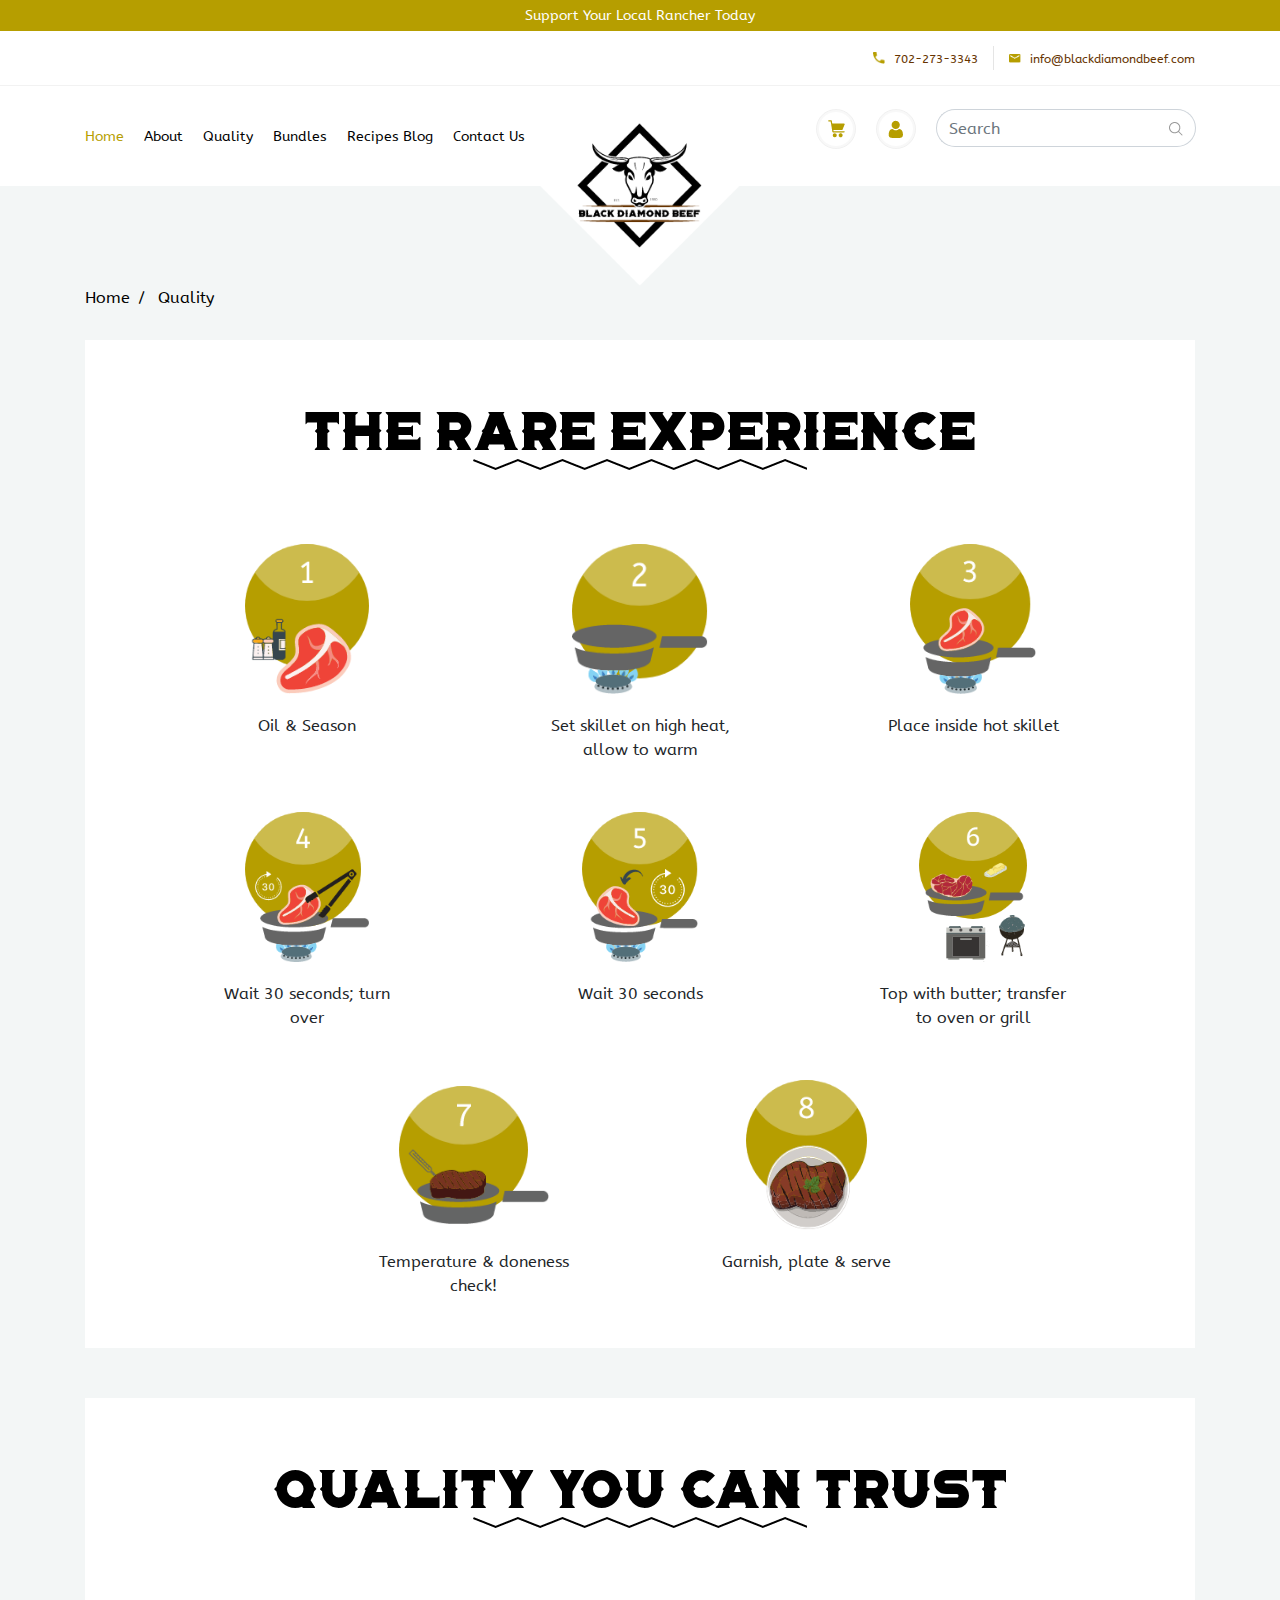
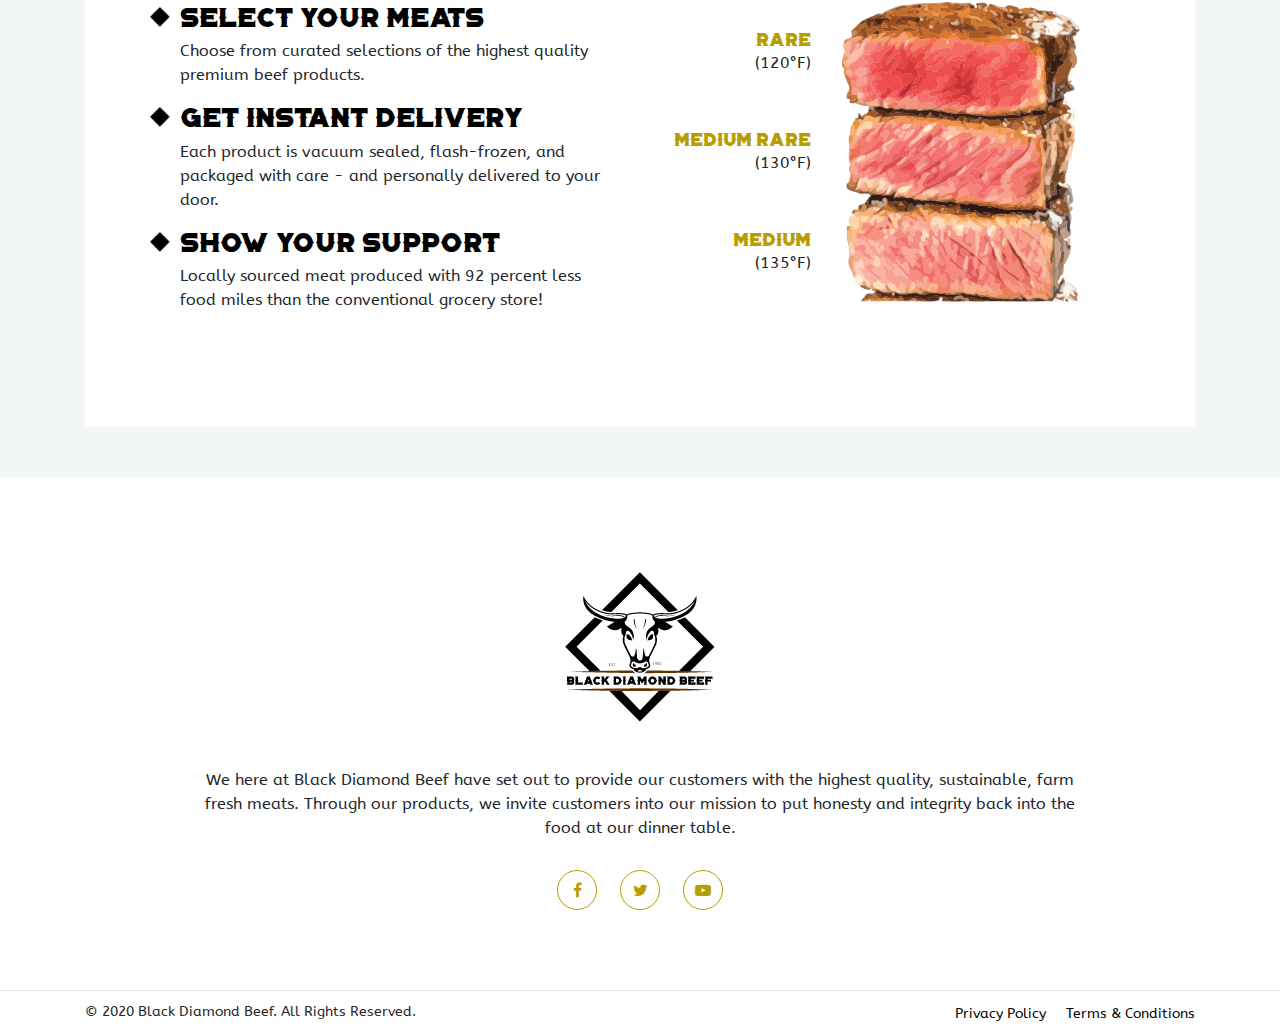
<file: quality.html>
<!DOCTYPE html>
<html lang="en">
<head>
    <meta charset="UTF-8">
    <meta name="viewport" content="width=device-width, initial-scale=1.0">
    <title>Quality</title>

    <link rel="stylesheet" href="https://stackpath.bootstrapcdn.com/bootstrap/4.4.1/css/bootstrap.min.css" integrity="sha384-Vkoo8x4CGsO3+Hhxv8T/Q5PaXtkKtu6ug5TOeNV6gBiFeWPGFN9MuhOf23Q9Ifjh" crossorigin="anonymous">
    <link rel="stylesheet" href="https://cdnjs.cloudflare.com/ajax/libs/font-awesome/4.7.0/css/font-awesome.min.css">

    <link rel="stylesheet" href="https://cdnjs.cloudflare.com/ajax/libs/OwlCarousel2/2.3.4/assets/owl.carousel.min.css">
    <link rel="stylesheet" href="https://cdnjs.cloudflare.com/ajax/libs/OwlCarousel2/2.3.4/assets/owl.theme.default.min.css">

    <link rel="stylesheet" href="./assets/css/all.css">

</head>
<body>

    <header>
        <div class="topbar">
            <p>Support Your Local Rancher Today</p>
        </div>

        <div class="header-area">
            <div class="header-contact">
                <div class="container">
                    <ul>
                        <li><a href="tel:702-273-3343"><img src="./assets/img/phone.png" alt=""> 702-273-3343</a></li>
                        <li><a href="mailto:info@blackdiamondbeef.com"><img src="./assets/img/mail.png" alt=""> info@blackdiamondbeef.com</a></li>
                    </ul>
                </div>
            </div>
            <div class="container">
                <div class="header-menu-area">
                    
                    <div class="header-menu-items">
                        <div class="mobile-bar">
                            <i class="fa fa-bars" aria-hidden="true"></i>
                        </div>
                        <ul class="menu-item">
                            <li><a href="./index.html" class="active-link">Home</a></li>
                            <li><a href="./about.html">About</a></li>
                            <li><a href="">Quality</a></li>
                            <li><a href="./bundles.html">Bundles</a></li>
                            <li><a href="">Recipes Blog</a></li>
                            <li><a href="">Contact Us</a></li>
                        </ul>
                    </div>
                    <div class="header-logo">
                        <a href=""><img src="./assets/img/logo.png" alt=""></a>
                    </div>
                    <div class="header-menu-items">
                        <ul>
                            <li><a href=""><img src="./assets/img/cart.png" alt=""></a></li>
                            <li><a href=""><img src="./assets/img/user.png" alt=""></a></li>
                            <li class="search-bar">
                                <div class="form-group">
                                    <div class="input-group mb-2 mr-sm-2">
                                        <input type="text" class="form-control cardnumber" id="inlineFormInputGroupUsername2" placeholder="Search">
                                        <div class="input-group-prepend">
                                            <div class="input-group-text"><button type="submit"><img src="./assets/img/search.png" alt=""></button></div>
                                        </div>
                                    </div>
                                </div>
                            </li>
                        </ul>
                    </div>
                </div>
            </div>
        </div>
    </header>

    <main class="quality">

        <!-- Site Breadcrumb -->
        <div class="own-breadcrumb">
            <div class="container">
                <div class="own-breadcrumb-items">
                    <ul>
                        <li><a href="">Home</a></li>
                        <li>Quality</li>
                    </ul>
                </div>
            </div>
        </div>

        <!-- The Rare Experience -->
        <section class="tre-section">
            <div class="container">
                <div class="tre-content">
                    <div class="oss-box-title">
                        <h1 class="text-center">The Rare Experience</h1>    
                    </div>
                    <div class="tre-recipe">
                        <div class="recipe-step">
                            <div class="step-img">
                                <img src="./assets/img/q1.png" alt="">
                            </div>
                            <p>Oil & Season</p>
                        </div>
                        <div class="recipe-step">
                            <div class="step-img">
                                <img src="./assets/img/q2.png" alt="">
                            </div>
                            <p>Set skillet on high heat, allow to warm</p>
                        </div>
                        <div class="recipe-step">
                            <div class="step-img">
                                <img src="./assets/img/q3.png" alt="">
                            </div>
                            <p>Place inside hot skillet</p>
                        </div>
                        <div class="recipe-step">
                            <div class="step-img">
                                <img src="./assets/img/q4.png" alt="">
                            </div>
                            <p>Wait 30 seconds; turn over</p>
                        </div>
                        <div class="recipe-step">
                            <div class="step-img">
                                <img src="./assets/img/q5.png" alt="">
                            </div>
                            <p>Wait 30 seconds</p>
                        </div>
                        <div class="recipe-step">
                            <div class="step-img">
                                <img src="./assets/img/q6.png" alt="">
                            </div>
                            <p>Top with butter; transfer to oven or grill</p>
                        </div>
                        <div class="recipe-step">
                            <div class="step-img">
                                <img src="./assets/img/q7.png" alt="">
                            </div>
                            <p>Temperature & doneness check!</p>
                        </div>
                        <div class="recipe-step">
                            <div class="step-img">
                                <img src="./assets/img/q8.png" alt="">
                            </div>
                            <p>Garnish, plate & serve</p>
                        </div>
                    </div>
                </div>
            </div>
        </section>

        <!-- Quality You can trust -->
        <section class="qct-section">
            <div class="container">
                <div class="qct-content">
                    
                    <div class="oss-box-title">
                        <h1 class="text-center">Quality You can trust</h1>    
                    </div>
                    
                    <div class="qct-info">
                        <div class="qct-box">
                            <div class="qct-box-list">
                                <h4>SELECT YOUR MEATS</h4>
                                <p>Choose from curated selections of the highest quality premium beef products.</p>
                            </div>
                            <div class="qct-box-list">
                                <h4>GET INSTANT DELIVERY</h4>
                                <p>Each product is vacuum sealed, flash-frozen, and packaged with care - and personally delivered to your door.</p>
                            </div>
                            <div class="qct-box-list">
                                <h4>SHOW YOUR SUPPORT</h4>
                                <p>Locally sourced meat produced with 92 percent less food miles than the conventional grocery store!</p>
                            </div>
                        </div>
                        <div class="qct-box">
                            <div class="beef-info">
                                <div class="ifo-step">
                                    <h6>Rare</h6>
                                    <p>(120°F)</p>
                                </div>
                                <div class="ifo-step">
                                    <h6>Medium Rare</h6>
                                    <p>(130°F)</p>
                                </div>
                                <div class="ifo-step">
                                    <h6>Medium</h6>
                                    <p>(135°F)</p>
                                </div>
                            </div>
                            <div class="beef-img">
                                <img src="./assets/img/beef.png" alt="">
                            </div>
                        </div>
                    </div>

                </div>
            </div>
        </section>

    </main>

    <footer>
        <div class="container">
            <div class="footer-content">
                
                <div class="foo-logo">
                    <a href=""><img src="./assets/img/logo.png" alt=""></a>
                </div>
                <p>We here at Black Diamond Beef have set out to provide our customers with the highest quality, sustainable, farm fresh meats. Through our products, we invite customers into our mission to put honesty and integrity back into the food at our dinner table.</p>
                <ul class="foo-social-link">
                    <li><a href=""><i class="fa fa-facebook" aria-hidden="true"></i></a></li>
                    <li><a href=""><i class="fa fa-twitter" aria-hidden="true"></i></a></li>
                    <li><a href=""><i class="fa fa-youtube-play" aria-hidden="true"></i></a></li>
                </ul>
            </div>
        </div>

        <div class="copyright">
            <div class="container">
                <div class="copyright-content">
                    <p>© 2020 Black Diamond Beef. All Rights Reserved.</p>
                    <ul>
                        <li><a href="">Privacy Policy</a></li>
                        <li><a href="">Terms & Conditions</a></li>
                    </ul>
                </div>
            </div>
        </div>
    </footer>


    <script src="https://code.jquery.com/jquery-3.4.1.slim.min.js" integrity="sha384-J6qa4849blE2+poT4WnyKhv5vZF5SrPo0iEjwBvKU7imGFAV0wwj1yYfoRSJoZ+n" crossorigin="anonymous"></script>
    <script src="https://stackpath.bootstrapcdn.com/bootstrap/4.4.1/js/bootstrap.min.js" integrity="sha384-wfSDF2E50Y2D1uUdj0O3uMBJnjuUD4Ih7YwaYd1iqfktj0Uod8GCExl3Og8ifwB6" crossorigin="anonymous"></script>
    
    <script src="https://cdnjs.cloudflare.com/ajax/libs/OwlCarousel2/2.3.4/owl.carousel.min.js"></script>

    <script src="./assets/js/custom.js"></script>

</body>
</html>
</file>
<file: assets/css/all.css>
@font-face {
    font-family: 'optima';
    src: url('../fonts/optima.ttf');
}
@font-face {
    font-family: 'optima-bold';
    src: url('../fonts/optima-bold.ttf');
}
@font-face {
    font-family: 'Portico-Diablo';
    src: url('../fonts/Portico-Diablo.otf');
}
@font-face {
    font-family: 'Portico-Light';
    src: url('../fonts/Portico-Light.otf');
}
@font-face {
    font-family: 'Portico-Regular';
    src: url('../fonts/Portico-Regular.otf');
}
@font-face {
    font-family: 'ABeeZee-Regular';
    src: url('../fonts/ABeeZee-Regular.ttf');
}
@font-face {
    font-family: 'ABeeZee-Italic';
    src: url('../fonts/ABeeZee-Italic.ttf');
}



body,
ul,
ol
{ 
  margin: 0px;
  padding: 0px;
  list-style: none;
  outline: none;
  font-family: 'ABeeZee-Regular';
}
button:focus,
select:focus,
input:focus,
textarea:focus {
    outline: none;
    box-shadow: unset !important;
}
a{
    text-decoration: none;
    transition: 0.5s all;
}
a:hover{
    text-decoration: none;
}

h1{
    font-size: 54px;
    line-height: 64px;
    font-family: 'Portico-Regular';
    color: #fff;
}
h2{
    font-size: 42px;
    font-family: 'Portico-Regular';
}
h3{
    font-size: 30px;
    font-family: 'Portico-Diablo';
}
h4{
    font-size: 27px;
    font-family: 'Portico-Diablo';
}
h5{
    font-size: 24px;
    font-family: 'Portico-Diablo';
}
h6{
    font-size: 21px;
    font-family: 'ABeeZee-Regular';
}

h1,
h2,
h3,
h4,
h5,h6{
    margin: 0px;
    color: #000;
}
p{
    font-family: 'ABeeZee-Regular';
    margin: 0px;
    font-size: 16px;
}




/*
~~~~~~~~~~~~~~~~~~~~~~~~~~~~~~~~~~
        Home Page
~~~~~~~~~~~~~~~~~~~~~~~~~~~~~~~~~~
*/

/* Header Section */
.topbar {
    background-color: #B69E00;
}
.topbar p{
    font-family: 'ABeeZee-Regular';
    text-align: center;
    font-size: 14px;
    padding: 5px 0px;
    color: #FFFFFF;
}
.header-contact {
    border-bottom: 1px solid rgba(0,0,0,0.05);
}
.header-contact ul {
    display: flex;
    justify-content: flex-end;
    padding: 15px 0px;
}
.header-contact a{
    font-family: 'ABeeZee-Regular';
    font-size: 12px;
    color:  #663300;
}
.header-menu-items:first-child a {
    font-size: 14px;
    font-family: 'ABeeZee-Regular';
    color: #000;
}
.header-menu-items:first-child a:hover{
    color: #B69E00;
}
.active-link{
    color: #B69E00 !important;
}
.header-contact ul li:first-child {
    border-right: 1px solid rgba(0,0,0,0.1);
    padding-right: 15px;
    margin-right: 15px;
}
.header-contact a img {
    width: 12px;
    height: 12px;
    margin-top: -3px;
    margin-right: 5px;
    object-fit: contain;
}
.header-menu-area {
    display: flex;
    justify-content: space-between;
    align-items: center;
    position: relative;
}

.header-menu-items ul {
    display: flex;
}
.header-menu-items:last-child ul{
    justify-content: flex-end;
}

.header-menu-items {
    width: 50%;
}
.header-menu-items:first-child li{
    padding-right: 20px;
    padding-top: 38px;
    padding-bottom: 38px;
}
.header-menu-items:last-child li{
    padding-right: 20px;
}
.header-menu-items li:last-child{
    padding-right: 0px;
}
.header-logo {
    width: 200px;
    position: absolute;
    left: 0;
    right: 0;
    margin: auto;
    top: 0px;
    z-index: 99;
}
.header-logo img {
    width: 100%;
}
.search-bar input {
    border-top-left-radius: 25px;
    border-bottom-left-radius: 25px;
    border-right: 0px;
}
.search-bar .input-group-text button{
    border-left: 0px !important;
    border-bottom-right-radius: 25px !important;
    border-top-right-radius: 25px !important;
    background-color: transparent;
    padding: .375rem .75rem;
    border: 1px solid #ced4da;
}
.search-bar .input-group-text{
    padding: 0px;
    border: 0;
    background-color: transparent;
}
.mobile-bar{
    display: none;
}



/* Home Page Banner */
.mbs-section{
    width: 100%;
    height:600px;
    background-position: center;
    background-size: cover;
    background-repeat: no-repeat;
}
.mbc-content{
    height: 600px;
    display: flex;
    flex-direction: column;
    justify-content: center;
}
.mbc-content h6{
    color: #fff;
}
.mbc-content p {
    color: #fff;
    max-width: 600px;
    padding: 20px 0px 50px;
}
.mbc-btn{
    width: 200px;
    height: 50px;
    display: flex;
    justify-content: center;
    align-items: center;
    background-color: #B69E00;
    color: #fff;
    border-radius: 25px;
    font-size: 18px;
    font-family: 'ABeeZee-Regular';
}
.mbc-btn:hover{
    color: #fff;
}


/* Product Section */
.pss-section{
    width: 100%;
    padding: 50px 0px;
    background-color: #F3F6F6;
    overflow: hidden;
}

.bg-product{
    width: 100%;
    height: 600px;
    border: 8px solid #fff;
    border-radius: 10px;
    position: relative;
}
.bg-product img{
    width: 100%;
    height: 100%;
    object-fit: cover;
}
.bg-product-btn {
    background-color: rgba(255,255,255,0.5);
    position: absolute;
    bottom: 50px;
    left: 50px;
    border: 3px solid #000;
    display: flex;
    flex-direction: column;
    align-items: center;
    justify-content: center;
    width: 375px;
    height: 125px;
    border-radius: 8px;
}
.bg-name{
    font-size: 30px;
    font-family: 'Portico-Diablo';
    color: #000000;
}
.bg-price{
    font-size: 21px;
    font-family: 'ABeeZee-Regular';
    color: #000000;
}
.grid-product {
    padding: 50px 0px;
    display: flex;
    justify-content: space-between;
}

.product-box {
    width: 24%;
    background-color: #fff;
    padding: 10px 10px 20px;
    text-align: center;
    border-radius: 5px;
}
.pro-img img {
    width: 100%;
}
.product-box h6 {
    padding: 20px 0px 10px;
    font-size: 14px;
    font-family: 'Portico-Diablo';
}
.product-box h6 a{
    color: #000;
}
.price-btn{
    font-size: 17px;
    font-family: 'ABeeZee-Regular';
    color: #000;
}
.pss-box:nth-child(2) .bg-product-btn {
    right: 50px !important;
    left: unset !important;
}

.pss-box{
    position: relative;
    z-index: 99;
}
.pss-box:nth-child(1):before{
    content: '';
    position: absolute;
    top: -40px;
    left: -60px;
    background-image: url(../img/b1.png);
    width: 100px;
    height: 100px;
    background-size: contain;
    background-repeat: no-repeat;
    z-index: -1;
}
.pss-box:nth-child(2):before{
    content: '';
    position: absolute;
    bottom: 380px;
    right: -180px;
    background-image: url(../img/b2.png);
    width: 200px;
    height: 200px;
    background-size: contain;
    background-repeat: no-repeat;
    z-index: -1;
}
.pss-box:nth-child(3):before{
    content: '';
    position: absolute;
    top: 20px;
    left: -70px;
    background-image: url(../img/b3.png);
    width: 100px;
    height: 100px;
    background-size: contain;
    background-repeat: no-repeat;
    z-index: -1;
}


/* Clients Reviews */
.crs-section{
    width: 100%;
    padding: 50px 0px;
}

.crs-title h2{
    text-align: center;
    padding: 10px 0px;
}

.crs-slider{
    width: 80%;
    margin: auto;
    padding:30px 0px;
}
.crs-box-img {
    width: 100px;
    height: 100px;
    margin: auto;
}
.crs-box-img img{
    width: 100%;
    height: 100%;
    object-fit: contain;
}
.crs-box-content {
    text-align: center;
}
.star-review {
    display: flex;
    justify-content: center;
    padding: 20px 0px;
}
.star-review li {
    padding-right: 5px;
}
.star-review li i{
    color: #F5C400;
}
.star-review li:last-child {
    padding-right: 0px;
}
.crs-name {
    padding-top: 40px;
    font-family: 'ABeeZee-Regular';
}

.crs-slider .owl-prev {
    position: absolute;
    top: 0;
    bottom: -100px;
    left: -40px;
}
.crs-slider .owl-next {
    position: absolute;
    top: 0;
    bottom: -100px;
    right: -40px;
}

.crs-slider .owl-next i,
.crs-slider .owl-prev i{
    color: rgba(0,0,0,0.3);
    font-size: 20px;
}
.crs-slider .owl-next:hover i,
.crs-slider .owl-prev:hover i{
    color: #663300;
}

.crs-slider .owl-next:hover,
.crs-slider .owl-prev:hover{
    background-color: transparent !important;
}
.sru-section {
    width: 100%;
    height: 400px;
    background-position: center;
    background-size: cover;
    background-repeat: no-repeat;
    position: relative;
    z-index: 1;
}
.sru-content {
    height: 400px;
    display: flex;
    flex-direction: column;
    justify-content: center;
    align-items: center;
}
.sru-content .crs-title h2,
.sru-content .crs-title p{
    color: #fff;
    text-align: center;
}
.sru-overlay{
    position: absolute;
    top: 0;
    right: 0;
    left: 0;
    bottom: 0;
    background-color: rgba(0, 0, 0, 0.7);
    z-index: -1;
}
.crs-title p {
    padding-top: 10px;
}

.newsletter-form{
    padding-top: 50px;
}
.newsletter-form .input-group-text{
    padding: 0px;
    border: 0;
    background-color: transparent;
}
.newsletter-form button{
    border-radius: 25px !important;
    background-color: #B69E00;
    padding: .375rem .75rem;
    border:0px;
    width: 150px;
    color: #fff;
    height: 50px;
    margin-left: -30px;
    z-index: 9;
}
.newsletter-form .form-control{
    width: 400px;
    height: 50px;
    border-radius: 25px;
    border: 1px solid #B69E00;
    background-color: rgba(255,255,255,0.3);
    color: rgba(255,255,255,0.4);
}


footer{
    width: 100%;
}
.footer-content {
    width: 80%;
    margin: auto;
    padding: 50px 0px;
    text-align:center;
}

.foo-logo {
    display: flex;
    justify-content: center;
}
.foo-social-link {
    margin: auto;
    max-width: 166px;
    display: flex;
    justify-content: space-between;
    padding: 30px 0px;
}
.foo-social-link li a {
    border: 1px solid #B69E00;
    border-radius: 50%;
    width: 40px;
    height: 40px;
    display: flex;
    justify-content: center;
    align-items: center;
    color: #B69E00;
}

.foo-social-link li a:hover {
    background-color: #B69E00;
    color: #fff;
}
.copyright{
    border-top:1px solid rgba(0,0,0,0.1);
}
.copyright-content {
    display: flex;
    justify-content: space-between;
    padding: 10px 0px;
}
.copyright-content p{
    font-size:14px;
}
.copyright-content a{
    font-size: 14px;
    font-family: 'ABeeZee-Regular';
    color: #000000;
}
.copyright-content ul {
    display: flex;
}
.copyright-content ul li {
    padding-right: 20px;
}
.copyright-content ul li:last-child {
    padding-right: 0px;
}



/*
~~~~~~~~~~~~~~~~~~~~~~~~~~~~~~~~~~
        About Page
~~~~~~~~~~~~~~~~~~~~~~~~~~~~~~~~~~
*/

.about{
    background-color: #F3F6F6;
}
.own-breadcrumb ul {
    display: flex;
}
.own-breadcrumb {
    padding: 100px 0px 30px;
}
.own-breadcrumb ul li+li:before {
    padding: 8px;
    color: black;
    content: "/\00a0";
    font-family: 'ABeeZee-Regular';
}
.own-breadcrumb ul a{
    font-family: 'ABeeZee-Regular';
    font-size: 16px;
    color: #000000;
}
.own-breadcrumb li{
    font-family: 'ABeeZee-Regular';
    font-size: 16px;
    color: #000000;
}

.oss-section{
    width: 100%;
    padding: 0px 0px 50px;
}
.oss-content{
    background-color: #fff;
    padding: 50px;
    border-radius: 5px;
}
.oss-box {
    text-align: center;
}

.oss-box-img {
    width: 400px;
    height: 400px;
    margin: 20px auto;
}

.oss-box-img img {
    width: 100%;
    height: 100%;
    object-fit: contain;
}
.oss-box-title {
    padding-bottom: 20px;
}
.oss-box-title h1 {
    color: #000;
    position: relative;
    padding: 10px 0px;
    font-family: 'Portico-Diablo';
}

.oss-box-title h1:before {
    content: '';
    position: absolute;
    bottom: 0px;
    left: 0;
    right: 0;
    width: 334px;
    background-image: url(../img/title-bottom.png);
    margin: auto;
    height: 15px;
    background-repeat: no-repeat;
}



.oss-inner-box {
    padding-top: 50px;
    text-align: center;
    position: relative;
    z-index: 1;
}

.oss-inner-box-title {
    padding-bottom: 30px;
    z-index: 1;
}
.oss-inner-box-title h3 {
    position: relative;
    padding: 10px 0px;
    width: max-content;
    margin: auto;
    z-index: 1;
}
.oss-inner-box-title h3:before {
    content: '';
    position: absolute;
    bottom: -15px;
    left: 0;
    right: 0;
    width: 290px;
    background-image: url(../img/title-bottom.png);
    margin: auto;
    height: 15px;
    background-repeat: no-repeat;
}
.oss-inner-box-img{
    width: 100%;
    height: 600px;
    padding-top: 30px;
}
.oss-inner-box-img img{
    width: 100%;
    height: 100%;
    border-radius: 16px;
    object-fit: cover;
}

.oss-content > div:nth-child(2) .oss-inner-box-title h3:after{
    content: '';
    position: absolute;
    left: -80px;
    top: -30px;
    width: 110px;
    height: 110px;
    background-image: url(../img/tb-1.png);
    margin: auto;
    background-repeat: no-repeat;
    background-size: contain;
    z-index: -1;
}
.oss-content > div:nth-child(3) .oss-inner-box-title:after{
    content: '';
    position: absolute;
    right: -40px;
    top: 90px;
    width: 150px;
    height: 150px;
    background-image: url(../img/tb-2.png);
    margin: auto;
    background-repeat: no-repeat;
    background-size: contain;
    z-index: -1;
}
.oss-content > div:nth-child(4) .oss-inner-box-title:after{
    content: '';
    position: absolute;
    left: -10px;
    top: 190px;
    width: 110px;
    height: 110px;
    background-image: url(../img/tb-4.png);
    margin: auto;
    background-repeat: no-repeat;
    background-size: contain;
    z-index: -1;
}
.oss-content > div:nth-child(5) .oss-inner-box-title h3:after{
    content: '';
    position: absolute;
    right: -90px;
    top: 0px;
    width: 80px;
    height: 80px;
    background-image: url(../img/tb-3.png);
    margin: auto;
    background-repeat: no-repeat;
    background-size: contain;
    z-index: -1;
}


.ocp-section {
    width: 100%;
    padding: 50px 0px;
}
.ocp-content {
    background-color: #fff;
    padding: 40px 0px;
    border-radius: 5px;
}
.ocp-boxes {
    display: flex;
    justify-content: space-between;
    padding: 20px 40px;
}
.ocp-box {
    width: 32%;
}
.ocp-box img {
    width: 100%;
    border-radius: 5px;
}
.ocp-box h3 {
    text-align: center;
    padding: 10px 0px;
}
.ocp-box h3 a{
    color: #000000;
}
.ocp-box:hover a{
    color: #B69E00;   
}



/*
~~~~~~~~~~~~~~~~~~~~~~~~~~~~~~~~~~
        Bundles Page
~~~~~~~~~~~~~~~~~~~~~~~~~~~~~~~~~~
*/
.bundles {
    background-color: #F3F6F6;
}
.bbs-section{
    width: 100%;
}
.bss-content {
    background-color: #fff;
    padding: 15px 10px 10px;
    border-radius: 16px;
}
.bss-img{
    width: 100%;
    height: 350px;
}
.bss-img img{
    width: 100%;
    height: 100%;
    object-fit: cover;
    border-radius: 16px;
}

.bss-content p {
    padding: 10px 20px;
}

.pbs-section{
    width: 100%;
    padding: 50px 0px;
}
.pbs-content {
    display: flex;
    justify-content: space-between;
}
.pbs-left {
    width: 25%;
}
.pbs-right {
    width: 73%;
}
.pbs-category {
    margin-top: 30px;
    background-color: #fff;
    padding: 30px;
    border-radius: 5px;
}

.pbs-category li {
    padding-bottom: 20px;
}
.pbs-category li:last-child {
    padding-bottom: 0px;
}
.pbs-category a{
    font-size: 16px;
    color: #000000;
    font-family: 'ABeeZee-Regular';
    text-transform: uppercase;
}
a.active-cateory{
    font-family: 'ABeeZee-Regular';
}
.pbs-boxes {
    display: flex;
    flex-flow: row wrap;
    justify-content: space-between;
}
.pbs-boxes .product-box {
    width: 32%;
    margin-bottom: 30px;
    transition: 0.3s all;
}
.product-box:hover h6 a{
    color: #B69E00;
}
.pbs-search {
    display: flex;
    justify-content: flex-end;
    height: 68px;
}
.sort-by .form-group {
    display: flex;
    align-items: center;
}
.sort-by label{
    margin: 0;
    padding-right: 10px;
    font-family: "ABeeZee-Regular";
}
.sort-by .form-control{
    width: 200px;
    height: 40px;
    border-radius: 25px;
    padding: 0px 15px;
    background-color: transparent;
    border: 1px solid rgba(0,0,0,0.3);
    color: rgba(0,0,0,0.4);
    font-family: "ABeeZee-Regular";
    position: relative;
}

.page-view-1 {
    width: 20px;
    height: 20px;
    border-radius: 50%;
    border: 1px solid rgba(0,0,0,0.3);
    display: flex;
    align-items: center;
    justify-content: center;
    padding: 20px;
    margin: 0px 15px;
}
.page-view-2 {
    width: 20px;
    height: 20px;
    border-radius: 50%;
    border: 1px solid rgba(0,0,0,0.3);
    display: flex;
    align-items: center;
    justify-content: center;
    padding: 20px;
}



/* New Layout  */
.new-layout .product-box {
    width: 100%;
    display: flex;
    justify-content: space-between;
    transition: 0.3s all;
}
.new-layout .pro-img {
    width: 30%;
}
.new-layout .pro-details {
    width: 65%;
    text-align: left;
}







/*
~~~~~~~~~~~~~~~~~~~~~~~~~~~~~~~~~~
        Product Detail Page
~~~~~~~~~~~~~~~~~~~~~~~~~~~~~~~~~~
*/
.product {
    background-color: #F3F6F6;
}
.product-title{
    padding: 10px 0px 50px;
}
.pud-content {
    display: flex;
    justify-content: space-between;
    padding: 10px 0px 30px;
}
.pub-img {
    width: 48%;
    background-color: #fff;
    padding: 10px 12px;
    border-radius: 5px;
}
.pub-detail {
    width: 48%;
    background-color: #fff;
    border-radius: 5px;
}
.pub-img img {
    width: 100%;
    height: 100%;
    object-fit: cover;
    border-radius: 10px;
}
.pub-title {
    border-bottom: 1px solid rgba(0,0,0,0.1);
    padding: 20px;
}
.add-ons {
    padding: 20px;
}
.add-ons h6{
    font-family: 'ABeeZee-Regular';
    font-size: 18px;
}
.add-ons .form-control {
    width: 250px;
    border: 1px solid rgba(0,0,0,0.3);
    border-radius: 25px;
    color: rgba(0,0,0,0.4);
    margin: 10px 0px;
    font-size: 12px;
    font-family: 'ABeeZee-Regular';
}
.pub-buy {
    padding: 20px;
    background-color: #F8F8F8;
}
.pub-quantity {
    display: flex;
    justify-content: space-between;
}
.pub-quantity {
    display: flex;
    justify-content: space-between;
}

.pub-btn {
    display: flex;
    justify-content: space-between;
    padding: 30px 0px 10px;
}

.pub-btn button{
    width: 90%;
    height: 50px;
    display: flex;
    justify-content: center;
    align-items: center;
    border: 1px solid #B69E00;
    border-radius: 25px;
    font-family: 'ABeeZee-Regular';
    font-size: 18px;
    color: #B69E00;
    background: transparent;
}
.pub-btn button:hover{
    background-color: #B69E00;
    color: #fff;
}
.pub-btn button:first-child{
    margin-right: 10px;
}
.pub-btn button:last-child{
    margin-left: 10px;
}
.control input#input {
    width: 70px;
    border: 1px solid #000000;
    border-left: 0px;
    border-right: 0;
    height: 35px;
    text-align: center;
    font-size: 14px;
    font-family: 'ABeeZee-Regular';
}

.control .qtyminus {
    border: 1px solid #000;
    height: 35px;
    width: 35px;
    border-top-left-radius: 25px;
    border-bottom-left-radius: 25px;
    background-color: #fff;
    color: rgba(0,0,0,0.4);
}
.control .qtyplus {
    border: 1px solid #000;
    height: 35px;
    width: 35px;
    border-top-right-radius: 25px;
    border-bottom-right-radius: 25px;
    background-color: #fff;
    color: rgba(0,0,0,0.4);
}

.control {
    display: flex;
}
input[type=number]::-webkit-inner-spin-button, 
input[type=number]::-webkit-outer-spin-button { 
  -webkit-appearance: none; 
  margin: 0; 
}
.pub-class {
    font-family: 'ABeeZee-Regular';
    font-size: 18px;
}
.pub-class span {
    text-decoration: line-through;
    color: rgba(0,0,0,0.3);
    padding-left: 10px;
}
.pub-list {
    padding: 20px;
}
.pub-list ul {
    padding-left: 20px;
}
.pub-list ul li {
    position: relative;
    font-family: 'ABeeZee-Regular';
    font-size: 18px;
}
.pub-list ul li:before {
    content: '';position: absolute;
    top: 8px;
    left: -20px;
    background-image: url(../img/list.png);
    background-size: contain;
    background-repeat: no-repeat;
    width: 15px;
    height: 12px;
}
.pub-links {
    display: flex;
    justify-content: space-between;
    padding: 20px;
}
.review-star {
    display: flex;
}
.review-star li {
    padding-right: 5px;
}
.pub-social-link {
    display: flex;
}
.pub-social-link li {
    padding-right: 5px;
}
.review-star li i {
    color: #FFAF10;
}
.pub-social-link a {
    width: 30px;
    height: 30px;
    border: 1px solid #B69E00;
    display: flex;
    justify-content: center;
    align-items: center;
    border-radius: 50%;
    color: #B69E00;
}
.pub-social-link a:hover{
    background-color:#B69E00;
    color: #fff;
}


/*
~~~~~~~~~~~~~~~~~~~~~~~~~~~~~~~~~~
        Quality Page
~~~~~~~~~~~~~~~~~~~~~~~~~~~~~~~~~~
*/

.quality{
    background-color: #F3F6F6;
}
.tre-section{
    width: 100%;
}
.tre-content{
    padding: 50px 0px 0px;
    background-color: #fff;
}
.tre-recipe {
    display: flex;
    flex-flow: row wrap;
    justify-content: center;
    margin-top: 50px;
}
.recipe-step {
    width: 30%;
    display: flex;
    flex-direction: column;
    align-items: center;
    margin-bottom: 50px;
}
.step-img {
    width: 150px;
    height: 150px;
    margin-bottom: 20px;
}
.step-img img {
    width: 100%;
    height: 100%;
    object-fit: contain;
}
.recipe-step p {
    max-width: 200px;
    text-align: center;
}


.qct-section{
    width: 100%;
    padding: 50px 0px;
}
.qct-content{
    padding: 50px 0px;
    background-color: #fff;
}
.qct-info {
    display: flex;
    justify-content: space-around;
    padding: 50px;
}

.qct-box {
    width: 45%;
}
.qct-box-list{
    position: relative;
    padding-left: 20px;
    max-width: 450px;
}
.qct-box-list:before{
    content: '';
    position: absolute;
    top: 5px;
    left: -10px;
    width: 20px;
    height: 20px;
    background-image: url('../img/black-list.png');
    background-repeat: no-repeat;
    background-size: contain;
}
.qct-box-list p {
    padding: 5px 0px 15px;
}
.qct-box:last-child {
    display: flex;
    height: 300px;
    justify-content: center;
}
.beef-img {
    width: 300px;
    height: 300px;
}
.beef-img img {
    width: 100%;
    height: 100%;
    object-fit: contain;
}
.beef-info {
    display: flex;
    flex-direction: column;
    justify-content: space-around;
}
.ifo-step h6{
    color: #B69E00;
    font-family: 'Portico-Diablo';
    font-size: 18px;
}
.ifo-step {
    text-align: right;
}


/*
~~~~~~~~~~~~~~~~~~~~~~~~~~~~~~~~~~
        Gift Profuct Page
~~~~~~~~~~~~~~~~~~~~~~~~~~~~~~~~~~
*/
.product-price{
    display: flex;
    padding:20px 0px 0px;
}
.product-price input[type="radio"] {
    opacity: 0;
    position: fixed;
    width: 0;
}
.product-price label {
    width: 85px;
    height: 30px;
    display: flex;
    justify-content: center;
    align-items: center;
    color: rgba(0,0,0,0.4);
    font-size: 14px;
    border: 1px solid rgba(0,0,0,0.4);
    border-radius: 25px;
    font-size: 14px;
    font-family: 'ABeeZee-Regular';
    margin-right: 10px;
}
.product-price input[type="radio"]:checked + label {
    color: #B69E00;
    border: 1px solid #B69E00;
}
.gds-section{
    width: 100%;
    padding-bottom: 50px;
}
.gds-content{
    background-color: #fff;
}
.gds-info {
    padding: 20px;
}



/*
~~~~~~~~~~~~~~~~~~~~~~~~~~~~~~~~~~
        Recipe Blog Page
~~~~~~~~~~~~~~~~~~~~~~~~~~~~~~~~~~
*/
.blog{
    background-color: #F3F6F6;
}
.blg-content{
    padding-bottom: 50px;
}
.blg-box{
    width: 100%;
    background-color: #fff;
    margin-bottom: 50px;
}
.blg-box:last-child{
    margin-bottom: 0px;
}
.blg-img {
    padding: 10px;
    width: 100%;
    height: 500px;
}
.blg-img img {
    width: 100%;
    height: 100%;
    object-fit: cover;
}
.blg-description {
    padding: 20px;
}
.blg-description p {
    padding: 10px 0px 25px;
}
.blg-post-date {
    padding: 20px;
    border-top: 1px solid rgba(0,0,0,0.1);
}
.blg-btn {
    width: 180px;
    height: 50px;
    border: 0px;
    background-color: #B69E00;
    color: #fff;
    border-radius: 25px;
    font-size: 17px;
    font-family: 'ABeeZee-Regular';
}
.blg-post-date {
    display: flex;
}
.blg-post-date a {
    display: flex;
    justify-content: center;
    align-items: center;
    padding-right: 20px;
    color: #000;
    font-family: 'ABeeZee-Regular';
}
.blg-post-date a img {
    margin-right: 10px;
}


/*
~~~~~~~~~~~~~~~~~~~~~~~~~~~~~~~~~~
        Blog Detail Page
~~~~~~~~~~~~~~~~~~~~~~~~~~~~~~~~~~
*/

.blog-detail{
    background-color: #F3F6F6;
}

.sbp-section{
    width: 100%;
    padding-bottom: 50px;
}
.sbp-content{
    background-color: #fff;
}
.sbp-img {
    width: 100%;
    height: 500px;
}
.sbp-img img {
    width: 100%;
    height: 100%;
    object-fit: cover;
}
.sbp-content .blg-post-date{
    border-top: 0px;
}
.blg-recipe-detail {
    padding: 20px;
    border-top: 1px solid rgba(0,0,0,0.1);
    border-bottom: 1px solid rgba(0,0,0,0.1);
}
.recipe-details-titles {
    display: flex;
    justify-content: space-between;
    padding-bottom: 30px;
}
.titles-box {
    width: 20%;
}
.titles-box h6{
    font-family: 'Portico-Diablo';
    font-size: 16px;
}

.blg-recipe-detail > p{
    padding: 10px 0px 30px;
}
.blg-ingredient {
    padding: 20px;
    display: flex;
    justify-content: space-between;
}
.ingredients-box {
    width: 45%;
}
.ingredients-box ul {
    padding-left: 20px;
    padding-top: 20px;
}
.ingredients-box ul li {
    position: relative;
    padding-bottom: 5px;
}
.ingredients-box ul li:before{
    content: '';
    position: absolute;
    top: 5px;
    left: -20px;
    width: 10px;
    height: 10px;
    background-image: url('../img/list.png');
    background-size: contain;
    background-repeat: no-repeat;
}
.blg-recipe-note {
    padding: 20px;
    border-top: 1px solid rgba(0,0,0,0.1);
    border-bottom: 1px solid rgba(0,0,0,0.1);
}
.blg-recipe-note p {
    padding: 10px 0px;
}
.blg-social-link {
    padding: 20px;
    display: flex;
    justify-content: flex-end;
    align-items: center;
}
.blg-social-link ul {
    display: flex;
}
.blg-social-link li {
    padding-left: 15px;
}
.blg-social-link li a {
    width: 30px;
    height: 30px;
    border: 1px solid #B69E00;
    display: flex;
    justify-content: center;
    align-items: center;
    border-radius: 50%;
    color: #B69E00;
    font-size: 12px;
}
.blg-social-link li a:hover {
    background-color: #B69E00;
    color: #fff;
}



/*
~~~~~~~~~~~~~~~~~~~~~~~~~~~~~~~~~~
        Contact us
~~~~~~~~~~~~~~~~~~~~~~~~~~~~~~~~~~
*/

.contact{
    background-color: #F3F6F6;
}
.gms-section{
    width: 100%;
}
.gms-content{
    padding: 10px;
    background-color: #fff;
}
.cis-section{
    width: 100%;
    padding: 50px 0px;
}
.cis-content {
    display: flex;
    justify-content: space-between;
}
.cis-box {
    width: 48%;
    background-color: #fff;
}
.cis-title {
    padding: 20px;
    border-bottom: 1px solid rgba(0,0,0,0.1);
}
.cis-info {
    padding: 20px;
    border-bottom: 1px solid rgba(0,0,0,0.1);
}
.cis-info {
    padding: 20px;
    border-bottom: 1px solid rgba(0,0,0,0.1);
}
.contact-links {
    display: flex;
    flex-direction: column;
    padding: 20px 0px;
}
.contact-links a {
    padding-top: 10px;
    color: #000;
}
.contact-links a img {
    width: 30px;
    height: 30px;
    margin-right: 5px;
    object-fit: contain;
}
.cis-social {
    padding: 20px;
}
.cis-social ul {
    padding-top: 20px;
    display: flex;
}
.cis-social ul li {
    padding-right: 15px;
}
.cis-social ul li a {
    width: 30px;
    height: 30px;
    border: 1px solid #B69E00;
    display: flex;
    justify-content: center;
    align-items: center;
    border-radius: 50%;
    color: #B69E00;
    font-size: 12px;
}
.cis-social ul li a:hover{
    background-color: #B69E00;
    color: #fff;
}
.cis-form {
    padding: 20px;
}
.cis-form form {
    padding-top: 20px;
}
.cis-form input.form-control {
    border-radius: 25px;
    color: rgba(0,0,0,0.3);
    font-size: 14px;
}
.cis-form ::placeholder{
    color: rgba(0,0,0,0.3);
}
.cis-form textarea.form-control{
    border-radius: 10px;
}
.cis-form-btn {
    width: 100%;
    height: 40px;
    background-color: #B69E00;
    border: none;
    color: #fff;
    border-radius: 25px;
}

.faq-section {
    width: 100%;
    padding-bottom: 50px;
}
.faq-content {
    background-color: #fff;
}
.faq-content .card{
    background-color: transparent;
    border: 0px;
    border-bottom: 1px solid rgba(0,0,0,0.1);
    border-radius: 0;
}
.faq-content .card-header{
    background-color: transparent;
    border: 0px;
}
.faq-content .card-body{
    padding: 0px 1.25rem 1.25rem;
}
.faq-link {
    padding: 10px 0px;
    width: 100%;
    border: none;
    cursor: pointer;
    text-align: left;
    border: 0px;
    background: #fff;
    background-color: transparent;
    position: relative;
    font-family: 'Optima-bold';
}
.faq-link i{
    transition: 0.5s all;
}
.faq-link.collapsed i {
    transform: rotate(-90deg);
    transition: 0.5s all;
}




/*
~~~~~~~~~~~~~~~~~~~~~~~~~~~~~~~~~~
        Media Query
~~~~~~~~~~~~~~~~~~~~~~~~~~~~~~~~~~
*/

@media(max-width:1024px){
    .header-menu-items:first-child li{
        padding-right: 15px;
    }
    .header-logo{
        width: 160px;
        top: 10px;
    }
    .product-price label{
        font-size: 12px;
    }
}

@media(max-width:992px){
    h1{
        font-size: 40px;
        line-height: 46px;
    }
    h2{
        font-size: 36px;
    }
    h3{
        font-size: 26px;
    }
    h4{
        font-size: 24px;
    }
    h5{
        font-size: 20px;
    }
    h6{
        font-size: 18px;
    }
    p{
        font-size: 14px;
    }


    .bg-product{
        height: 400px;
    }
    .bg-product-btn{
        width: 300px;
        height: 100px;
    }
    .bg-name{
        font-size: 24px;
    }
    .bg-price{
        font-size: 18px;
    }
    .grid-product{
        flex-flow: row wrap;
    }
    .product-box{
        width: 48%;
        margin-bottom: 20px;
    }


    .header-logo {
        width: 120px;
        top: 8px;
    }
    .mobile-bar{
        display: block;
        color: #000;
    }
    .menu-item{
        position: absolute;
        background-color: #fff;
        flex-direction: column;
        border: 0px;
        left: -100%;
        padding: 20px 40px 0px;
        height: 100vh;
        width: 200px;
        z-index: 999;
        transition: 0.5s all;
    }   
    .menu-item.menu-active{
        left: -40px;
        transition: 0.5s all;
    }
    .header-menu-items:first-child li{
        padding-top: 15px;
        padding-bottom: 15px;
    }
    .search-bar .form-control{
        width: 130px;
    } 
    .search-bar .input-group{
        margin:0px !important;
    }
    .search-bar .form-group{
        margin-top: 1rem;
    }
    .header-menu-items:last-child ul{
        align-items: center;
    }
    .header-menu-items:last-child ul a img {
        width: 30px;
    }



    /* About Page */
    .oss-box-title h1:before{
        bottom: -9px;
        width: 200px;
    }
    .oss-inner-box-title h3:before{
        width: 200px;
    }
    .oss-inner-box-img{
        height: 400px;
    }
    .ocp-boxes{
        flex-flow: row wrap;
    }
    .ocp-box{
        width: 100%;
        margin-bottom: 50px;
    }


    /* Bundle Page */
    .pbs-search{
        height: 61px;
    }
    .pbs-boxes .product-box{
        width: 48%;
    }
    .new-layout .product-box{
        width: 100%;
    }
    

    /* Product Detail Page */
    .product-title{
        padding: 10px 0px;
    }
    .pud-content{
        flex-flow: row wrap;
    }
    .pub-img{
        width: 100%;
        margin-bottom: 30px;
    }
    .pub-detail{
        width: 100%;
    }


    /* Quality Page */
    .qct-info{
        flex-flow: row wrap;
    }
    .qct-box{
        width: 100%;
    }
    .qct-box:last-child{
        margin-top: 30px;
    }



    /* Blog Page */
    .blg-img{
        height: 400px;
    }


    /* Contact Us */
    .gms-content iframe {
        height: 300px;
    }
}


@media(max-width:767px){
    h2{
        font-size: 30px;
    }
    h3{
        font-size: 22px;
    }

    .topbar p{
        font-size: 12px;
    }
    .header-contact ul{
        justify-content: center;
    }
    .header-contact a{
        font-size: 10px;
    }
    li.search-bar {
        display: none;
    }
    .header-menu-area{
        height: 60px;
    }
    .header-logo {
        width: 90px;
        top: 10px;
    }
    .ocp-section{
        padding: 0px 0px 50px;
    }


    .mbc-btn{
        width: 160px;
        height: 40px;
        font-size: 16px;
    }
    .bg-product-btn{
        width: 200px;
        height: 60px;
        left: 0;
        right: 0;
        margin: auto;
    }
    .bg-name{
        font-size: 20px;
    }
    .bg-price {
        font-size: 16px;
    }
    .product-box{
        width: 100%;
    }
    .pss-box:nth-child(2) .bg-product-btn{
        right: 0px !important;
        left: 0px !important;
    }
    .grid-product{
        padding: 0px;
    }
    .pss-box:nth-child(1):before,
    .pss-box:nth-child(2):before,
    .pss-box:nth-child(3):before{
        display: none;
    }
    .crs-title p{
        text-align: center;
    }
    .newsletter-form .form-control{
        width: 300px;
    }
    .newsletter-form button{
        width: 120px;
        font-size: 14px;
    }
    .copyright-content{
        flex-flow: column-reverse;
        align-items: center;
    }
    .copyright-content ul{
        margin-bottom: 20px;
    }
    .foo-logo{
        width: 150px;
        margin: auto;
    }
    .foo-logo img {
        width: 100%;
    }
    .foo-social-link{
        max-width: 130px;
    }
    .foo-social-link li a{
        width: 30px;
        height: 30px;
    }



    /* About Page */

    .oss-content{
        padding: 20px;
    }
    .oss-box-img{
        width: 200px;
        height: 200px;
    }


    .oss-content > div:nth-child(2) .oss-inner-box-title h3:after,
    .oss-content > div:nth-child(3) .oss-inner-box-title:after,
    .oss-content > div:nth-child(4) .oss-inner-box-title:after,
    .oss-content > div:nth-child(5) .oss-inner-box-title h3:after{
        display: none;
    }
    .oss-inner-box-title h3{
        width: auto;
    }
    .oss-inner-box-img {
        height: 250px;
    }
    .own-breadcrumb {
        padding: 70px 0px 30px;
    }
    .own-breadcrumb ul a,
    .own-breadcrumb li{
        font-size: 10px;
    }
    .ocp-box{
        margin-bottom: 20px;
    }



    /* Bundle Page */
    .pbs-content{
        flex-flow: row wrap;
    }
    .pbs-left{
        width: 100%;
        margin-bottom: 30px;
    }
    .pbs-right{
        width: 100%;
    }
    .sort-by .form-control{
        width: 155px;
    }
    .pbs-boxes .product-box{
        width: 100%;
    }
    .bss-img{
        height: 250px;
    }


    /* Product Detail Page */
    .pub-btn a{
        font-size: 14px;
        height: 40px;
    }


    /* Quality Page */
    .recipe-step{
        width: 100%;
    }
    .qct-box:last-child{
        height: 210px;
    }
    .beef-img{
        height: 200px;
    }
    .qct-box-list h4{
        font-size: 17px;
    }
    .qct-box-list:before{
        top: 3px;
        left: -5px;
        width: 15px;
        height: 15px;
    }
    .ifo-step h6{
        font-size: 16px;
    }

    .product-price{
        flex-flow: row wrap;
    }


    /* Blog Page */
    .blg-img{
        height: 300px;
    }
    .blg-btn{
        width: 160px;
        height: 40px;
        font-size: 14px;
    }
    .blg-post-date a{
        padding-right: 10px;
        font-size: 12px;
    }


    /* Blog Detail Page */
    .recipe-details-titles{
        flex-flow: row wrap;
    }
    .titles-box{
        width: 50%;
        margin-bottom: 10px;
    }
    .blg-ingredient{
        flex-flow: row wrap;
    }
    .ingredients-box{
        width: 100%;
        margin-bottom: 10px;
    }
    .sbp-img{
        height: 300px;
    }
    .blg-recipe-detail >h4{
        font-size: 20px;
    }


    /* Contact Us */
    .gms-content iframe {
        height: 200px;
    }
    .cis-content{
        flex-flow: row wrap;
    }
    .cis-box{
        width: 100%;
        margin-bottom: 20px;
    }
    .cis-section{
        padding: 20px 0px;
    }
}
</file>
